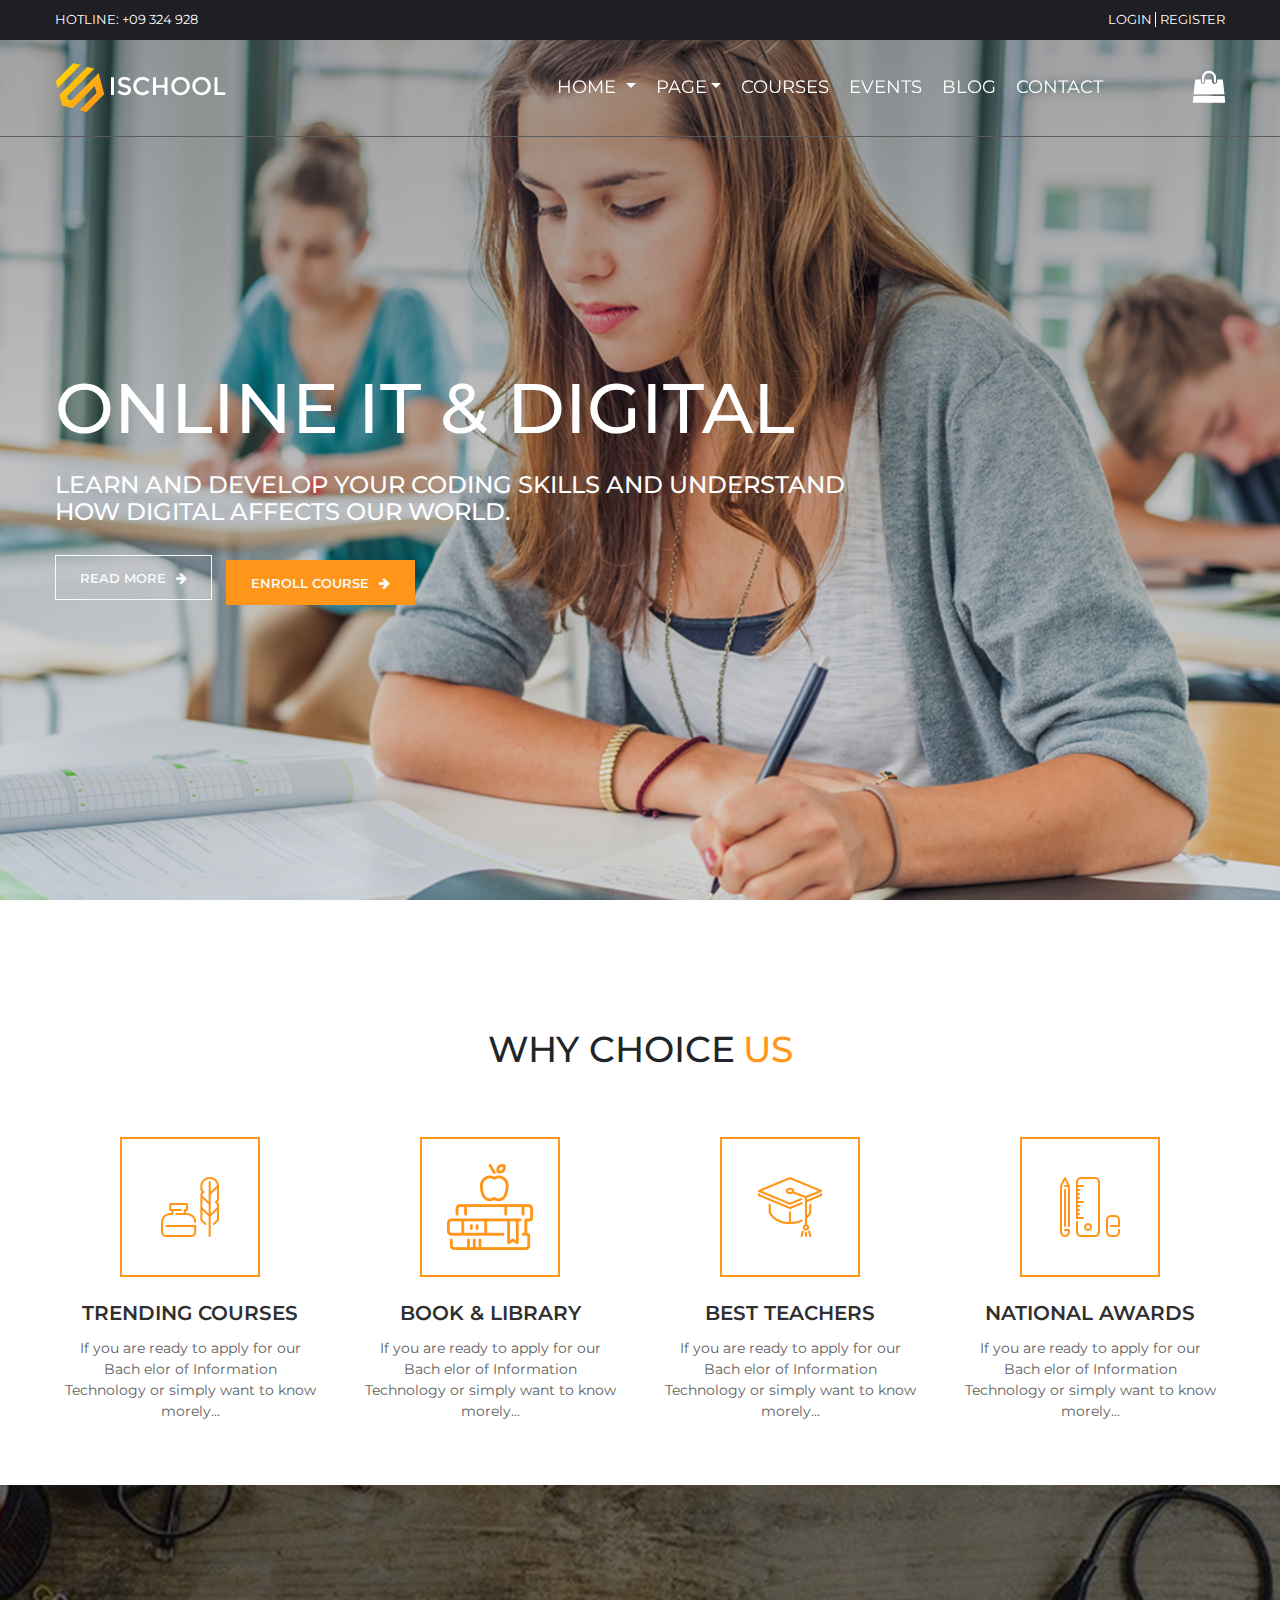
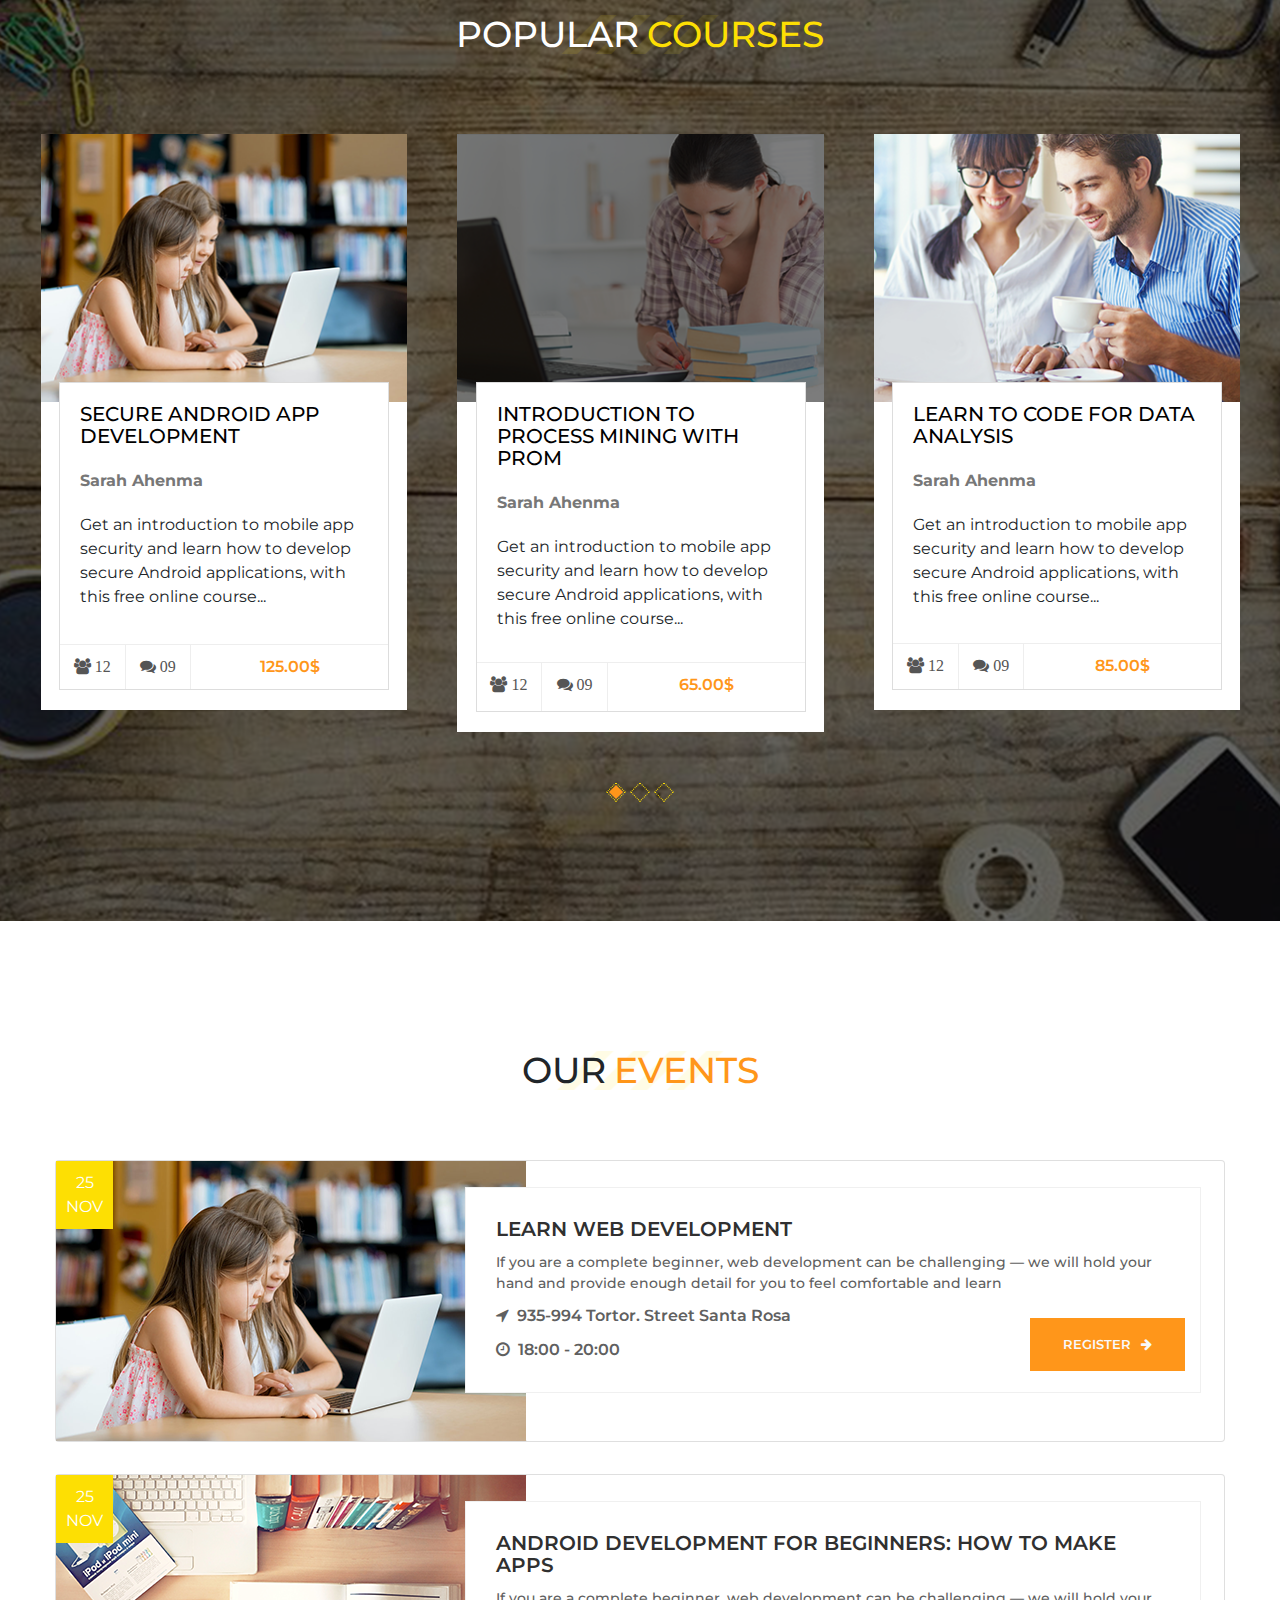
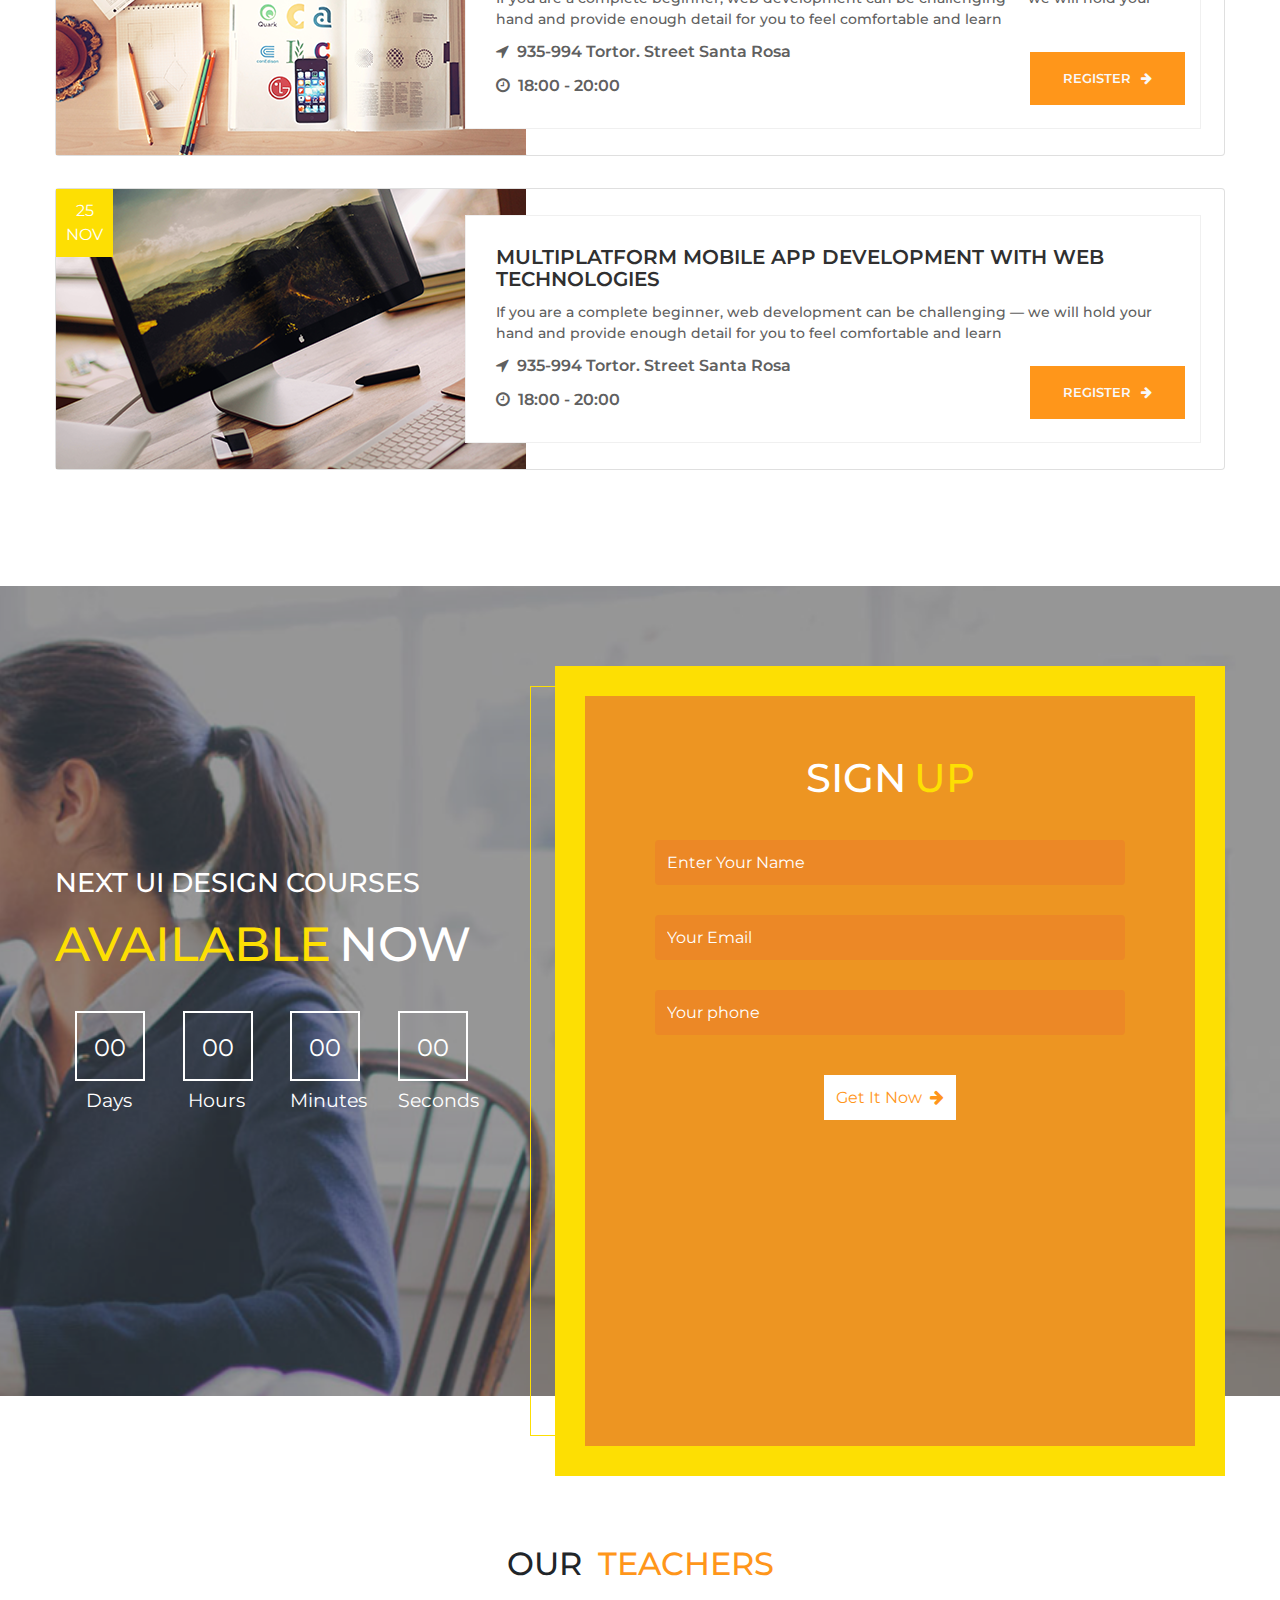
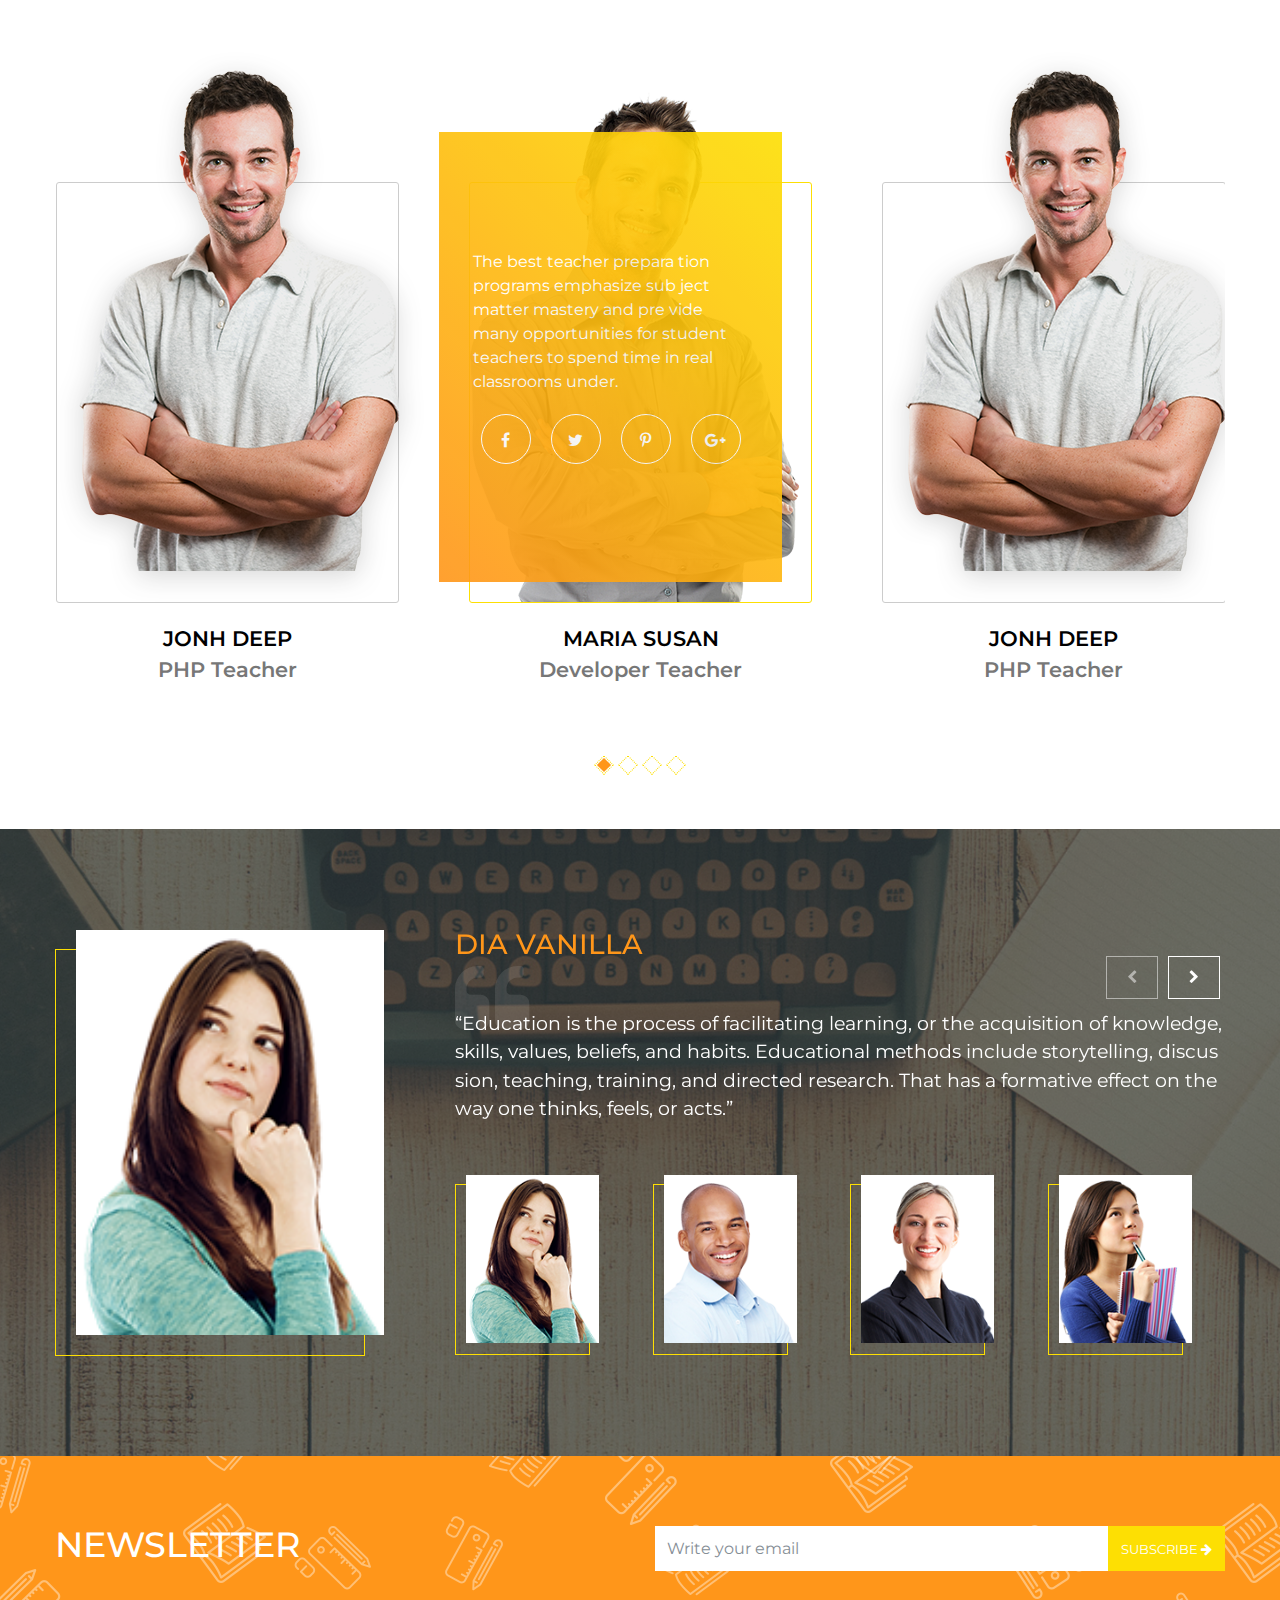
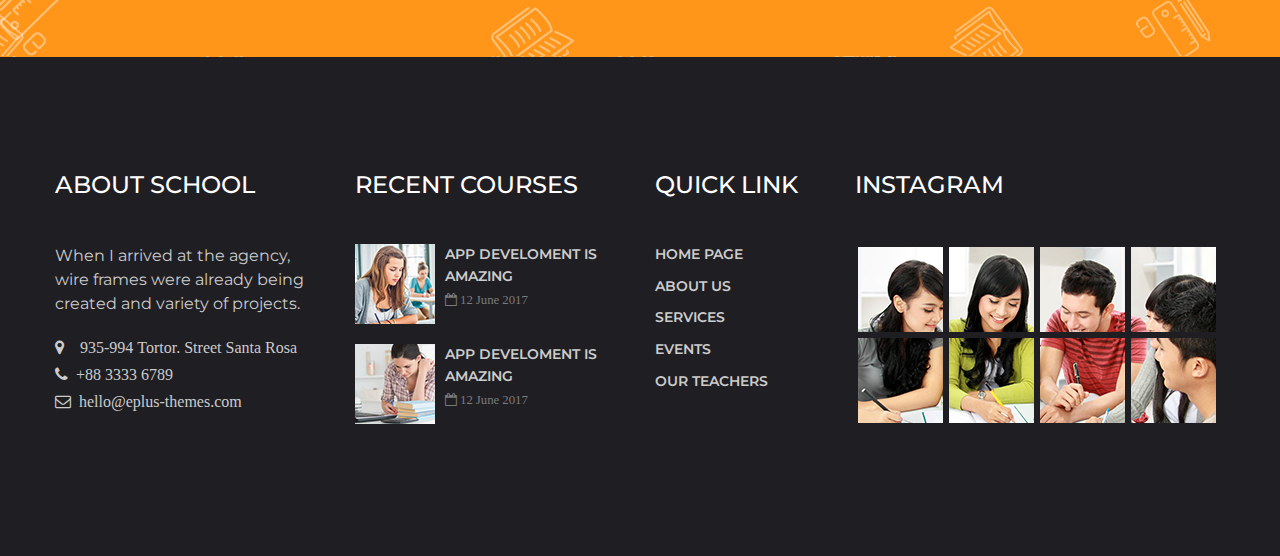
<file: index.html>
<!DOCTYPE html>
<html class="no-js" lang="en">
  <head>
    <meta charset="utf-8">
    <!--if IE meta(http-equiv='X-UA-Compatible', content='IE=edge')
    -->    
    <title>Ischool</title>    
    <meta name="description" content="">
    <meta name="viewport" content="width=device-width, initial-scale=1">
    
    <!-- Place favicon.ico in the root directory-->
    <link rel="apple-touch-icon" href="apple-touch-icon.png">
    <link rel="icon" href="favicon.ico">
    
    <!-- Add Google Font-->
    <link href="https://fonts.googleapis.com/css?family=Montserrat:400,500,600,700&amp;subset=vietnamese" rel="stylesheet">    
    <link href="https://fonts.googleapis.com/css?family=Poppins:400,500,600,700" rel="stylesheet">
    
    <!-- Add Local Css-->
    <link rel="stylesheet" href="assets/css/main.css">
  </head>
</html>

<body class="index-page-1">
  
  
  <div class="home-wrap">
    <header class="fixed-top">
      <section class="topbar d-flex align-items-center">
        <div class="container">
          <div class="row justify-content-between">
            <p class="text-uppercase">HOTLINE: +09 324 928</p>
            <p class="text-uppercase"><a class="login mr-1" href="#">Login      </a><a href="#">Register</a></p>
          </div>
        </div>
      </section>
      <section class="menu">
        <nav class="navbar navbar-expand-lg navbar-light">
          <div class="container"><a class="navbar-brand" href="index.html"><img src="assets/img/logo.png" alt=""></a>  
            <button class="navbar-toggler" type="button" data-toggle="collapse" data-target="#navbarSupportedContent" aria-controls="navbarSupportedContent" aria-expanded="false" aria-label="Toggle navigation"><span class="navbar-toggler-icon"></span></button>  
            <div class="collapse navbar-collapse" id="navbarSupportedContent">
              <ul class="navbar-nav ml-auto">
                <li class="nav-item dropdown"><a class="nav-link text-uppercase dropdown-toggle text-uppercase" id="navbarDropdown" href="index.html" role="button" data-toggle="dropdown" aria-haspopup="true" aria-expanded="false">Home <span class="sr-only">(current)</span></a>
                  <div class="dropdown-menu animated" aria-labelledby="navbarDropdown"><a class="dropdown-item" href="index.html">Home 1</a>          <a class="dropdown-item" href="home-2.html">Home 2</a>          <a class="dropdown-item" href="#">Home 3</a></div>
                </li>      
                <li class="nav-item dropdown"><a class="nav-link dropdown-toggle text-uppercase" id="navbarDropdown" href="#" role="button" data-toggle="dropdown" aria-haspopup="true" aria-expanded="false">page</a>        
                  <div class="dropdown-menu animated" aria-labelledby="navbarDropdown"><a class="dropdown-item" href="teacher.html">Teacher</a>          <a class="dropdown-item" href="gallery.html">Gallery</a>          <a class="dropdown-item" href="error.html">Error</a><a class="dropdown-item" href="about.html">About</a></div>
                </li>      
                <li class="nav-item"><a class="nav-link text-uppercase" href="courses.html">courses</a></li>
                <li class="nav-item"><a class="nav-link text-uppercase" href="event.html">events</a></li>
                <li class="nav-item"><a class="nav-link text-uppercase" href="home-2.html">blog</a></li>
                <li class="nav-item"><a class="nav-link text-uppercase" href="contact.html">contact</a></li>          
              </ul><a class="d-lg-block d-none" href="#"><i class="fa fa-shopping-bag"> </i></a>
            </div>
          </div>
        </nav>
      </section>
    </header>
    <div class="home-sections">
      <section class="home-thumb">
        <div class="container">
          <div class="row">
            <div class="thumb-title text-uppercase">
              <h1>ONLINE IT & DIGITAL</h1>
              <h4>Learn and develop your coding skills and understand <br> how digital affects our world.</h4>
              <div class="thumb-button"><a href="#">
                  <button class="btn btn-outline-light btn-lg text-uppercase btn-read">read more<i class="fa fa-arrow-right"></i></button></a><a href="#">
                  <button class="btn btn-outline-light btn-lg text-uppercase btn-course">enroll course<i class="fa fa-arrow-right">     </i></button></a></div>
            </div>
          </div>
        </div>
      </section>
      
      <section class="home-choice">
        <div class="container">
          <div class="row">
            <div class="col-md-12">
              <h2 class="text-center choice-title">why choice<span class="ml-2">us</span></h2>
            </div>
            <div class="col-md-12 home-choice-wrap">  
              <div class="row"> 
                <div class="col-md-3">
                  <div class="choice-box text-center">
                    <div class="choice-box-img"><a href="#"><img src="assets/img/home-1/home-choice/choice-1.png" alt=""></a></div><a href="#">
                      <h4>TRENDING COURSES</h4></a>
                    <p>If you are ready to apply for our <br/> Bach elor of Information <br/> Technology or simply want to know<br/> morely...</p>
                  </div>
                </div>
                <div class="col-md-3">
                  <div class="choice-box text-center">
                    <div class="choice-box-img"><a href="#"><img src="assets/img/home-1/home-choice/choice-2.png" alt=""></a></div><a href="#">
                      <h4>BOOK & LIBRARY</h4></a>
                    <p>If you are ready to apply for our <br/> Bach elor of Information <br/> Technology or simply want to know<br/> morely...</p>
                  </div>
                </div>
                <div class="col-md-3">
                  <div class="choice-box text-center">
                    <div class="choice-box-img"><a href="#"><img src="assets/img/home-1/home-choice/choice-3.png" alt=""></a></div><a href="#">
                      <h4>BEST TEACHERS</h4></a>
                    <p>If you are ready to apply for our <br/> Bach elor of Information <br/> Technology or simply want to know<br/> morely...</p>
                  </div>
                </div>
                <div class="col-md-3">
                  <div class="choice-box text-center">
                    <div class="choice-box-img"><a href="#"><img src="assets/img/home-1/home-choice/choice-4.png" alt=""></a></div><a href="#">
                      <h4>NATIONAL AWARDS</h4></a>
                    <p>If you are ready to apply for our <br/> Bach elor of Information <br/> Technology or simply want to know<br/> morely...</p>
                  </div>
                </div>
              </div>
            </div>
          </div>
        </div>
      </section>
      
      <section class="home-popular">
        <div class="container">
          <div class="row">
            <div class="col md-12 text-uppercase text-center">
              <h3 class="popular-title">POPULAR<span class="ml-2">COURSES</span></h3>
            </div>
            <div class="owl-carousel owl-theme owl-carousel-popular">
              <div class="item">
                <div class="card"><a class="card-img" href="#"><img class="card-img-top" src="assets/img/home-1/popular-post_03.png" alt=""><span class="text-uppercase">view more<i class="fa fa-arrow-right ml-2"></i></span></a>
                  <div class="card-body">   <a href="#">
                      <h5 class="card-title">SECURE ANDROID APP DEVELOPMENT</h5></a><a class="card-author" href="#"><small>Sarah Ahenma  </small></a>
                    <p class="card-text">Get an introduction to mobile app security and learn how to develop secure Android    applications, with this free online course...</p><span class="card-meta">
                      <div class="comments"><a href="#"><i class="fa fa-users"> 12</i></a><a href="#"><i class="fa fa-comments"> 09</i></a></div>
                      <div class="prices text-center"> <span>125.00$</span></div></span>
                  </div>
                </div>
              </div>
              <div class="item">         
                <div class="card"><a class="card-img" href="#"><img class="card-img-top" src="assets/img/home-1/popular-post_05.png" alt=""><span class="text-uppercase">view more<i class="fa fa-arrow-right ml-2"></i></span></a>
                  <div class="card-body">   <a href="#">
                      <h5 class="card-title">INTRODUCTION TO PROCESS MINING WITH PROM</h5></a><a class="card-author" href="#"><small>Sarah Ahenma  </small></a>
                    <p class="card-text">Get an introduction to mobile app security and learn how to develop secure Android    applications, with this free online course...</p><span class="card-meta">
                      <div class="comments"><a href="#"><i class="fa fa-users"> 12</i></a><a href="#"><i class="fa fa-comments"> 09</i></a></div>
                      <div class="prices text-center"> <span>65.00$</span></div></span>
                  </div>
                </div>
              </div>
              <div class="item">         
                <div class="card"><a class="card-img" href="#"><img class="card-img-top" src="assets/img/home-1/popular-post_07.png" alt=""><span class="text-uppercase">view more<i class="fa fa-arrow-right ml-2"></i></span></a>
                  <div class="card-body">   <a href="#">
                      <h5 class="card-title">LEARN TO CODE FOR DATA ANALYSIS</h5></a><a class="card-author" href="#"><small>Sarah Ahenma  </small></a>
                    <p class="card-text">Get an introduction to mobile app security and learn how to develop secure Android    applications, with this free online course...</p><span class="card-meta">
                      <div class="comments"><a href="#"><i class="fa fa-users"> 12</i></a><a href="#"><i class="fa fa-comments"> 09</i></a></div>
                      <div class="prices text-center"> <span>85.00$</span></div></span>
                  </div>
                </div>
              </div>
              <div class="item">       
                <div class="card"><a class="card-img" href="#"><img class="card-img-top" src="assets/img/home-1/popular-post_03.png" alt=""><span class="text-uppercase">view more<i class="fa fa-arrow-right ml-2"></i></span></a>
                  <div class="card-body">   <a href="#">
                      <h5 class="card-title">SECURE ANDROID APP DEVELOPMENT</h5></a><a class="card-author" href="#"><small>Sarah Ahenma  </small></a>
                    <p class="card-text">Get an introduction to mobile app security and learn how to develop secure Android    applications, with this free online course...</p><span class="card-meta">
                      <div class="comments"><a href="#"><i class="fa fa-users"> 12</i></a><a href="#"><i class="fa fa-comments"> 09</i></a></div>
                      <div class="prices text-center"> <span>125.00$</span></div></span>
                  </div>
                </div>
              </div>
              <div class="item">         
                <div class="card"><a class="card-img" href="#"><img class="card-img-top" src="assets/img/home-1/popular-post_05.png" alt=""><span class="text-uppercase">view more<i class="fa fa-arrow-right ml-2"></i></span></a>
                  <div class="card-body">   <a href="#">
                      <h5 class="card-title">INTRODUCTION TO PROCESS MINING WITH PROM</h5></a><a class="card-author" href="#"><small>Sarah Ahenma  </small></a>
                    <p class="card-text">Get an introduction to mobile app security and learn how to develop secure Android    applications, with this free online course...</p><span class="card-meta">
                      <div class="comments"><a href="#"><i class="fa fa-users"> 12</i></a><a href="#"><i class="fa fa-comments"> 09</i></a></div>
                      <div class="prices text-center"> <span>75.00$</span></div></span>
                  </div>
                </div>
              </div>
              <div class="item">         
                <div class="card"><a class="card-img" href="#"><img class="card-img-top" src="assets/img/home-1/popular-post_07.png" alt=""><span class="text-uppercase">view more<i class="fa fa-arrow-right ml-2"></i></span></a>
                  <div class="card-body">   <a href="#">
                      <h5 class="card-title">LEARN TO CODE FOR DATA ANALYSIS</h5></a><a class="card-author" href="#"><small>Sarah Ahenma  </small></a>
                    <p class="card-text">Get an introduction to mobile app security and learn how to develop secure Android    applications, with this free online course...</p><span class="card-meta">
                      <div class="comments"><a href="#"><i class="fa fa-users"> 12</i></a><a href="#"><i class="fa fa-comments"> 09</i></a></div>
                      <div class="prices text-center"> <span>25.00$</span></div></span>
                  </div>
                </div>
              </div>
              <div class="item">       
                <div class="card"><a class="card-img" href="#"><img class="card-img-top" src="assets/img/home-1/popular-post_03.png" alt=""><span class="text-uppercase">view more<i class="fa fa-arrow-right ml-2"></i></span></a>
                  <div class="card-body">   <a href="#">
                      <h5 class="card-title">SECURE ANDROID APP DEVELOPMENT</h5></a><a class="card-author" href="#"><small>Sarah Ahenma  </small></a>
                    <p class="card-text">Get an introduction to mobile app security and learn how to develop secure Android    applications, with this free online course...</p><span class="card-meta">
                      <div class="comments"><a href="#"><i class="fa fa-users"> 12</i></a><a href="#"><i class="fa fa-comments"> 09</i></a></div>
                      <div class="prices text-center"> <span>95.00$          </span></div></span>
                  </div>
                </div>
              </div>
            </div>
          </div>
        </div>
      </section>
      
      <section class="home-events">
        <div class="container">
          <div class="row">
            <div class="col md-12 text-uppercase text-center">
              <h3 class="event-title">our<span class="ml-2">events</span></h3>
            </div>
            <div class="col-md-12">
              <div class="card">
                <div class="card-date"><a href="#" target="_blank">
                    <p>25 <br/> NOV</p></a></div>
                <div class="card-img"><a href="#" target="_blank"> <img src="assets/img/home-1/event-post_03.png" alt=""></a></div>
                <div class="card-body">   <a href="#" target="_blank">
                    <h4 class="card-title text-uppercase">LEARN WEB DEVELOPMENT</h4></a>
                  <p class="card-text">If you are a complete beginner, web development can be challenging — we will hold your hand and provide enough detail for you to feel comfortable and learn</p>
                  <p class="card-address"><i class="fa fa-location-arrow mr-2"></i><span>935-994 Tortor. Street Santa Rosa</span></p>
                  <p class="card-time"><i class="fa fa-clock-o mr-2"></i><span>18:00 - 20:00</span></p><a class="btn btn-outline-light btn-lg text-uppercase btn-register" href="#" target="_blank">register<i class="fa fa-arrow-right"></i></a>
                </div>
              </div>
            </div>
            <div class="col-md-12">
              <div class="card">
                <div class="card-date"><a href="#" target="_blank">
                    <p>25 <br/> NOV</p></a></div>
                <div class="card-img"><a href="#" target="_blank"> <img src="assets/img/home-1/event-post_06.png" alt=""></a></div>
                <div class="card-body">   <a href="#" target="_blank">
                    <h4 class="card-title text-uppercase">ANDROID DEVELOPMENT FOR BEGINNERS: HOW TO MAKE APPS</h4></a>
                  <p class="card-text">If you are a complete beginner, web development can be challenging — we will hold your hand and provide enough detail for you to feel comfortable and learn</p>
                  <p class="card-address"><i class="fa fa-location-arrow mr-2"></i><span>935-994 Tortor. Street Santa Rosa</span></p>
                  <p class="card-time"><i class="fa fa-clock-o mr-2"></i><span>18:00 - 20:00</span></p><a class="btn btn-outline-light btn-lg text-uppercase btn-register" href="#" target="_blank">register<i class="fa fa-arrow-right"></i></a>
                </div>
              </div>
            </div>
            <div class="col-md-12">
              <div class="card">
                <div class="card-date"><a href="#" target="_blank">
                    <p>25 <br/> NOV</p></a></div>
                <div class="card-img"><a href="#" target="_blank"> <img src="assets/img/home-1/event-post_08.png" alt=""></a></div>
                <div class="card-body">   <a href="#" target="_blank">
                    <h4 class="card-title text-uppercase">MULTIPLATFORM MOBILE APP DEVELOPMENT WITH WEB TECHNOLOGIES</h4></a>
                  <p class="card-text">If you are a complete beginner, web development can be challenging — we will hold your hand and provide enough detail for you to feel comfortable and learn</p>
                  <p class="card-address"><i class="fa fa-location-arrow mr-2"></i><span>935-994 Tortor. Street Santa Rosa</span></p>
                  <p class="card-time"><i class="fa fa-clock-o mr-2"></i><span>18:00 - 20:00</span></p><a class="btn btn-outline-light btn-lg text-uppercase btn-register" href="#" target="_blank">register<i class="fa fa-arrow-right"></i></a>
                </div>
              </div>
            </div>
          </div>
        </div>
      </section>
      
      <section class="home-signup">
        <div class="container">
          <div class="row">
            <div class="col-md-12 col-lg-12 col-xl-5">
              <div class="home-signup-countdown">
                <h4>NEXT UI DESIGN COURSES</h4>
                <h1 class="title-span">AVAILABLE<span class="ml-2">NOW</span></h1>
                <div id="clock"></div>
              </div>
            </div>
            <div class="col-md-12 col-lg-12 col-xl-7">
              <div class="form-signup">
                <h1 class="text-uppercase title-span">sign<span class="ml-2">up  </span></h1>
                <form>
                  <div class="form-group">
                    <input class="form-control" id="exampleInputEmail1" type="text" placeholder="Enter Your Name">            
                  </div>
                  <div class="form-group">
                    <input class="form-control" id="exampleInputPassword1" type="email" placeholder="Your Email">
                  </div>          
                  <div class="form-group">
                    <input class="form-control" id="exampleInputPhone1" type="text" placeholder="Your phone">
                  </div>    
                  <button class="btn btn-primary btn-center" type="submit">Get It Now<i class="fa fa-arrow-right ml-2"></i></button>
                </form>
              </div>
            </div>
          </div>
        </div>
      </section>
      
      <section class="home-teachers">
        <div class="container">
          <div class="row">
            <div class="col-md-12 col-lg-12">
              <h2 class="text-uppercase text-center">OUR<span class="ml-3">teachers</span></h2>
            </div>
            <div class="col-md-12 co-lg-12">
              <div class="owl-carousel owl-theme owl-carousel-teachers">
                <div class="card text-center">
                  <div class="card-img"><img class="card-img-top" src="assets/img/home-1/teacher-1.png" alt=""></div>
                  <div class="card-body">   <a class="card-title text-uppercase" href="#">Maria Susan</a>
                    <p class="card-text">Developer Teacher  </p>
                  </div>
                  <div class="teachers-info">
                    <p>The best teacher prepara tion programs emphasize sub ject  matter mastery and pre vide many opportunities for student teachers to spend time in real classrooms under.</p>
                    <div class="info-social"><a href="#"><i class="fa fa-facebook"></i></a><a href="#"><i class="fa fa-twitter"></i></a><a href="#"><i class="fa fa-pinterest-p"></i></a><a href="#"><i class="fa fa-google-plus"></i></a></div>
                  </div>
                </div>
                <div class="card text-center">
                  <div class="card-img"><img class="card-img-top" src="assets/img/home-1/teacher-2.png" alt=""></div>
                  <div class="card-body">   <a class="card-title text-uppercase" href="#">jonh deep</a>
                    <p class="card-text">PHP Teacher     </p>
                  </div>
                  <div class="teachers-info">
                    <p>The best teacher prepara tion programs emphasize sub ject  matter mastery and pre vide many opportunities for student teachers to spend time in real classrooms under.</p>
                    <div class="info-social"><a href="#"><i class="fa fa-facebook"></i></a><a href="#"><i class="fa fa-twitter"></i></a><a href="#"><i class="fa fa-pinterest-p"></i></a><a href="#"><i class="fa fa-google-plus">   </i></a></div>
                  </div>
                </div>
                <div class="card text-center">
                  <div class="card-img"><img class="card-img-top" src="assets/img/home-1/teacher-3.png" alt=""></div>
                  <div class="card-body">   <a class="card-title text-uppercase" href="#">Sahashe William</a>
                    <p class="card-text">Graphic Design Teacher</p>
                  </div>
                  <div class="teachers-info">
                    <p>The best teacher prepara tion programs emphasize sub ject  matter mastery and pre vide many opportunities for student teachers to spend time in real classrooms under.</p>
                    <div class="info-social"><a href="#"><i class="fa fa-facebook"></i></a><a href="#"><i class="fa fa-twitter"></i></a><a href="#"><i class="fa fa-pinterest-p"></i></a><a href="#"><i class="fa fa-google-plus"> </i></a></div>
                  </div>
                </div>
                <div class="card text-center">
                  <div class="card-img"><img class="card-img-top" src="assets/img/home-1/teacher-2.png" alt=""></div>
                  <div class="card-body"><a class="text-uppercase" href="#">jonh deep</a>
                    <p class="card-text">PHP Teacher    </p>
                  </div>
                  <div class="teachers-info">
                    <p>The best teacher prepara tion programs emphasize sub ject  matter mastery and pre vide many opportunities for student teachers to spend time in real classrooms under.</p>
                    <div class="info-social"><a href="#"><i class="fa fa-facebook"></i></a><a href="#"><i class="fa fa-twitter"></i></a><a href="#"><i class="fa fa-pinterest-p"></i></a><a href="#"><i class="fa fa-google-plus">      </i></a></div>
                  </div>
                </div>
              </div>
            </div>
          </div>
        </div>
      </section>
      
      <section class="home-quote home-quote-2">
        <div class="container">
          <div class="row">
            <div class="col-none col-xs-none col-sm-none col-md-none col-lg-4">
              <div class="owl-carousel owl-theme owl-carousel-quote-1">
                <div class="quote-carousel-1" data-hash="zero"><img src="assets/img/home-1/quote-post_06.png" alt=""></div>
                <div class="quote-carousel-1" data-hash="one"><img src="assets/img/home-1/quote-post_08.png" alt=""></div>
                <div class="quote-carousel-1" data-hash="two"><img src="assets/img/home-1/quote-post_10.png" alt=""></div>
                <div class="quote-carousel-1" data-hash="three"><img src="assets/img/home-1/quote-post_12.png" alt=""></div>
              </div>
            </div>
            <div class="col-md-12 col-lg-8">
              <div class="row">
                <div class="col-md-12">
                  <div class="owl-carousel owl-theme owl-carousel-quote-2">
                    <div class="quote-carousel-2" data-hash="zero">
                      <h3> DIA VANILLA</h3><i class="fa fa-quote-left">         </i>
                      <p>“Education is the process of facilitating learning, or the acquisition of knowledge, skills, values, beliefs, and habits. Educational methods include storytelling, discus sion, teaching, training, and directed research. That has a formative effect on the way one thinks, feels, or acts.”  </p>
                    </div>
                    <div class="quote-carousel-2" data-hash="one">
                      <h3> DIA VANILLA</h3><i class="fa fa-quote-left">         </i>
                      <p>“Education is the process of facilitating learning, or the acquisition of knowledge, skills, values, beliefs, and habits. Educational methods include storytelling, discus sion, teaching, training, and directed research. That has a formative effect on the way one thinks, feels, or acts.”    </p>
                    </div>
                    <div class="quote-carousel-2" data-hash="two">
                      <h3> DIA VANILLA</h3><i class="fa fa-quote-left">         </i>
                      <p>“Education is the process of facilitating learning, or the acquisition of knowledge, skills, values, beliefs, and habits. Educational methods include storytelling, discus sion, teaching, training, and directed research. That has a formative effect on the way one thinks, feels, or acts.” </p>
                    </div>
                    <div class="quote-carousel-2" data-hash="three">
                      <h3> DIA VANILLA</h3><i class="fa fa-quote-left">         </i>
                      <p>“Education is the process of facilitating learning, or the acquisition of knowledge, skills, values, beliefs, and habits. Educational methods include storytelling, discus sion, teaching, training, and directed research. That has a formative effect on the way one thinks, feels, or acts.”  </p>
                    </div>
                  </div>
                </div>
                <div class="col-md-12"> 
                  <div class="owl-carousel owl-theme owl-carousel-quote-3">
                    <div class="item">
                      <div class="quote-carousel-3"><a href="#zero"><img src="assets/img/home-1/quote-post_06.png" alt=""></a></div>
                    </div>
                    <div class="item">
                      <div class="quote-carousel-3"><a href="#one"><img src="assets/img/home-1/quote-post_08.png" alt=""></a></div>
                    </div>
                    <div class="item">
                      <div class="quote-carousel-3"><a href="#two"><img src="assets/img/home-1/quote-post_10.png" alt=""></a></div>
                    </div>
                    <div class="item">
                      <div class="quote-carousel-3"><a href="#three"><img src="assets/img/home-1/quote-post_12.png" alt=""></a></div>
                    </div>
                  </div>
                </div>
              </div>
            </div>
          </div>
        </div>
      </section>
      
      <section class="home-subscribe">
        <div class="container">
          <div class="row">
            <div class="col-md-12 col-lg-6">
              <h1>NEWSLETTER</h1>
            </div>
            <div class="col-md-12 col-lg-6">
              <form>
                <div class="form-group">
                  <input class="form-control" type="email" placeholder="Write your email"><a class="btn text-uppercase" href="#">Subscribe <i class="fa fa-arrow-right"></i></a>
                </div>
              </form>
            </div>
          </div>
        </div>
      </section>
      
      <footer class="footer">
        <div class="container">
          <div class="row">
            <div class="col-md-6 col-lg-3 part-1 mb-4">
              <h4>ABOUT SCHOOL</h4>
              <p>When I arrived at the agency, wire frames were already being created and variety of projects.</p><i class="fa fa-map-marker"><span class="ml-3">935-994 Tortor. Street Santa Rosa</span></i><i class="fa fa-phone"><span class="ml-2">+88 3333 6789</span></i><i class="fa fa-envelope-o"><span class="ml-2">hello@eplus-themes.com</span></i>
            </div>
            <div class="col-md-6 col-lg-3 part-2">
              <h4>RECENT COURSES</h4>
              <div class="part-2-img">
                <div class="part-2-img-1 d-flex"><img src="assets/img/home-1/footer-recent_03.png">
                  <div class="img-detail"><a href="#">APP DEVELOMENT IS AMAZING  </a><small><i class="fa fa-calendar-o"> 12 June 2017</i></small></div>
                </div>
                <div class="part-2-img-2 d-flex"><img src="assets/img/home-1/footer-recent_06.png">
                  <div class="img-detail"><a href="#">APP DEVELOMENT IS AMAZING  </a><small><i class="fa fa-calendar-o"> 12 June 2017</i></small></div>
                </div>
              </div>
            </div>
            <div class="col-md-6 col-lg-2 part-3">
              <h4>QUICK LINK</h4>
              <ul><a href="#">
                  <li>HOME PAGE</li></a><a href="#">
                  <li>ABOUT US</li></a><a href="#">
                  <li>SERVICES</li></a><a href="#">
                  <li>EVENTS</li></a><a href="#">
                  <li>OUR TEACHERS</li></a></ul>
            </div>
            <div class="col-md-6 col-lg-4 part-4">    
              <h4>INSTAGRAM</h4>
              <div class="img-insta"><img src="assets/img/home-1/footer-insta_03.png" alt=""><img src="assets/img/home-1/footer-insta_05.png" alt=""><img src="assets/img/home-1/footer-insta_07.png" alt=""><img src="assets/img/home-1/footer-insta_09.png" alt=""><img src="assets/img/home-1/footer-insta_15.png" alt=""><img src="assets/img/home-1/footer-insta_16.png" alt=""><img src="assets/img/home-1/footer-insta_17.png" alt=""><img src="assets/img/home-1/footer-insta_18.png" alt=""></div>
            </div>
          </div>
        </div>
      </footer>
    </div>
  </div>       
  
       
  
  
  <!-- Add Script Area-->
  <script src="https://code.jquery.com/jquery-2.2.4.min.js" integrity="sha256-BbhdlvQf/xTY9gja0Dq3HiwQF8LaCRTXxZKRutelT44=" crossorigin="anonymous"></script>
  <script src="assets/js/bootstrap/popper.min.js"></script>
  <script src="assets/js/bootstrap/bootstrap.min.js"></script>
  <script src="assets/js/nice-select/jquery.nice-select.min.js"></script>
  <script src="assets/js/nice-select/nice-select.js"></script>
  <script src="assets/js/chosen-js/chosen.jquery.min.js"></script>
  <script src="assets/js/jquery-easing/jquery.easing.1.3.js"></script>
  <script src="assets/js/WOW/wow.min.js"></script>
  <script src="assets/js/owl-carousel/owl.carousel.min.js"></script>
  <script src="assets/js/countdown/jquery.countdown.min.js"></script>
  <script src="assets/js/lightbox/jquery.magnific-popup.min.js"></script>
  <script src="assets/js/filter-gallery/jquery.filterizr.min.js"> </script>
  <script src="assets/js/hover-direction/modernizr.custom.97074.js"></script>
  <script src="assets/js/hover-direction/jquery.hoverdir.js"> </script>
  <!-- fancyBox  -->
  <script src="assets/js/fancyBox/jquery.mousewheel.pack.js"></script>
  <script src="assets/js/fancyBox/jquery.fancybox.pack.js"></script>
  <script src="assets/js/fancyBox/jquery.fancybox-buttons.js"></script>
  <script src="assets/js/fancyBox/jquery.fancybox-media.js"></script>
  <script src="assets/js/fancyBox/jquery.fancybox-thumbs.js"></script>
  <script src="assets/js/functions.js"></script>
</body>
</file>
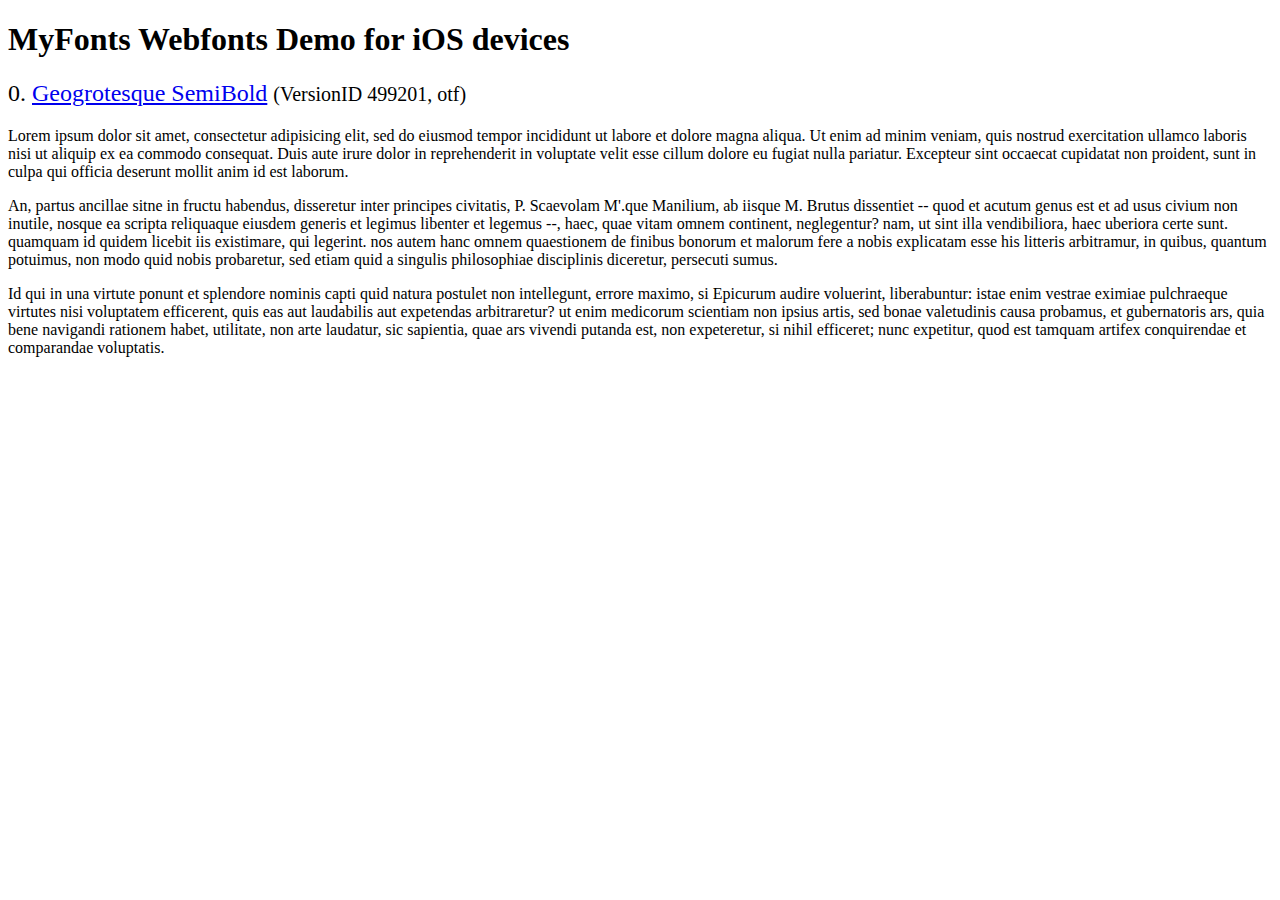
<file: assets/css/fonts/webfonts/geo-semibold/svg/index.html>
<!DOCTYPE html>
<html>
<head>
<title>MyFonts Webfonts Demo for iOS devices</title>
<meta http-equiv="content-type" content="text/html; charset=utf-8" />

<style type="text/css" media="all">

	h2 {
		 font-weight:normal;
	}

		
	@font-face {
		font-family:"Geogrotesque-SemiBold";
		src:url("style_169898.svg#Geogrotesque-SemiBold") format("svg");
	}
	
	.webfont_0 {
		font-family: Geogrotesque-SemiBold;
	}
		
</style>

</head>

<body>

<h1>MyFonts Webfonts Demo for iOS devices</h1>


<h2>0. <span class='webfont_0'><a href='http://new.myfonts.com/search/style::169898/'>Geogrotesque SemiBold</a></span>
<small>(VersionID 499201, otf)</small>
</h2>

<p class='webfont_0'>Lorem ipsum dolor sit amet, consectetur adipisicing elit, sed do eiusmod tempor incididunt ut labore et dolore magna aliqua. Ut enim ad minim veniam, quis nostrud exercitation ullamco laboris nisi ut aliquip ex ea commodo consequat. Duis aute irure dolor in reprehenderit in voluptate velit esse cillum dolore eu fugiat nulla pariatur. Excepteur sint occaecat cupidatat non proident, sunt in culpa qui officia deserunt mollit anim id est laborum.</p>

<p class='webfont_0'>An, partus ancillae sitne in fructu habendus, disseretur inter principes civitatis, P. Scaevolam M'.que Manilium, ab iisque M. Brutus dissentiet -- quod et acutum genus est et ad usus civium non inutile, nosque ea scripta reliquaque eiusdem generis et legimus libenter et legemus --, haec, quae vitam omnem continent, neglegentur? nam, ut sint illa vendibiliora, haec uberiora certe sunt. quamquam id quidem licebit iis existimare, qui legerint. nos autem hanc omnem quaestionem de finibus bonorum et malorum fere a nobis explicatam esse his litteris arbitramur, in quibus, quantum potuimus, non modo quid nobis probaretur, sed etiam quid a singulis philosophiae disciplinis diceretur, persecuti sumus.</p>

<p class='webfont_0'>Id qui in una virtute ponunt et splendore nominis capti quid natura postulet non intellegunt, errore maximo, si Epicurum audire voluerint, liberabuntur: istae enim vestrae eximiae pulchraeque virtutes nisi voluptatem efficerent, quis eas aut laudabilis aut expetendas arbitraretur? ut enim medicorum scientiam non ipsius artis, sed bonae valetudinis causa probamus, et gubernatoris ars, quia bene navigandi rationem habet, utilitate, non arte laudatur, sic sapientia, quae ars vivendi putanda est, non expeteretur, si nihil efficeret; nunc expetitur, quod est tamquam artifex conquirendae et comparandae voluptatis.</p>




</body>
</html>
</file>
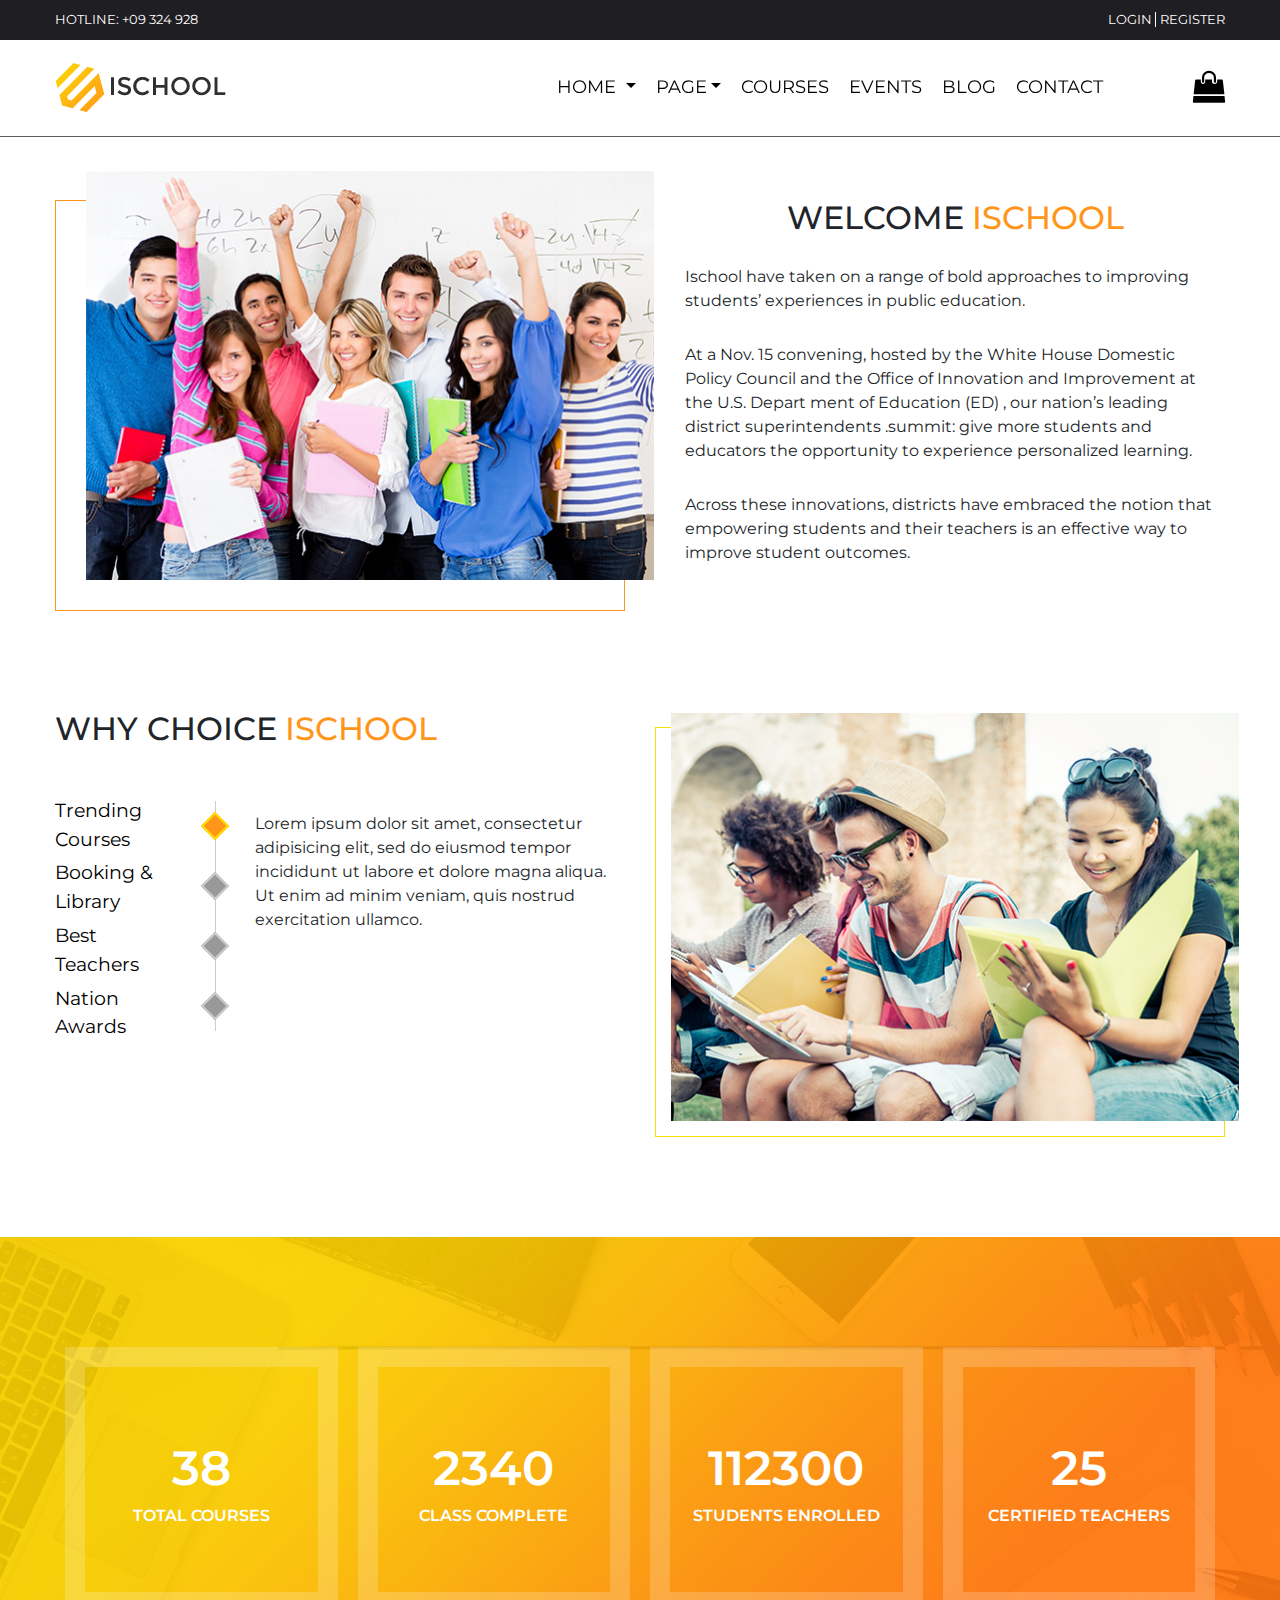
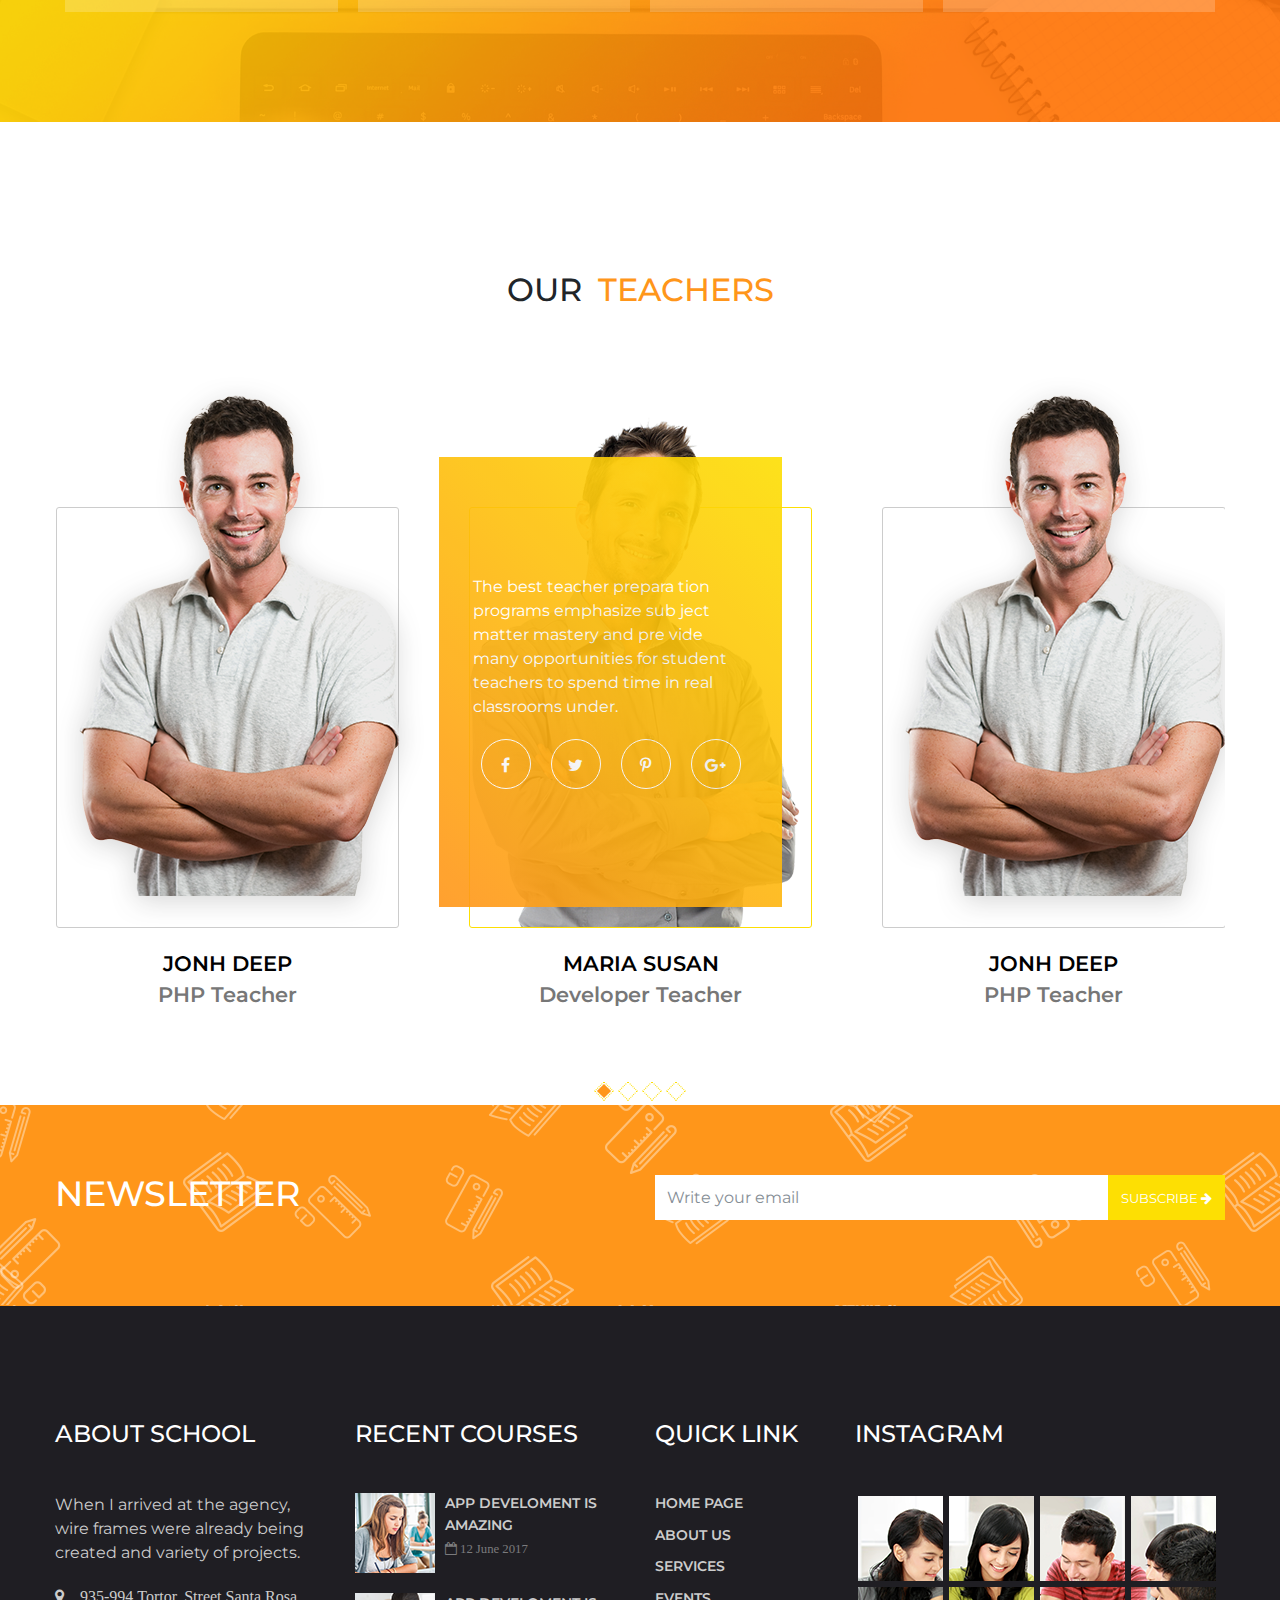
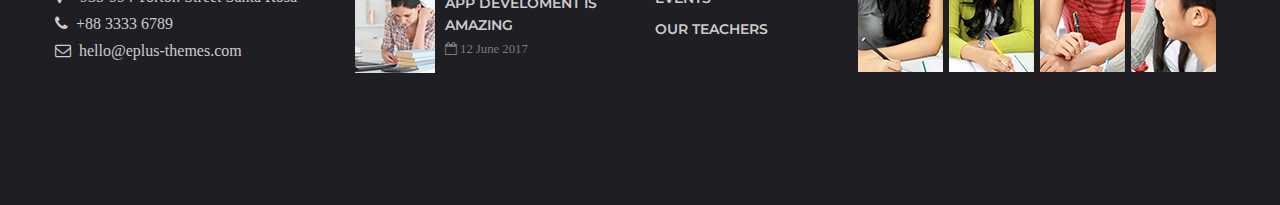
<file: about.html>
<!DOCTYPE html>
<html class="no-js" lang="en">
  <head>
    <meta charset="utf-8">
    <!--if IE meta(http-equiv='X-UA-Compatible', content='IE=edge')
    -->    
    <title>Ischool</title>    
    <meta name="description" content="">
    <meta name="viewport" content="width=device-width, initial-scale=1">
    
    <!-- Place favicon.ico in the root directory-->
    <link rel="apple-touch-icon" href="apple-touch-icon.png">
    <link rel="icon" href="favicon.ico">
    
    <!-- Add Google Font-->
    <link href="https://fonts.googleapis.com/css?family=Montserrat:400,500,600,700&amp;subset=vietnamese" rel="stylesheet">    
    <link href="https://fonts.googleapis.com/css?family=Poppins:400,500,600,700" rel="stylesheet">
    
    <!-- Add Local Css-->
    <link rel="stylesheet" href="assets/css/main.css">
  </head>
</html>

<body class="index-page-2">
  
  
  <div class="home-wrap">
    <header class="fixed-top">
      <section class="topbar d-flex align-items-center">
        <div class="container">
          <div class="row justify-content-between">
            <p class="text-uppercase">HOTLINE: +09 324 928</p>
            <p class="text-uppercase"><a class="login mr-1" href="#">Login      </a><a href="#">Register</a></p>
          </div>
        </div>
      </section>
      <section class="menu">
        <nav class="navbar navbar-expand-lg navbar-light">
          <div class="container"><a class="navbar-brand" href="index.html"><img src="assets/img/logo.png" alt=""></a>  
            <button class="navbar-toggler" type="button" data-toggle="collapse" data-target="#navbarSupportedContent" aria-controls="navbarSupportedContent" aria-expanded="false" aria-label="Toggle navigation"><span class="navbar-toggler-icon"></span></button>  
            <div class="collapse navbar-collapse" id="navbarSupportedContent">
              <ul class="navbar-nav ml-auto">
                <li class="nav-item dropdown"><a class="nav-link text-uppercase dropdown-toggle text-uppercase" id="navbarDropdown" href="index.html" role="button" data-toggle="dropdown" aria-haspopup="true" aria-expanded="false">Home <span class="sr-only">(current)</span></a>
                  <div class="dropdown-menu animated" aria-labelledby="navbarDropdown"><a class="dropdown-item" href="index.html">Home 1</a>          <a class="dropdown-item" href="home-2.html">Home 2</a>          <a class="dropdown-item" href="#">Home 3</a></div>
                </li>      
                <li class="nav-item dropdown"><a class="nav-link dropdown-toggle text-uppercase" id="navbarDropdown" href="#" role="button" data-toggle="dropdown" aria-haspopup="true" aria-expanded="false">page</a>        
                  <div class="dropdown-menu animated" aria-labelledby="navbarDropdown"><a class="dropdown-item" href="teacher.html">Teacher</a>          <a class="dropdown-item" href="gallery.html">Gallery</a>          <a class="dropdown-item" href="error.html">Error</a><a class="dropdown-item" href="about.html">About</a></div>
                </li>      
                <li class="nav-item"><a class="nav-link text-uppercase" href="courses.html">courses</a></li>
                <li class="nav-item"><a class="nav-link text-uppercase" href="event.html">events</a></li>
                <li class="nav-item"><a class="nav-link text-uppercase" href="home-2.html">blog</a></li>
                <li class="nav-item"><a class="nav-link text-uppercase" href="contact.html">contact</a></li>          
              </ul><a class="d-lg-block d-none" href="#"><i class="fa fa-shopping-bag"> </i></a>
            </div>
          </div>
        </nav>
      </section>
    </header>
    <div class="home-sections">
      <section class="welcome" style="margin-top: 100px;">
        <div class="container">
          <div class="row">
            <div class="col-md-12 col-lg-6 order-2">
              <div class="welcome-title" style="padding: 0px 0px 0px 30px;">
                <h2 class="text-uppercase title-span text-center">welcome<span class="ml-2">ischool</span></h2>
                <p>Ischool have taken on a range of bold approaches to improving students’ experiences in public education.</p>
                <p>At a Nov. 15 convening, hosted by the White House Domestic Policy Council and the Office of Innovation and Improvement at the U.S. Depart ment of Education (ED) , our nation’s leading district superintendents .summit: give more students and educators the opportunity to experience personalized learning.</p>
                <p>Across these innovations, districts have embraced the notion that empowering students and their teachers is an effective way to improve student outcomes.  </p>
              </div>
            </div>
            <div class="col-md-12 col-lg-6 order-1">
              <div class="welcome-img"><img src="assets/img/home-2/welcome-post.png" alt=""></div>
            </div>
          </div>
        </div>
      </section>
      <section class="about-choice">
        <div class="container">
          <div class="row">
            <div class="col-lg-6 col-md-12">
              <h2>WHY CHOICE<span class="ml-2">ISCHOOL</span></h2>
              <div class="row">
                <div class="col-lg-3 col-md-3 col-sm-12 col-12">
                  <ul class="about-choice-tab">
                    <li><a href="#">Trending Courses  </a></li>
                    <li><a href="#">Booking & Library</a></li>
                    <li><a href="#">Best Teachers</a></li>
                    <li><a href="#">Nation Awards</a></li>
                  </ul>
                </div>
                <div class="col-lg-1 col-md-1 col-sm-1 col-2">
                  <div class="nav flex-column nav-pills" id="v-pills-tab" role="tablist" aria-orientation="vertical">
                    <div class="line"></div><a class="nav-link active" id="v-pills-home-tab" data-toggle="pill" href="#v-pills-home" role="tab" aria-controls="v-pills-home" aria-selected="true"></a>    <a class="nav-link" id="v-pills-profile-tab" data-toggle="pill" href="#v-pills-profile" role="tab" aria-controls="v-pills-profile" aria-selected="false"></a>    <a class="nav-link" id="v-pills-messages-tab" data-toggle="pill" href="#v-pills-messages" role="tab" aria-controls="v-pills-messages" aria-selected="false"></a>    <a class="nav-link" id="v-pills-settings-tab" data-toggle="pill" href="#v-pills-settings" role="tab" aria-controls="v-pills-settings" aria-selected="false"></a>
                  </div>
                </div>
                <div class="col-lg-8 col-md-8 col-sm-11 col-10">
                  <div class="tab-content mb-4 mt-3" id="v-pills-tabContent">
                    <div class="tab-pane fade show active" id="v-pills-home" role="tabpanel" aria-labelledby="v-pills-home-tab"> 
                      <p>Lorem ipsum dolor sit amet, consectetur adipisicing elit, sed do eiusmod tempor incididunt ut labore et dolore magna aliqua. Ut enim ad minim veniam, quis nostrud exercitation ullamco.</p>
                    </div>    
                    <div class="tab-pane fade" id="v-pills-profile" role="tabpanel" aria-labelledby="v-pills-profile-tab"> 
                      <p>Lorem ipsum dolor sit amet, consectetur adipisicing elit, sed do eiusmod tempor incididunt ut labore et dolore magna aliqua. Ut enim ad minim veniam, quis nostrud exercitation ullamco.</p>
                    </div>    
                    <div class="tab-pane fade" id="v-pills-messages" role="tabpanel" aria-labelledby="v-pills-messages-tab">...</div>    
                    <div class="tab-pane fade" id="v-pills-settings" role="tabpanel" aria-labelledby="v-pills-settings-tab">...</div>
                  </div>
                </div>
              </div>
            </div>
            <div class="col-lg-6 col-md-12">     
              <div class="welcome-img mt-3"><img src="assets/img/contact/choice-post.png" alt=""></div>
            </div>
          </div>
        </div>
      </section>
      <section class="about-chart">
        <div class="container">
          <div class="chart-wrap">
            <div class="chart-wrap-content">
              <div class="chart-wrap-box">
                <p>38</p><span>TOTAL COURSES </span>
              </div>
            </div>
            <div class="chart-wrap-content">
              <div class="chart-wrap-box">
                <p>2340</p><span>CLASS COMPLETE</span>
              </div>
            </div>
            <div class="chart-wrap-content">
              <div class="chart-wrap-box">
                <p>112300</p><span>STUDENTS ENROLLED  </span>
              </div>
            </div>
            <div class="chart-wrap-content">
              <div class="chart-wrap-box">
                <p>25</p><span>CERTIFIED TEACHERS</span>
              </div>
            </div>
          </div>
        </div>
      </section>
      <section class="home-teachers">
        <div class="container">
          <div class="row">
            <div class="col-md-12 col-lg-12">
              <h2 class="text-uppercase text-center">OUR<span class="ml-3">teachers</span></h2>
            </div>
            <div class="col-md-12 co-lg-12">
              <div class="owl-carousel owl-theme owl-carousel-teachers">
                <div class="card text-center">
                  <div class="card-img"><img class="card-img-top" src="assets/img/home-1/teacher-1.png" alt=""></div>
                  <div class="card-body">   <a class="card-title text-uppercase" href="#">Maria Susan</a>
                    <p class="card-text">Developer Teacher  </p>
                  </div>
                  <div class="teachers-info">
                    <p>The best teacher prepara tion programs emphasize sub ject  matter mastery and pre vide many opportunities for student teachers to spend time in real classrooms under.</p>
                    <div class="info-social"><a href="#"><i class="fa fa-facebook"></i></a><a href="#"><i class="fa fa-twitter"></i></a><a href="#"><i class="fa fa-pinterest-p"></i></a><a href="#"><i class="fa fa-google-plus"></i></a></div>
                  </div>
                </div>
                <div class="card text-center">
                  <div class="card-img"><img class="card-img-top" src="assets/img/home-1/teacher-2.png" alt=""></div>
                  <div class="card-body">   <a class="card-title text-uppercase" href="#">jonh deep</a>
                    <p class="card-text">PHP Teacher     </p>
                  </div>
                  <div class="teachers-info">
                    <p>The best teacher prepara tion programs emphasize sub ject  matter mastery and pre vide many opportunities for student teachers to spend time in real classrooms under.</p>
                    <div class="info-social"><a href="#"><i class="fa fa-facebook"></i></a><a href="#"><i class="fa fa-twitter"></i></a><a href="#"><i class="fa fa-pinterest-p"></i></a><a href="#"><i class="fa fa-google-plus">   </i></a></div>
                  </div>
                </div>
                <div class="card text-center">
                  <div class="card-img"><img class="card-img-top" src="assets/img/home-1/teacher-3.png" alt=""></div>
                  <div class="card-body">   <a class="card-title text-uppercase" href="#">Sahashe William</a>
                    <p class="card-text">Graphic Design Teacher</p>
                  </div>
                  <div class="teachers-info">
                    <p>The best teacher prepara tion programs emphasize sub ject  matter mastery and pre vide many opportunities for student teachers to spend time in real classrooms under.</p>
                    <div class="info-social"><a href="#"><i class="fa fa-facebook"></i></a><a href="#"><i class="fa fa-twitter"></i></a><a href="#"><i class="fa fa-pinterest-p"></i></a><a href="#"><i class="fa fa-google-plus"> </i></a></div>
                  </div>
                </div>
                <div class="card text-center">
                  <div class="card-img"><img class="card-img-top" src="assets/img/home-1/teacher-2.png" alt=""></div>
                  <div class="card-body"><a class="text-uppercase" href="#">jonh deep</a>
                    <p class="card-text">PHP Teacher    </p>
                  </div>
                  <div class="teachers-info">
                    <p>The best teacher prepara tion programs emphasize sub ject  matter mastery and pre vide many opportunities for student teachers to spend time in real classrooms under.</p>
                    <div class="info-social"><a href="#"><i class="fa fa-facebook"></i></a><a href="#"><i class="fa fa-twitter"></i></a><a href="#"><i class="fa fa-pinterest-p"></i></a><a href="#"><i class="fa fa-google-plus">      </i></a></div>
                  </div>
                </div>
              </div>
            </div>
          </div>
        </div>
      </section>
      <section class="home-subscribe">
        <div class="container">
          <div class="row">
            <div class="col-md-12 col-lg-6">
              <h1>NEWSLETTER</h1>
            </div>
            <div class="col-md-12 col-lg-6">
              <form>
                <div class="form-group">
                  <input class="form-control" type="email" placeholder="Write your email"><a class="btn text-uppercase" href="#">Subscribe <i class="fa fa-arrow-right"></i></a>
                </div>
              </form>
            </div>
          </div>
        </div>
      </section>
      <footer class="footer">
        <div class="container">
          <div class="row">
            <div class="col-md-6 col-lg-3 part-1 mb-4">
              <h4>ABOUT SCHOOL</h4>
              <p>When I arrived at the agency, wire frames were already being created and variety of projects.</p><i class="fa fa-map-marker"><span class="ml-3">935-994 Tortor. Street Santa Rosa</span></i><i class="fa fa-phone"><span class="ml-2">+88 3333 6789</span></i><i class="fa fa-envelope-o"><span class="ml-2">hello@eplus-themes.com</span></i>
            </div>
            <div class="col-md-6 col-lg-3 part-2">
              <h4>RECENT COURSES</h4>
              <div class="part-2-img">
                <div class="part-2-img-1 d-flex"><img src="assets/img/home-1/footer-recent_03.png">
                  <div class="img-detail"><a href="#">APP DEVELOMENT IS AMAZING  </a><small><i class="fa fa-calendar-o"> 12 June 2017</i></small></div>
                </div>
                <div class="part-2-img-2 d-flex"><img src="assets/img/home-1/footer-recent_06.png">
                  <div class="img-detail"><a href="#">APP DEVELOMENT IS AMAZING  </a><small><i class="fa fa-calendar-o"> 12 June 2017</i></small></div>
                </div>
              </div>
            </div>
            <div class="col-md-6 col-lg-2 part-3">
              <h4>QUICK LINK</h4>
              <ul><a href="#">
                  <li>HOME PAGE</li></a><a href="#">
                  <li>ABOUT US</li></a><a href="#">
                  <li>SERVICES</li></a><a href="#">
                  <li>EVENTS</li></a><a href="#">
                  <li>OUR TEACHERS</li></a></ul>
            </div>
            <div class="col-md-6 col-lg-4 part-4">    
              <h4>INSTAGRAM</h4>
              <div class="img-insta"><img src="assets/img/home-1/footer-insta_03.png" alt=""><img src="assets/img/home-1/footer-insta_05.png" alt=""><img src="assets/img/home-1/footer-insta_07.png" alt=""><img src="assets/img/home-1/footer-insta_09.png" alt=""><img src="assets/img/home-1/footer-insta_15.png" alt=""><img src="assets/img/home-1/footer-insta_16.png" alt=""><img src="assets/img/home-1/footer-insta_17.png" alt=""><img src="assets/img/home-1/footer-insta_18.png" alt=""></div>
            </div>
          </div>
        </div>
      </footer>
    </div>
  </div>       
  
       
  
  
  <!-- Add Script Area-->
  <script src="https://code.jquery.com/jquery-2.2.4.min.js" integrity="sha256-BbhdlvQf/xTY9gja0Dq3HiwQF8LaCRTXxZKRutelT44=" crossorigin="anonymous"></script>
  <script src="assets/js/bootstrap/popper.min.js"></script>
  <script src="assets/js/bootstrap/bootstrap.min.js"></script>
  <script src="assets/js/nice-select/jquery.nice-select.min.js"></script>
  <script src="assets/js/nice-select/nice-select.js"></script>
  <script src="assets/js/chosen-js/chosen.jquery.min.js"></script>
  <script src="assets/js/jquery-easing/jquery.easing.1.3.js"></script>
  <script src="assets/js/WOW/wow.min.js"></script>
  <script src="assets/js/owl-carousel/owl.carousel.min.js"></script>
  <script src="assets/js/countdown/jquery.countdown.min.js"></script>
  <script src="assets/js/lightbox/jquery.magnific-popup.min.js"></script>
  <script src="assets/js/filter-gallery/jquery.filterizr.min.js"> </script>
  <script src="assets/js/hover-direction/modernizr.custom.97074.js"></script>
  <script src="assets/js/hover-direction/jquery.hoverdir.js"> </script>
  <!-- fancyBox  -->
  <script src="assets/js/fancyBox/jquery.mousewheel.pack.js"></script>
  <script src="assets/js/fancyBox/jquery.fancybox.pack.js"></script>
  <script src="assets/js/fancyBox/jquery.fancybox-buttons.js"></script>
  <script src="assets/js/fancyBox/jquery.fancybox-media.js"></script>
  <script src="assets/js/fancyBox/jquery.fancybox-thumbs.js"></script>
  <script src="assets/js/functions.js"></script>
</body>
</file>
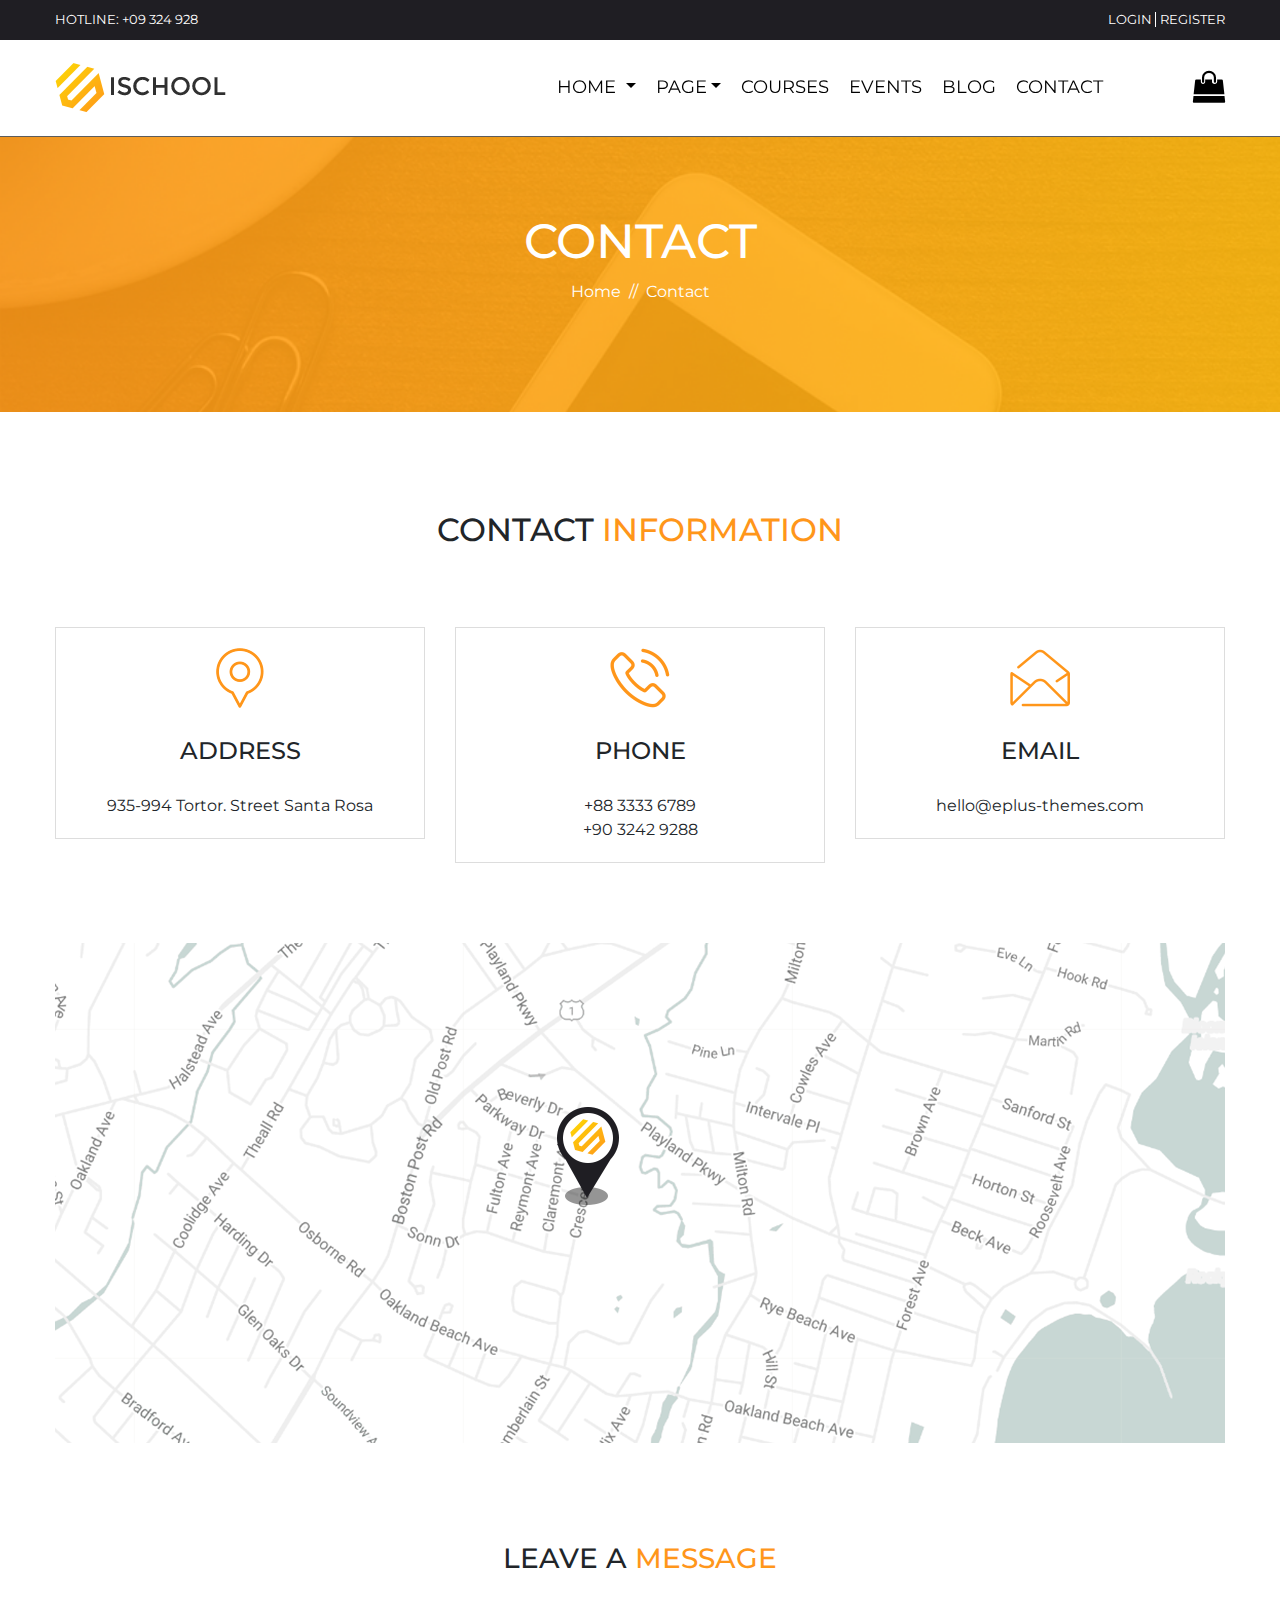
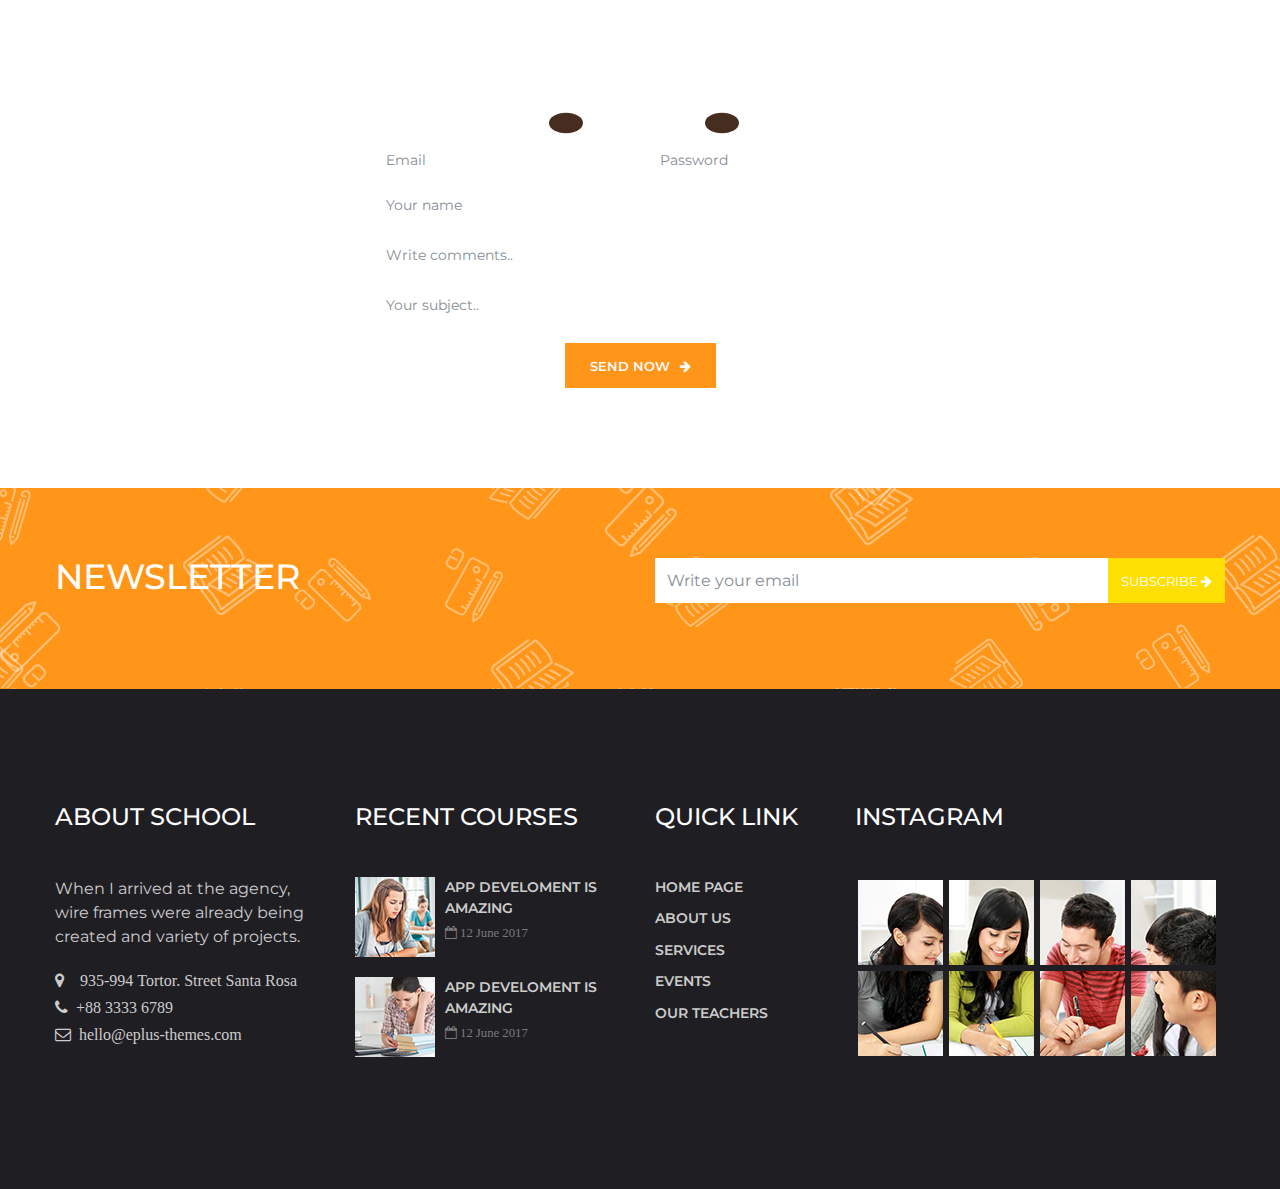
<file: contact.html>
<!DOCTYPE html>
<html class="no-js" lang="en">
  <head>
    <meta charset="utf-8">
    <!--if IE meta(http-equiv='X-UA-Compatible', content='IE=edge')
    -->    
    <title>Ischool</title>    
    <meta name="description" content="">
    <meta name="viewport" content="width=device-width, initial-scale=1">
    
    <!-- Place favicon.ico in the root directory-->
    <link rel="apple-touch-icon" href="apple-touch-icon.png">
    <link rel="icon" href="favicon.ico">
    
    <!-- Add Google Font-->
    <link href="https://fonts.googleapis.com/css?family=Montserrat:400,500,600,700&amp;subset=vietnamese" rel="stylesheet">    
    <link href="https://fonts.googleapis.com/css?family=Poppins:400,500,600,700" rel="stylesheet">
    
    <!-- Add Local Css-->
    <link rel="stylesheet" href="assets/css/main.css">
  </head>
</html>

<body class="index-page-2">
  
  
  <div class="home-wrap">
    <header class="fixed-top">
      <section class="topbar d-flex align-items-center">
        <div class="container">
          <div class="row justify-content-between">
            <p class="text-uppercase">HOTLINE: +09 324 928</p>
            <p class="text-uppercase"><a class="login mr-1" href="#">Login      </a><a href="#">Register</a></p>
          </div>
        </div>
      </section>
      <section class="menu">
        <nav class="navbar navbar-expand-lg navbar-light">
          <div class="container"><a class="navbar-brand" href="index.html"><img src="assets/img/logo.png" alt=""></a>  
            <button class="navbar-toggler" type="button" data-toggle="collapse" data-target="#navbarSupportedContent" aria-controls="navbarSupportedContent" aria-expanded="false" aria-label="Toggle navigation"><span class="navbar-toggler-icon"></span></button>  
            <div class="collapse navbar-collapse" id="navbarSupportedContent">
              <ul class="navbar-nav ml-auto">
                <li class="nav-item dropdown"><a class="nav-link text-uppercase dropdown-toggle text-uppercase" id="navbarDropdown" href="index.html" role="button" data-toggle="dropdown" aria-haspopup="true" aria-expanded="false">Home <span class="sr-only">(current)</span></a>
                  <div class="dropdown-menu animated" aria-labelledby="navbarDropdown"><a class="dropdown-item" href="index.html">Home 1</a>          <a class="dropdown-item" href="home-2.html">Home 2</a>          <a class="dropdown-item" href="#">Home 3</a></div>
                </li>      
                <li class="nav-item dropdown"><a class="nav-link dropdown-toggle text-uppercase" id="navbarDropdown" href="#" role="button" data-toggle="dropdown" aria-haspopup="true" aria-expanded="false">page</a>        
                  <div class="dropdown-menu animated" aria-labelledby="navbarDropdown"><a class="dropdown-item" href="teacher.html">Teacher</a>          <a class="dropdown-item" href="gallery.html">Gallery</a>          <a class="dropdown-item" href="error.html">Error</a><a class="dropdown-item" href="about.html">About</a></div>
                </li>      
                <li class="nav-item"><a class="nav-link text-uppercase" href="courses.html">courses</a></li>
                <li class="nav-item"><a class="nav-link text-uppercase" href="event.html">events</a></li>
                <li class="nav-item"><a class="nav-link text-uppercase" href="home-2.html">blog</a></li>
                <li class="nav-item"><a class="nav-link text-uppercase" href="contact.html">contact</a></li>          
              </ul><a class="d-lg-block d-none" href="#"><i class="fa fa-shopping-bag"> </i></a>
            </div>
          </div>
        </nav>
      </section>
    </header>
    <div class="home-sections">
      <section class="contact-title">
        <h1 class="text-uppercase text-center">contact</h1>
        <ol class="breadcrumb text-center">
          <li class="breadcrumb-item"><a href="index.html">Home</a></li>      
          <li class="breadcrumb-item active" aria-current="page">Contact</li>
        </ol>
      </section>
      <section class="contact-information">
        <div class="container">
          <div class="row">
            <div class="col-lg-12">
              <h2 class="text-uppercase text-center title-span">contact<span class="ml-2">information</span></h2>
            </div>
            <div class="col-lg-12">
              <div class="row">
                <div class="col-md-12 col-lg-4">
                  <div class="contact-table contact-address text-center"><img src="assets/img/contact/icon-1.png" alt="">
                    <h4 class="text-uppercase">address</h4>
                    <p>935-994 Tortor. Street Santa Rosa  </p>
                  </div>
                </div>
                <div class="col-md-12 col-lg-4">
                  <div class="contact-table contact-phone text-center"><img src="assets/img/contact/icon-2.png" alt="">
                    <h4 class="text-uppercase">phone</h4>
                    <p>+88 3333 6789</p>
                    <p>+90 3242 9288</p>
                  </div>
                </div>
                <div class="col-md-12 col-lg-4">
                  <div class="contact-table contact-email text-center"><img src="assets/img/contact/icon-3.png" alt="">
                    <h4 class="text-uppercase">email</h4>
                    <p>hello@eplus-themes.com</p>
                  </div>
                </div>
              </div>
            </div>
            <div class="col-lg-12 col-md-12"><img class="map" src="assets/img/contact/map.png" alt=""></div>
          </div>
        </div>
      </section>
      <section class="contact-form">
        <div class="container">
          <div class="row justify-content-center">
            <div class="col-lg-12">
              <h3 class="text-center">LEAVE A <span>MESSAGE</span></h3>
            </div>
            <div class="col-lg-6">
              <div class="owl">
                <div class="hand"></div>  
                <div class="hand hand-r"></div>  
                <div class="arms">
                  <div class="arm"></div>    
                  <div class="arm arm-r"></div>
                </div>
              </div>
              <div class="row">
                <div class="col-lg-12"> 
                  <form class="form-inline">
                    <div class="form-group">
                      <div class="control">
                        <input class="form-control" id="email" placeholder="Email" type="email">
                        <input class="form-control" id="password" placeholder="Password" type="password">
                      </div>
                    </div>
                  </form>
                </div>
                <div class="col-lg-6">     
                  <form>
                    <div class="form-group">
                      <div class="control">
                        <input class="form-control" placeholder="Your name" type="text">
                        <input class="form-control" placeholder="Write comments.." type="text">
                        <input class="form-control" placeholder="Your subject.." type="text">
                      </div>
                    </div>
                  </form>
                </div>
              </div>
            </div>
            <div class="col-lg-12 text-center">
              <button class="btn btn-outline-light btn-lg text-uppercase btn-course" type="submit">
                 Send Now<i class="fa fa-arrow-right">  </i></button>
            </div>
          </div>
        </div>
      </section>
      <section class="home-subscribe">
        <div class="container">
          <div class="row">
            <div class="col-md-12 col-lg-6">
              <h1>NEWSLETTER</h1>
            </div>
            <div class="col-md-12 col-lg-6">
              <form>
                <div class="form-group">
                  <input class="form-control" type="email" placeholder="Write your email"><a class="btn text-uppercase" href="#">Subscribe <i class="fa fa-arrow-right"></i></a>
                </div>
              </form>
            </div>
          </div>
        </div>
      </section>
      <footer class="footer">
        <div class="container">
          <div class="row">
            <div class="col-md-6 col-lg-3 part-1 mb-4">
              <h4>ABOUT SCHOOL</h4>
              <p>When I arrived at the agency, wire frames were already being created and variety of projects.</p><i class="fa fa-map-marker"><span class="ml-3">935-994 Tortor. Street Santa Rosa</span></i><i class="fa fa-phone"><span class="ml-2">+88 3333 6789</span></i><i class="fa fa-envelope-o"><span class="ml-2">hello@eplus-themes.com</span></i>
            </div>
            <div class="col-md-6 col-lg-3 part-2">
              <h4>RECENT COURSES</h4>
              <div class="part-2-img">
                <div class="part-2-img-1 d-flex"><img src="assets/img/home-1/footer-recent_03.png">
                  <div class="img-detail"><a href="#">APP DEVELOMENT IS AMAZING  </a><small><i class="fa fa-calendar-o"> 12 June 2017</i></small></div>
                </div>
                <div class="part-2-img-2 d-flex"><img src="assets/img/home-1/footer-recent_06.png">
                  <div class="img-detail"><a href="#">APP DEVELOMENT IS AMAZING  </a><small><i class="fa fa-calendar-o"> 12 June 2017</i></small></div>
                </div>
              </div>
            </div>
            <div class="col-md-6 col-lg-2 part-3">
              <h4>QUICK LINK</h4>
              <ul><a href="#">
                  <li>HOME PAGE</li></a><a href="#">
                  <li>ABOUT US</li></a><a href="#">
                  <li>SERVICES</li></a><a href="#">
                  <li>EVENTS</li></a><a href="#">
                  <li>OUR TEACHERS</li></a></ul>
            </div>
            <div class="col-md-6 col-lg-4 part-4">    
              <h4>INSTAGRAM</h4>
              <div class="img-insta"><img src="assets/img/home-1/footer-insta_03.png" alt=""><img src="assets/img/home-1/footer-insta_05.png" alt=""><img src="assets/img/home-1/footer-insta_07.png" alt=""><img src="assets/img/home-1/footer-insta_09.png" alt=""><img src="assets/img/home-1/footer-insta_15.png" alt=""><img src="assets/img/home-1/footer-insta_16.png" alt=""><img src="assets/img/home-1/footer-insta_17.png" alt=""><img src="assets/img/home-1/footer-insta_18.png" alt=""></div>
            </div>
          </div>
        </div>
      </footer>
    </div>
  </div>       
  
       
  
  
  <!-- Add Script Area-->
  <script src="https://code.jquery.com/jquery-2.2.4.min.js" integrity="sha256-BbhdlvQf/xTY9gja0Dq3HiwQF8LaCRTXxZKRutelT44=" crossorigin="anonymous"></script>
  <script src="assets/js/bootstrap/popper.min.js"></script>
  <script src="assets/js/bootstrap/bootstrap.min.js"></script>
  <script src="assets/js/nice-select/jquery.nice-select.min.js"></script>
  <script src="assets/js/nice-select/nice-select.js"></script>
  <script src="assets/js/chosen-js/chosen.jquery.min.js"></script>
  <script src="assets/js/jquery-easing/jquery.easing.1.3.js"></script>
  <script src="assets/js/WOW/wow.min.js"></script>
  <script src="assets/js/owl-carousel/owl.carousel.min.js"></script>
  <script src="assets/js/countdown/jquery.countdown.min.js"></script>
  <script src="assets/js/lightbox/jquery.magnific-popup.min.js"></script>
  <script src="assets/js/filter-gallery/jquery.filterizr.min.js"> </script>
  <script src="assets/js/hover-direction/modernizr.custom.97074.js"></script>
  <script src="assets/js/hover-direction/jquery.hoverdir.js"> </script>
  <!-- fancyBox  -->
  <script src="assets/js/fancyBox/jquery.mousewheel.pack.js"></script>
  <script src="assets/js/fancyBox/jquery.fancybox.pack.js"></script>
  <script src="assets/js/fancyBox/jquery.fancybox-buttons.js"></script>
  <script src="assets/js/fancyBox/jquery.fancybox-media.js"></script>
  <script src="assets/js/fancyBox/jquery.fancybox-thumbs.js"></script>
  <script src="assets/js/functions.js"></script>
</body>
</file>
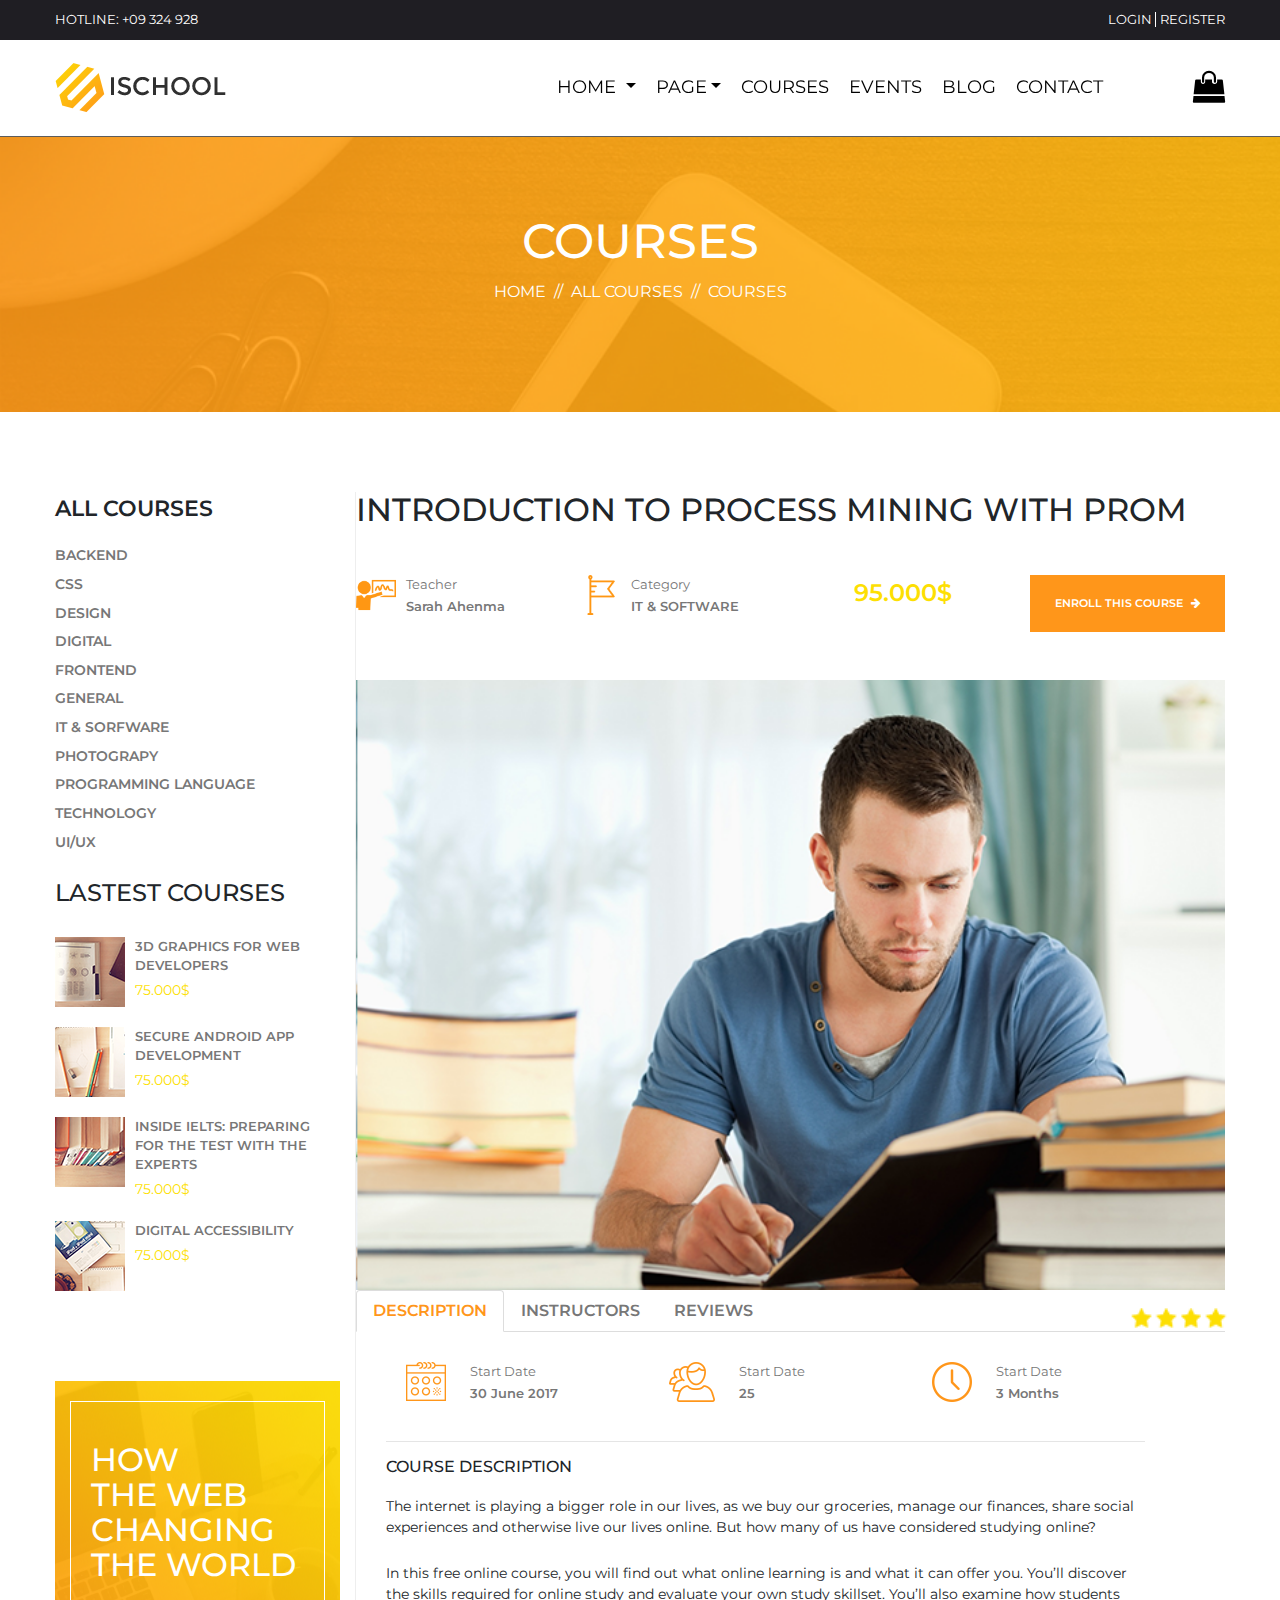
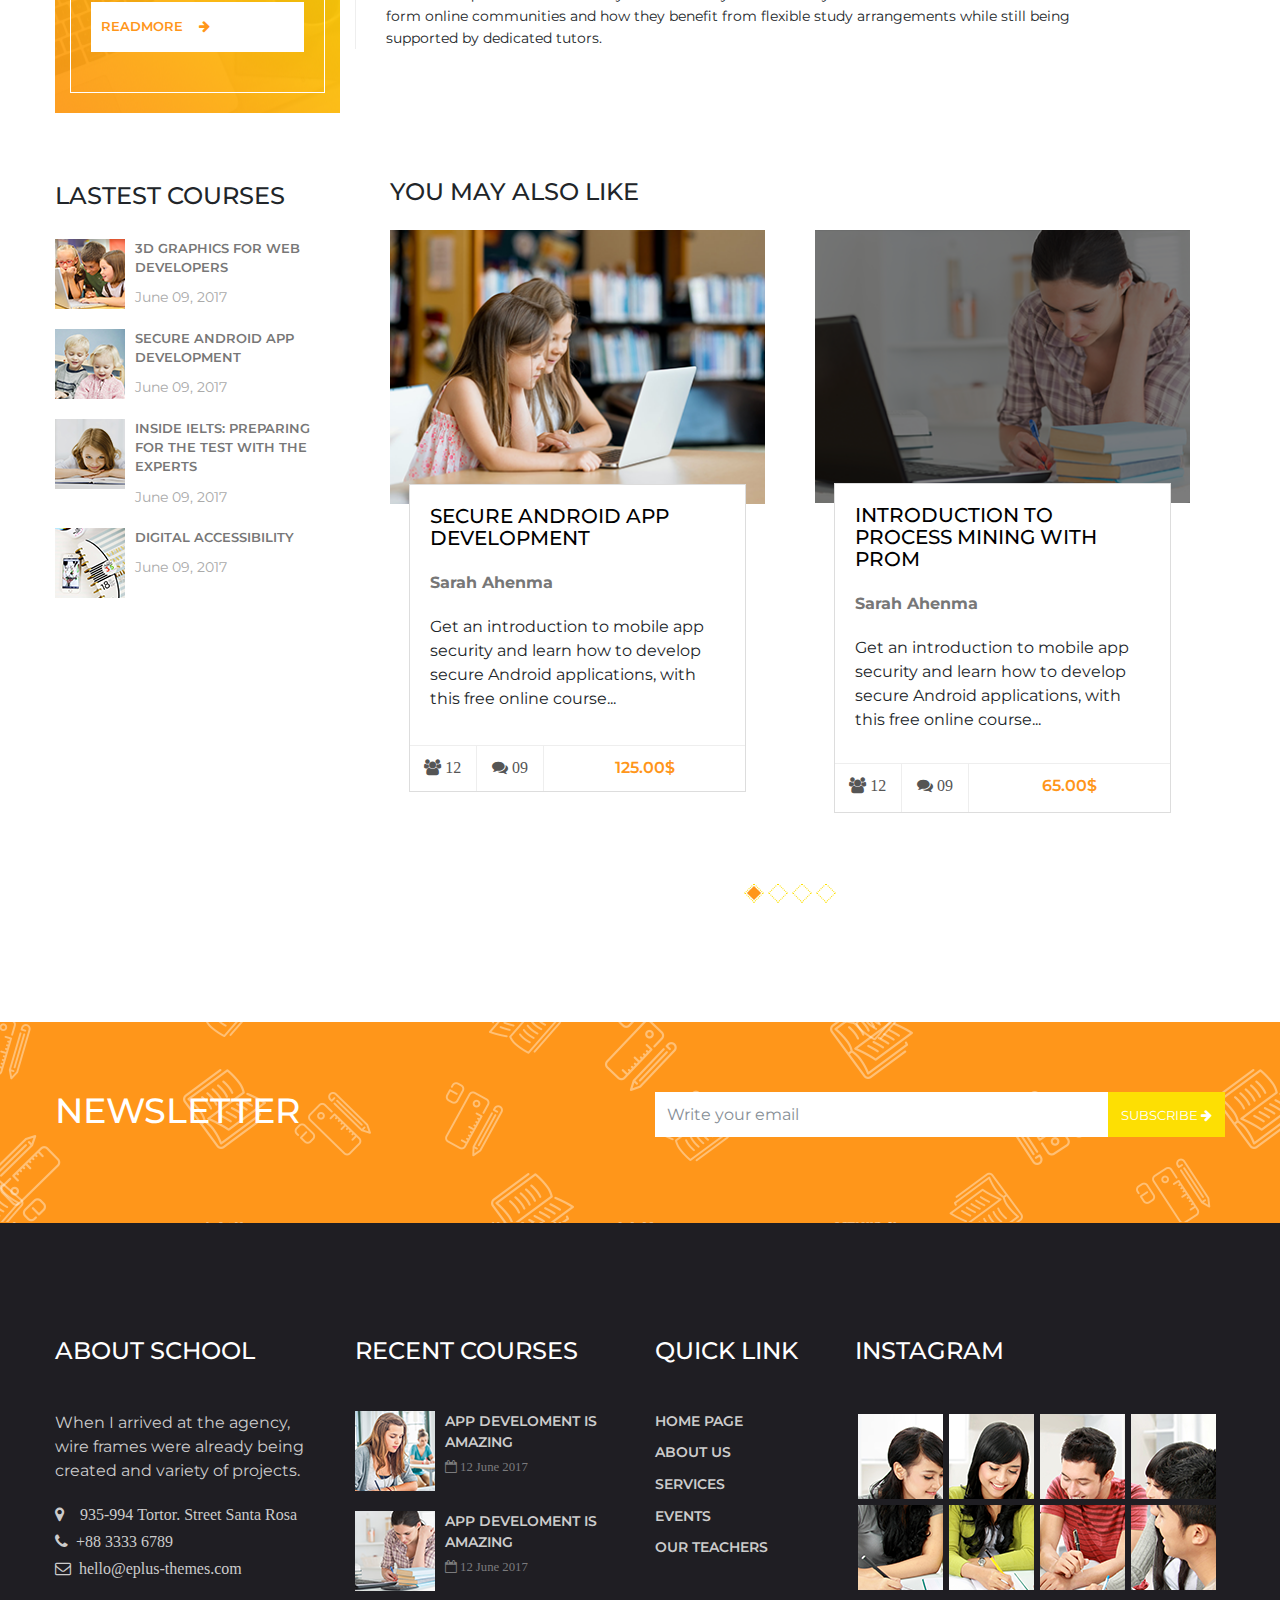
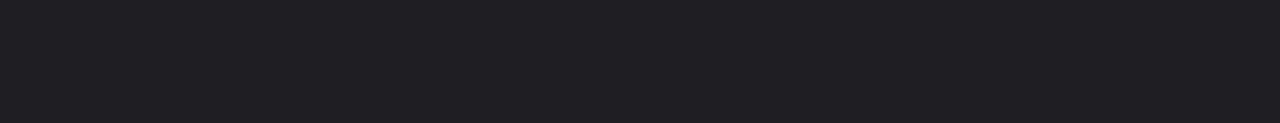
<file: courses.html>
<!DOCTYPE html>
<html class="no-js" lang="en">
  <head>
    <meta charset="utf-8">
    <!--if IE meta(http-equiv='X-UA-Compatible', content='IE=edge')
    -->    
    <title>Ischool</title>    
    <meta name="description" content="">
    <meta name="viewport" content="width=device-width, initial-scale=1">
    
    <!-- Place favicon.ico in the root directory-->
    <link rel="apple-touch-icon" href="apple-touch-icon.png">
    <link rel="icon" href="favicon.ico">
    
    <!-- Add Google Font-->
    <link href="https://fonts.googleapis.com/css?family=Montserrat:400,500,600,700&amp;subset=vietnamese" rel="stylesheet">    
    <link href="https://fonts.googleapis.com/css?family=Poppins:400,500,600,700" rel="stylesheet">
    
    <!-- Add Local Css-->
    <link rel="stylesheet" href="assets/css/main.css">
  </head>
</html>

<body class="index-page-2">
  
  
  <div class="home-wrap">
    <header class="fixed-top">
      <section class="topbar d-flex align-items-center">
        <div class="container">
          <div class="row justify-content-between">
            <p class="text-uppercase">HOTLINE: +09 324 928</p>
            <p class="text-uppercase"><a class="login mr-1" href="#">Login      </a><a href="#">Register</a></p>
          </div>
        </div>
      </section>
      <section class="menu">
        <nav class="navbar navbar-expand-lg navbar-light">
          <div class="container"><a class="navbar-brand" href="index.html"><img src="assets/img/logo.png" alt=""></a>  
            <button class="navbar-toggler" type="button" data-toggle="collapse" data-target="#navbarSupportedContent" aria-controls="navbarSupportedContent" aria-expanded="false" aria-label="Toggle navigation"><span class="navbar-toggler-icon"></span></button>  
            <div class="collapse navbar-collapse" id="navbarSupportedContent">
              <ul class="navbar-nav ml-auto">
                <li class="nav-item dropdown"><a class="nav-link text-uppercase dropdown-toggle text-uppercase" id="navbarDropdown" href="index.html" role="button" data-toggle="dropdown" aria-haspopup="true" aria-expanded="false">Home <span class="sr-only">(current)</span></a>
                  <div class="dropdown-menu animated" aria-labelledby="navbarDropdown"><a class="dropdown-item" href="index.html">Home 1</a>          <a class="dropdown-item" href="home-2.html">Home 2</a>          <a class="dropdown-item" href="#">Home 3</a></div>
                </li>      
                <li class="nav-item dropdown"><a class="nav-link dropdown-toggle text-uppercase" id="navbarDropdown" href="#" role="button" data-toggle="dropdown" aria-haspopup="true" aria-expanded="false">page</a>        
                  <div class="dropdown-menu animated" aria-labelledby="navbarDropdown"><a class="dropdown-item" href="teacher.html">Teacher</a>          <a class="dropdown-item" href="gallery.html">Gallery</a>          <a class="dropdown-item" href="error.html">Error</a><a class="dropdown-item" href="about.html">About</a></div>
                </li>      
                <li class="nav-item"><a class="nav-link text-uppercase" href="courses.html">courses</a></li>
                <li class="nav-item"><a class="nav-link text-uppercase" href="event.html">events</a></li>
                <li class="nav-item"><a class="nav-link text-uppercase" href="home-2.html">blog</a></li>
                <li class="nav-item"><a class="nav-link text-uppercase" href="contact.html">contact</a></li>          
              </ul><a class="d-lg-block d-none" href="#"><i class="fa fa-shopping-bag"> </i></a>
            </div>
          </div>
        </nav>
      </section>
    </header>
    <div class="home-sections">
      <section class="contact-title">
        <h1 class="text-uppercase text-center">courses</h1>
        <ol class="breadcrumb text-uppercase">
          <li class="breadcrumb-item"><a href="index.html">Home</a></li>      
          
          <li class="breadcrumb-item"><a href="#">all courses</a></li>
          <li class="breadcrumb-item active" aria-current="page">courses</li>
        </ol>
      </section>
      <section class="courses-content" style="padding: 80px 0px 0px;">
        <div class="container">
          <div class="row">
            <div class="col-xl-3 col-lg-4 d-none d-lg-block" style="padding-right: 0px;">
              <section class="sidebar-nav">
                <ul class="all-courses">
                  <li class="text-uppercase">all courses</li>
                  <li><a class="text-uppercase" href="#">backend</a></li>
                  <li><a class="text-uppercase" href="#">css</a></li>
                  <li><a class="text-uppercase" href="#">design</a></li>
                  <li><a class="text-uppercase" href="#">digital</a></li>
                  <li><a class="text-uppercase" href="#">frontend</a></li>
                  <li><a class="text-uppercase" href="#">general</a></li>
                  <li><a class="text-uppercase" href="#">it & sorfware</a></li>
                  <li><a class="text-uppercase" href="#">photograpy</a></li>
                  <li><a class="text-uppercase" href="#">programming language</a></li>
                  <li><a class="text-uppercase" href="#">TECHNOLOGY</a></li>
                  <li><a class="text-uppercase" href="#">UI/UX</a></li>
                </ul>
              </section>
              <section class="lastest-courses">
                <h4 class="text-uppercase">lastest courses</h4>
                <div class="media"><img src="assets/img/event/sidebar_08.png" alt="">
                  <div class="media-body"><a class="text-uppercase" href="#">3D GRAPHICS FOR WEB DEVELOPERS</a><span class="prices">75.000$  </span></div>
                </div>
                <div class="media"><img src="assets/img/event/sidebar_13.png" alt="">
                  <div class="media-body"><a class="text-uppercase" href="#">SECURE ANDROID APP DEVELOPMENT</a><span class="prices">75.000$      </span></div>
                </div>
                <div class="media"><img src="assets/img/event/sidebar_15.png" alt="">
                  <div class="media-body"><a class="text-uppercase" href="#">INSIDE IELTS: PREPARING FOR THE TEST WITH THE EXPERTS</a><span class="prices">75.000$  </span></div>
                </div>
                <div class="media"><img src="assets/img/event/sidebar_17.png" alt="">
                  <div class="media-body"><a class="text-uppercase" href="#">DIGITAL ACCESSIBILITY</a><span class="prices">75.000$    </span></div>
                </div>
              </section>
              <section class="sider-ads">
                <div class="container">
                  <div class="something">
                    <h2>HOW <br/>THE WEB <br/>CHANGING <br/>THE WORLD    </h2><a class="text-uppercase" href="#">readmore<i class="fa fa-arrow-right ml-3"></i></a>
                  </div>
                </div>
              </section>
              <section class="lastest-courses">
                <h4 class="text-uppercase">lastest courses</h4>
                <div class="media"><img src="assets/img/event/sidebar_25.png" alt="">
                  <div class="media-body"><a class="text-uppercase" href="#">3D GRAPHICS FOR WEB DEVELOPERS</a><span class="day">June 09, 2017</span></div>
                </div>
                <div class="media"><img src="assets/img/event/sidebar_27.png" alt="">
                  <div class="media-body"><a class="text-uppercase" href="#">SECURE ANDROID APP DEVELOPMENT</a><span class="day">June 09, 2017     </span></div>
                </div>
                <div class="media"><img src="assets/img/event/sidebar_30.png" alt="">
                  <div class="media-body"><a class="text-uppercase" href="#">INSIDE IELTS: PREPARING FOR THE TEST WITH THE EXPERTS</a><span class="day">June 09, 2017 </span></div>
                </div>
                <div class="media"><img src="assets/img/event/sidebar_33.png" alt="">
                  <div class="media-body"><a class="text-uppercase" href="#">DIGITAL ACCESSIBILITY</a><span class="day">June 09, 2017  </span></div>
                </div>
              </section>
            </div>
            <div class="col-md-12 col-xl-9 col-lg-8">
              <section class="courses-main-content">
                <div class="introduction">
                  <h2 class="mb-5">INTRODUCTION TO PROCESS MINING WITH PROM</h2>
                  <div class="single-course-right-enroll mb-5">
                    <div class="row">
                      <div class="col-md-3"> 
                        <div class="teacher-enroll enroll"><img src="assets/img/courses/teacher.png" alt="">
                          <p>Teacher</p><span>Sarah Ahenma</span>
                        </div>
                      </div>
                      <div class="col-md-3">
                        <div class="flag-enroll enroll"><img src="assets/img/courses/flag.png" alt="">
                          <p>Category</p><span>IT & SOFTWARE</span>
                        </div>
                      </div>
                      <div class="col-md-3">
                        <div class="enroll text-center"><span class="prices">95.000$</span></div>
                      </div>
                      <div class="col-md-3">
                        <div class="enroll text-center text-uppercase"><a href="#">enroll this course<i class="fa fa-arrow-right ml-2"></i></a></div>
                      </div>
                    </div>
                  </div>
                </div>
                <div class="review-nav"> <img class="img-wrap" src="assets/img/home-2/gallery_06.png" alt="">
                  <nav>
                    <div class="nav nav-tabs" id="nav-tab-review" role="tablist"><a class="nav-item nav-link active" id="nav-home-tab" data-toggle="tab" href="#nav-home" role="tab" aria-controls="nav-home" aria-selected="true">DESCRIPTION</a>    <a class="nav-item nav-link" id="nav-profile-tab" data-toggle="tab" href="#nav-profile" role="tab" aria-controls="nav-profile" aria-selected="false">INSTRUCTORS</a>   <a class="nav-item nav-link" id="nav-contact-tab" data-toggle="tab" href="#nav-contact" role="tab" aria-controls="nav-contact" aria-selected="false">REVIEWS</a></div><img class="star" src="assets/img/courses/star.png" alt="">
                  </nav>
                  <div class="tab-content" id="nav-tabContent-review">
                    <div class="tab-pane fade show active" id="nav-home" role="tabpanel" aria-labelledby="nav-home-tab"> 
                      <div class="container">
                        <div class="row">
                          <div class="col-md-12">
                            <div class="row">
                              <div class="col-md-4">
                                <div class="sprite-detail"><img class="mr-4" src="assets/img/courses/sprite-3.png" alt="">
                                  <p>Start Date</p><span>30 June 2017</span>
                                  <div style="clear: both;"></div>
                                </div>
                              </div>
                              <div class="col-md-4">
                                <div class="sprite-detail"><img class="mr-4" src="assets/img/courses/sprite-4.png" alt="">
                                  <p>Start Date</p><span>25</span>
                                  <div style="clear: both;"></div>
                                </div>
                              </div>
                              <div class="col-md-4">
                                <div class="sprite-detail"><img class="mr-4" src="assets/img/courses/sprite-5.png" alt="">
                                  <p>Start Date</p><span>3 Months</span>
                                  <div style="clear: both;"></div>
                                </div>
                              </div>
                            </div><hr/>    
                          </div>
                          <div class="col-md-12">
                            <div class="some-detail">
                              <h4>COURSE DESCRIPTION</h4>
                              <p>The internet is playing a bigger role in our lives, as we buy our groceries, manage our finances, share social experiences and otherwise live our lives online. But how many of us have considered studying online?</p><br/>
                              <p>In this free online course, you will find out what online learning is and what it can offer you. You’ll discover the skills required for online study and evaluate your own study skillset. You’ll also examine how students form online communities and how they benefit from flexible study arrangements while still being supported by dedicated tutors.</p>
                            </div>
                          </div>
                        </div>
                      </div>
                    </div>
                    <div class="tab-pane fade" id="nav-profile" role="tabpanel" aria-labelledby="nav-profile-tab"> 
                      <div class="container"><img class="mr-3" src="assets/img/courses/teacher-detail.png" alt="">
                        <p class="teacher-name">SARAH AHENMA</p><small>PHP Teacher</small>
                        <p class="words mb-4">If you’d like to find out more, but are worried that you don’t have Hawking’s brain or an advanced qualification in cybernetics, this four week, free online course is for you.</p><i class="fa fa-phone"></i><i class="fa fa-facebook"></i><i class="fa fa-skype"></i><i class="fa fa-envelope"></i>
                      </div>
                    </div>
                    <div class="tab-pane fade" id="nav-contact" role="tabpanel" aria-labelledby="nav-contact-tab"> <img src="assets/img/courses/rating.png" alt=""></div>
                  </div>
                </div>
              </section>
              <section class="home-popular courses-content-popular">
                <div class="container">
                  <h4 class="mb-4">YOU MAY ALSO LIKE</h4>
                  <div class="owl-carousel owl-theme owl-courses-content-popular">
                    <div class="card"><a class="card-img" href="#"><img class="card-img-top" src="assets/img/home-1/popular-post_03.png" alt=""><span class="text-uppercase">view more<i class="fa fa-arrow-right ml-2"></i></span></a>
                      <div class="card-body">   <a href="#">
                          <h5 class="card-title">SECURE ANDROID APP DEVELOPMENT</h5></a><a class="card-author" href="#"><small>Sarah Ahenma  </small></a>
                        <p class="card-text">Get an introduction to mobile app security and learn how to develop secure Android    applications, with this free online course...</p><span class="card-meta">
                          <div class="comments"><a href="#"><i class="fa fa-users"> 12</i></a><a href="#"><i class="fa fa-comments"> 09</i></a></div>
                          <div class="prices text-center"> <span>125.00$</span></div></span>
                      </div>
                    </div>
                    <div class="card"><a class="card-img" href="#"><img class="card-img-top" src="assets/img/home-1/popular-post_05.png" alt=""><span class="text-uppercase">view more<i class="fa fa-arrow-right ml-2"></i></span></a>
                      <div class="card-body">   <a href="#">
                          <h5 class="card-title">INTRODUCTION TO PROCESS MINING WITH PROM</h5></a><a class="card-author" href="#"><small>Sarah Ahenma  </small></a>
                        <p class="card-text">Get an introduction to mobile app security and learn how to develop secure Android    applications, with this free online course...</p><span class="card-meta">
                          <div class="comments"><a href="#"><i class="fa fa-users"> 12</i></a><a href="#"><i class="fa fa-comments"> 09</i></a></div>
                          <div class="prices text-center"> <span>65.00$</span></div></span>
                      </div>
                    </div>
                    <div class="card"><a class="card-img" href="#"><img class="card-img-top" src="assets/img/home-1/popular-post_07.png" alt=""><span class="text-uppercase">view more<i class="fa fa-arrow-right ml-2"></i></span></a>
                      <div class="card-body">   <a href="#">
                          <h5 class="card-title">LEARN TO CODE FOR DATA ANALYSIS</h5></a><a class="card-author" href="#"><small>Sarah Ahenma  </small></a>
                        <p class="card-text">Get an introduction to mobile app security and learn how to develop secure Android    applications, with this free online course...</p><span class="card-meta">
                          <div class="comments"><a href="#"><i class="fa fa-users"> 12</i></a><a href="#"><i class="fa fa-comments"> 09</i></a></div>
                          <div class="prices text-center"> <span>85.00$</span></div></span>
                      </div>
                    </div>
                    <div class="card"><a class="card-img" href="#"><img class="card-img-top" src="assets/img/home-1/popular-post_03.png" alt=""><span class="text-uppercase">view more<i class="fa fa-arrow-right ml-2"></i></span></a>
                      <div class="card-body">   <a href="#">
                          <h5 class="card-title">SECURE ANDROID APP DEVELOPMENT</h5></a><a class="card-author" href="#"><small>Sarah Ahenma  </small></a>
                        <p class="card-text">Get an introduction to mobile app security and learn how to develop secure Android    applications, with this free online course...</p><span class="card-meta">
                          <div class="comments"><a href="#"><i class="fa fa-users"> 12</i></a><a href="#"><i class="fa fa-comments"> 09</i></a></div>
                          <div class="prices text-center"> <span>125.00$</span></div></span>
                      </div>
                    </div>
                    <div class="card"><a class="card-img" href="#"><img class="card-img-top" src="assets/img/home-1/popular-post_05.png" alt=""><span class="text-uppercase">view more<i class="fa fa-arrow-right ml-2"></i></span></a>
                      <div class="card-body">   <a href="#">
                          <h5 class="card-title">INTRODUCTION TO PROCESS MINING WITH PROM</h5></a><a class="card-author" href="#"><small>Sarah Ahenma  </small></a>
                        <p class="card-text">Get an introduction to mobile app security and learn how to develop secure Android    applications, with this free online course...</p><span class="card-meta">
                          <div class="comments"><a href="#"><i class="fa fa-users"> 12</i></a><a href="#"><i class="fa fa-comments"> 09</i></a></div>
                          <div class="prices text-center"> <span>75.00$</span></div></span>
                      </div>
                    </div>
                    <div class="card"><a class="card-img" href="#"><img class="card-img-top" src="assets/img/home-1/popular-post_07.png" alt=""><span class="text-uppercase">view more<i class="fa fa-arrow-right ml-2"></i></span></a>
                      <div class="card-body">   <a href="#">
                          <h5 class="card-title">LEARN TO CODE FOR DATA ANALYSIS</h5></a><a class="card-author" href="#"><small>Sarah Ahenma  </small></a>
                        <p class="card-text">Get an introduction to mobile app security and learn how to develop secure Android    applications, with this free online course...</p><span class="card-meta">
                          <div class="comments"><a href="#"><i class="fa fa-users"> 12</i></a><a href="#"><i class="fa fa-comments"> 09</i></a></div>
                          <div class="prices text-center"> <span>25.00$</span></div></span>
                      </div>
                    </div>
                    <div class="card"><a class="card-img" href="#"><img class="card-img-top" src="assets/img/home-1/popular-post_03.png" alt=""><span class="text-uppercase">view more<i class="fa fa-arrow-right ml-2"></i></span></a>
                      <div class="card-body">   <a href="#">
                          <h5 class="card-title">SECURE ANDROID APP DEVELOPMENT</h5></a><a class="card-author" href="#"><small>Sarah Ahenma  </small></a>
                        <p class="card-text">Get an introduction to mobile app security and learn how to develop secure Android    applications, with this free online course...</p><span class="card-meta">
                          <div class="comments"><a href="#"><i class="fa fa-users"> 12</i></a><a href="#"><i class="fa fa-comments"> 09</i></a></div>
                          <div class="prices text-center"> <span>95.00$          </span></div></span>
                      </div>
                    </div>
                  </div>
                </div>
              </section>
            </div>
          </div>
        </div>
      </section>
      <section class="home-subscribe">
        <div class="container">
          <div class="row">
            <div class="col-md-12 col-lg-6">
              <h1>NEWSLETTER</h1>
            </div>
            <div class="col-md-12 col-lg-6">
              <form>
                <div class="form-group">
                  <input class="form-control" type="email" placeholder="Write your email"><a class="btn text-uppercase" href="#">Subscribe <i class="fa fa-arrow-right"></i></a>
                </div>
              </form>
            </div>
          </div>
        </div>
      </section>
      <footer class="footer">
        <div class="container">
          <div class="row">
            <div class="col-md-6 col-lg-3 part-1 mb-4">
              <h4>ABOUT SCHOOL</h4>
              <p>When I arrived at the agency, wire frames were already being created and variety of projects.</p><i class="fa fa-map-marker"><span class="ml-3">935-994 Tortor. Street Santa Rosa</span></i><i class="fa fa-phone"><span class="ml-2">+88 3333 6789</span></i><i class="fa fa-envelope-o"><span class="ml-2">hello@eplus-themes.com</span></i>
            </div>
            <div class="col-md-6 col-lg-3 part-2">
              <h4>RECENT COURSES</h4>
              <div class="part-2-img">
                <div class="part-2-img-1 d-flex"><img src="assets/img/home-1/footer-recent_03.png">
                  <div class="img-detail"><a href="#">APP DEVELOMENT IS AMAZING  </a><small><i class="fa fa-calendar-o"> 12 June 2017</i></small></div>
                </div>
                <div class="part-2-img-2 d-flex"><img src="assets/img/home-1/footer-recent_06.png">
                  <div class="img-detail"><a href="#">APP DEVELOMENT IS AMAZING  </a><small><i class="fa fa-calendar-o"> 12 June 2017</i></small></div>
                </div>
              </div>
            </div>
            <div class="col-md-6 col-lg-2 part-3">
              <h4>QUICK LINK</h4>
              <ul><a href="#">
                  <li>HOME PAGE</li></a><a href="#">
                  <li>ABOUT US</li></a><a href="#">
                  <li>SERVICES</li></a><a href="#">
                  <li>EVENTS</li></a><a href="#">
                  <li>OUR TEACHERS</li></a></ul>
            </div>
            <div class="col-md-6 col-lg-4 part-4">    
              <h4>INSTAGRAM</h4>
              <div class="img-insta"><img src="assets/img/home-1/footer-insta_03.png" alt=""><img src="assets/img/home-1/footer-insta_05.png" alt=""><img src="assets/img/home-1/footer-insta_07.png" alt=""><img src="assets/img/home-1/footer-insta_09.png" alt=""><img src="assets/img/home-1/footer-insta_15.png" alt=""><img src="assets/img/home-1/footer-insta_16.png" alt=""><img src="assets/img/home-1/footer-insta_17.png" alt=""><img src="assets/img/home-1/footer-insta_18.png" alt=""></div>
            </div>
          </div>
        </div>
      </footer>
    </div>
  </div>       
  
       
  
  
  <!-- Add Script Area-->
  <script src="https://code.jquery.com/jquery-2.2.4.min.js" integrity="sha256-BbhdlvQf/xTY9gja0Dq3HiwQF8LaCRTXxZKRutelT44=" crossorigin="anonymous"></script>
  <script src="assets/js/bootstrap/popper.min.js"></script>
  <script src="assets/js/bootstrap/bootstrap.min.js"></script>
  <script src="assets/js/nice-select/jquery.nice-select.min.js"></script>
  <script src="assets/js/nice-select/nice-select.js"></script>
  <script src="assets/js/chosen-js/chosen.jquery.min.js"></script>
  <script src="assets/js/jquery-easing/jquery.easing.1.3.js"></script>
  <script src="assets/js/WOW/wow.min.js"></script>
  <script src="assets/js/owl-carousel/owl.carousel.min.js"></script>
  <script src="assets/js/countdown/jquery.countdown.min.js"></script>
  <script src="assets/js/lightbox/jquery.magnific-popup.min.js"></script>
  <script src="assets/js/filter-gallery/jquery.filterizr.min.js"> </script>
  <script src="assets/js/hover-direction/modernizr.custom.97074.js"></script>
  <script src="assets/js/hover-direction/jquery.hoverdir.js"> </script>
  <!-- fancyBox  -->
  <script src="assets/js/fancyBox/jquery.mousewheel.pack.js"></script>
  <script src="assets/js/fancyBox/jquery.fancybox.pack.js"></script>
  <script src="assets/js/fancyBox/jquery.fancybox-buttons.js"></script>
  <script src="assets/js/fancyBox/jquery.fancybox-media.js"></script>
  <script src="assets/js/fancyBox/jquery.fancybox-thumbs.js"></script>
  <script src="assets/js/functions.js"></script>
</body>
</file>
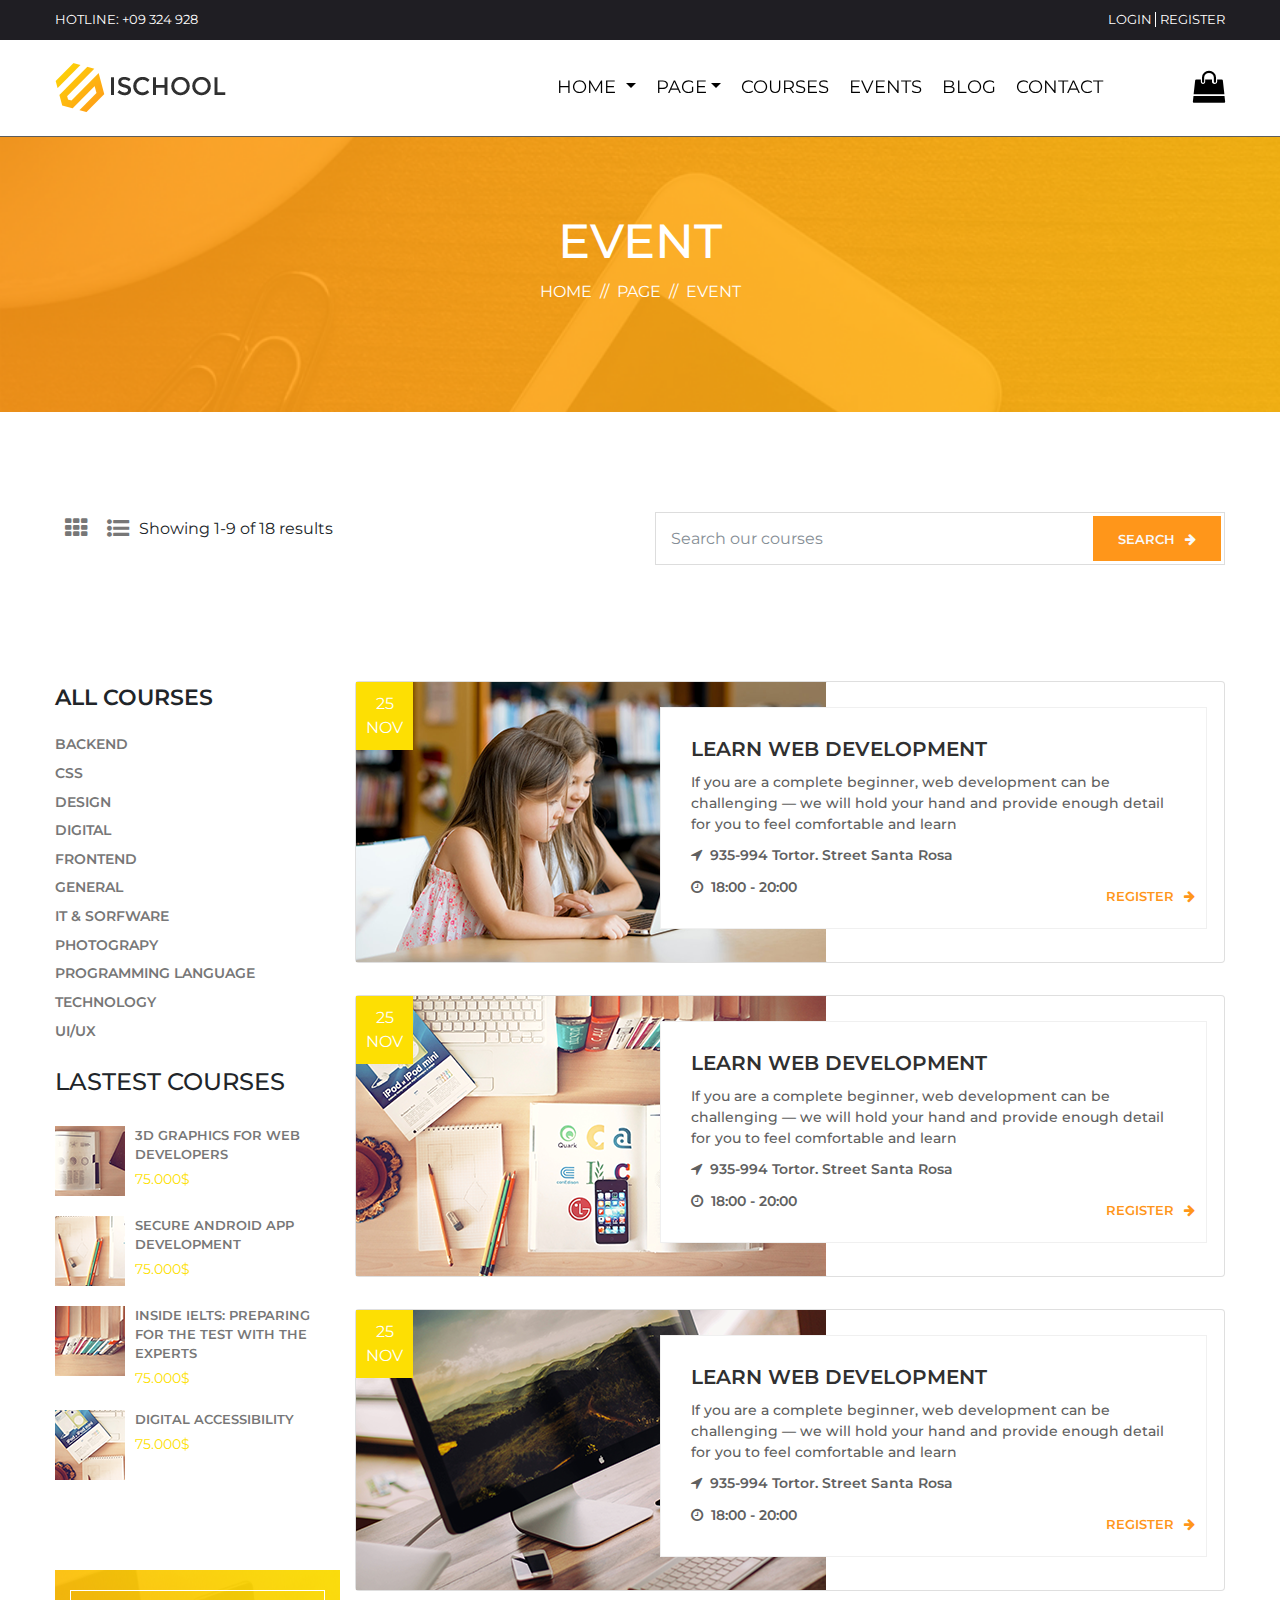
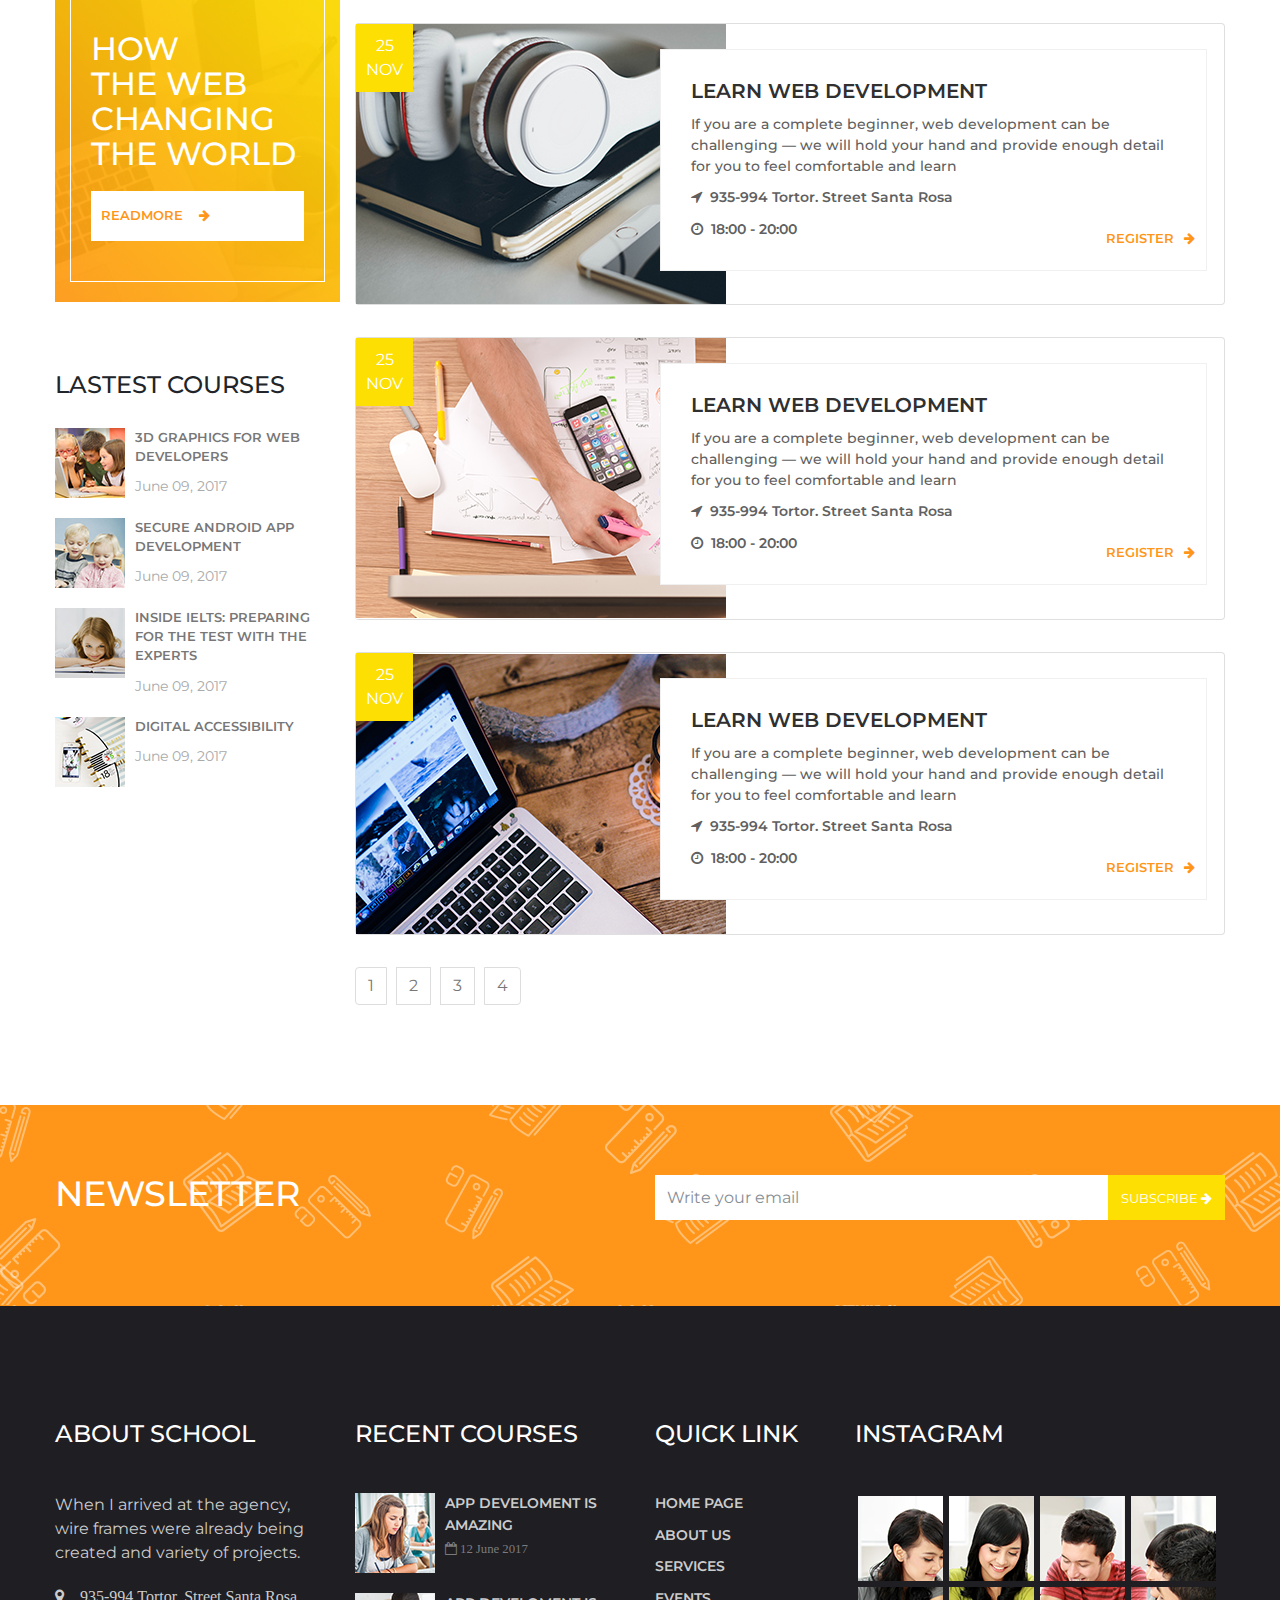
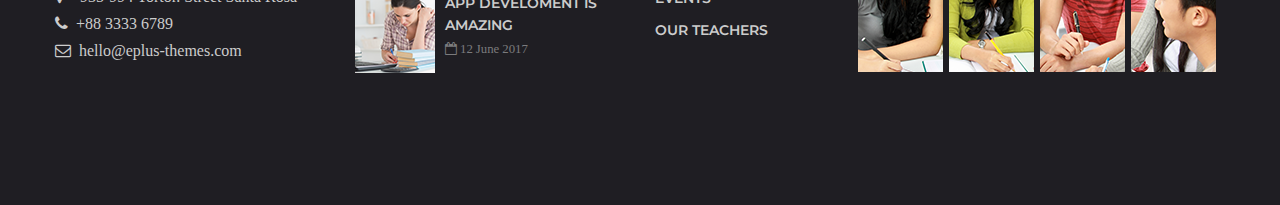
<file: event.html>
<!DOCTYPE html>
<html class="no-js" lang="en">
  <head>
    <meta charset="utf-8">
    <!--if IE meta(http-equiv='X-UA-Compatible', content='IE=edge')
    -->    
    <title>Ischool</title>    
    <meta name="description" content="">
    <meta name="viewport" content="width=device-width, initial-scale=1">
    
    <!-- Place favicon.ico in the root directory-->
    <link rel="apple-touch-icon" href="apple-touch-icon.png">
    <link rel="icon" href="favicon.ico">
    
    <!-- Add Google Font-->
    <link href="https://fonts.googleapis.com/css?family=Montserrat:400,500,600,700&amp;subset=vietnamese" rel="stylesheet">    
    <link href="https://fonts.googleapis.com/css?family=Poppins:400,500,600,700" rel="stylesheet">
    
    <!-- Add Local Css-->
    <link rel="stylesheet" href="assets/css/main.css">
  </head>
</html>

<body class="index-page-2">
  
  
  <div class="home-wrap">
    <header class="fixed-top">
      <section class="topbar d-flex align-items-center">
        <div class="container">
          <div class="row justify-content-between">
            <p class="text-uppercase">HOTLINE: +09 324 928</p>
            <p class="text-uppercase"><a class="login mr-1" href="#">Login      </a><a href="#">Register</a></p>
          </div>
        </div>
      </section>
      <section class="menu">
        <nav class="navbar navbar-expand-lg navbar-light">
          <div class="container"><a class="navbar-brand" href="index.html"><img src="assets/img/logo.png" alt=""></a>  
            <button class="navbar-toggler" type="button" data-toggle="collapse" data-target="#navbarSupportedContent" aria-controls="navbarSupportedContent" aria-expanded="false" aria-label="Toggle navigation"><span class="navbar-toggler-icon"></span></button>  
            <div class="collapse navbar-collapse" id="navbarSupportedContent">
              <ul class="navbar-nav ml-auto">
                <li class="nav-item dropdown"><a class="nav-link text-uppercase dropdown-toggle text-uppercase" id="navbarDropdown" href="index.html" role="button" data-toggle="dropdown" aria-haspopup="true" aria-expanded="false">Home <span class="sr-only">(current)</span></a>
                  <div class="dropdown-menu animated" aria-labelledby="navbarDropdown"><a class="dropdown-item" href="index.html">Home 1</a>          <a class="dropdown-item" href="home-2.html">Home 2</a>          <a class="dropdown-item" href="#">Home 3</a></div>
                </li>      
                <li class="nav-item dropdown"><a class="nav-link dropdown-toggle text-uppercase" id="navbarDropdown" href="#" role="button" data-toggle="dropdown" aria-haspopup="true" aria-expanded="false">page</a>        
                  <div class="dropdown-menu animated" aria-labelledby="navbarDropdown"><a class="dropdown-item" href="teacher.html">Teacher</a>          <a class="dropdown-item" href="gallery.html">Gallery</a>          <a class="dropdown-item" href="error.html">Error</a><a class="dropdown-item" href="about.html">About</a></div>
                </li>      
                <li class="nav-item"><a class="nav-link text-uppercase" href="courses.html">courses</a></li>
                <li class="nav-item"><a class="nav-link text-uppercase" href="event.html">events</a></li>
                <li class="nav-item"><a class="nav-link text-uppercase" href="home-2.html">blog</a></li>
                <li class="nav-item"><a class="nav-link text-uppercase" href="contact.html">contact</a></li>          
              </ul><a class="d-lg-block d-none" href="#"><i class="fa fa-shopping-bag"> </i></a>
            </div>
          </div>
        </nav>
      </section>
    </header>
    <div class="home-sections">
      <section class="contact-title">
        <h1 class="text-uppercase text-center">event</h1>
        <ol class="breadcrumb text-uppercase">
          <li class="breadcrumb-item"><a href="index.html">Home</a></li>      
          
          <li class="breadcrumb-item"><a href="#">page</a></li>
          <li class="breadcrumb-item active" aria-current="page">event</li>
        </ol>
      </section>
      <section class="event-sorting">
        <div class="container">
          <div class="row">
            <div class="col-md-12 col-lg-6">
              <p class="showing"><a href="#"><i class="fa fa-th"></i></a><a href="#"><i class="fa fa-list-ul"></i></a><span>Showing 1-9 of 18 results  </span></p>
            </div>
            <div class="col-md-12 col-lg-6">       
              <div class="form-group">
                <input class="form-control" type="email" placeholder="Search our courses">
                <button class="btn btn-outline-light btn-lg text-uppercase btn-course" type="submit">
                   search<i class="fa fa-arrow-right">     </i></button>
              </div>
            </div>
          </div>
        </div>
      </section>
      <section class="event-content">
        <div class="container">
          <div class="row">
            <div class="col-xl-3 col-lg-4 d-none d-lg-block" style="padding-right: 0px;">
              <section class="sidebar-nav">
                <ul class="all-courses">
                  <li class="text-uppercase">all courses</li>
                  <li><a class="text-uppercase" href="#">backend</a></li>
                  <li><a class="text-uppercase" href="#">css</a></li>
                  <li><a class="text-uppercase" href="#">design</a></li>
                  <li><a class="text-uppercase" href="#">digital</a></li>
                  <li><a class="text-uppercase" href="#">frontend</a></li>
                  <li><a class="text-uppercase" href="#">general</a></li>
                  <li><a class="text-uppercase" href="#">it & sorfware</a></li>
                  <li><a class="text-uppercase" href="#">photograpy</a></li>
                  <li><a class="text-uppercase" href="#">programming language</a></li>
                  <li><a class="text-uppercase" href="#">TECHNOLOGY</a></li>
                  <li><a class="text-uppercase" href="#">UI/UX</a></li>
                </ul>
              </section>
              <section class="lastest-courses">
                <h4 class="text-uppercase">lastest courses</h4>
                <div class="media"><img src="assets/img/event/sidebar_08.png" alt="">
                  <div class="media-body"><a class="text-uppercase" href="#">3D GRAPHICS FOR WEB DEVELOPERS</a><span class="prices">75.000$  </span></div>
                </div>
                <div class="media"><img src="assets/img/event/sidebar_13.png" alt="">
                  <div class="media-body"><a class="text-uppercase" href="#">SECURE ANDROID APP DEVELOPMENT</a><span class="prices">75.000$      </span></div>
                </div>
                <div class="media"><img src="assets/img/event/sidebar_15.png" alt="">
                  <div class="media-body"><a class="text-uppercase" href="#">INSIDE IELTS: PREPARING FOR THE TEST WITH THE EXPERTS</a><span class="prices">75.000$  </span></div>
                </div>
                <div class="media"><img src="assets/img/event/sidebar_17.png" alt="">
                  <div class="media-body"><a class="text-uppercase" href="#">DIGITAL ACCESSIBILITY</a><span class="prices">75.000$    </span></div>
                </div>
              </section>
              <section class="sider-ads">
                <div class="container">
                  <div class="something">
                    <h2>HOW <br/>THE WEB <br/>CHANGING <br/>THE WORLD    </h2><a class="text-uppercase" href="#">readmore<i class="fa fa-arrow-right ml-3"></i></a>
                  </div>
                </div>
              </section>
              <section class="lastest-courses">
                <h4 class="text-uppercase">lastest courses</h4>
                <div class="media"><img src="assets/img/event/sidebar_25.png" alt="">
                  <div class="media-body"><a class="text-uppercase" href="#">3D GRAPHICS FOR WEB DEVELOPERS</a><span class="day">June 09, 2017</span></div>
                </div>
                <div class="media"><img src="assets/img/event/sidebar_27.png" alt="">
                  <div class="media-body"><a class="text-uppercase" href="#">SECURE ANDROID APP DEVELOPMENT</a><span class="day">June 09, 2017     </span></div>
                </div>
                <div class="media"><img src="assets/img/event/sidebar_30.png" alt="">
                  <div class="media-body"><a class="text-uppercase" href="#">INSIDE IELTS: PREPARING FOR THE TEST WITH THE EXPERTS</a><span class="day">June 09, 2017 </span></div>
                </div>
                <div class="media"><img src="assets/img/event/sidebar_33.png" alt="">
                  <div class="media-body"><a class="text-uppercase" href="#">DIGITAL ACCESSIBILITY</a><span class="day">June 09, 2017  </span></div>
                </div>
              </section>
            </div>
            <div class="col-md-12 col-xl-9 col-lg-8">
              <section class="event-main-content home-events">
                <div class="card">
                  <div class="card-date"><a href="#" target="_blank">
                      <p>25 <br/> NOV</p></a></div>
                  <div class="card-img"><a href="#" target="_blank"> <img src="assets/img/home-1/event-post_03.png" alt=""></a></div>
                  <div class="card-body">   <a href="#" target="_blank">
                      <h4 class="card-title text-uppercase">LEARN WEB DEVELOPMENT</h4></a>
                    <p class="card-text">If you are a complete beginner, web development can be challenging — we will hold your hand and provide enough detail for you to feel comfortable and learn</p>
                    <p class="card-address"><i class="fa fa-location-arrow mr-2"></i><span>935-994 Tortor. Street Santa Rosa</span></p>
                    <p class="card-time"><i class="fa fa-clock-o mr-2"></i><span>18:00 - 20:00</span></p><a class="btn btn-outline-light btn-lg text-uppercase btn-register" href="#" target="_blank">register<i class="fa fa-arrow-right"></i></a>
                  </div>
                </div>
                <div class="card">
                  <div class="card-date"><a href="#" target="_blank">
                      <p>25 <br/> NOV</p></a></div>
                  <div class="card-img"><a href="#" target="_blank"> <img src="assets/img/home-1/event-post_06.png" alt=""></a></div>
                  <div class="card-body">   <a href="#" target="_blank">
                      <h4 class="card-title text-uppercase">LEARN WEB DEVELOPMENT</h4></a>
                    <p class="card-text">If you are a complete beginner, web development can be challenging — we will hold your hand and provide enough detail for you to feel comfortable and learn</p>
                    <p class="card-address"><i class="fa fa-location-arrow mr-2"></i><span>935-994 Tortor. Street Santa Rosa</span></p>
                    <p class="card-time"><i class="fa fa-clock-o mr-2"></i><span>18:00 - 20:00</span></p><a class="btn btn-outline-light btn-lg text-uppercase btn-register" href="#" target="_blank">register<i class="fa fa-arrow-right"></i></a>
                  </div>
                </div>
                <div class="card">
                  <div class="card-date"><a href="#" target="_blank">
                      <p>25 <br/> NOV</p></a></div>
                  <div class="card-img"><a href="#" target="_blank"> <img src="assets/img/home-1/event-post_08.png" alt=""></a></div>
                  <div class="card-body">   <a href="#" target="_blank">
                      <h4 class="card-title text-uppercase">LEARN WEB DEVELOPMENT</h4></a>
                    <p class="card-text">If you are a complete beginner, web development can be challenging — we will hold your hand and provide enough detail for you to feel comfortable and learn</p>
                    <p class="card-address"><i class="fa fa-location-arrow mr-2"></i><span>935-994 Tortor. Street Santa Rosa</span></p>
                    <p class="card-time"><i class="fa fa-clock-o mr-2"></i><span>18:00 - 20:00</span></p><a class="btn btn-outline-light btn-lg text-uppercase btn-register" href="#" target="_blank">register<i class="fa fa-arrow-right">       </i></a>
                  </div>
                </div>
                <div class="card">
                  <div class="card-date"><a href="#" target="_blank">
                      <p>25 <br/> NOV</p></a></div>
                  <div class="card-img"><a href="#" target="_blank"> <img src="assets/img/home-1/event-post_10.png" alt=""></a></div>
                  <div class="card-body">   <a href="#" target="_blank">
                      <h4 class="card-title text-uppercase">LEARN WEB DEVELOPMENT</h4></a>
                    <p class="card-text">If you are a complete beginner, web development can be challenging — we will hold your hand and provide enough detail for you to feel comfortable and learn</p>
                    <p class="card-address"><i class="fa fa-location-arrow mr-2"></i><span>935-994 Tortor. Street Santa Rosa</span></p>
                    <p class="card-time"><i class="fa fa-clock-o mr-2"></i><span>18:00 - 20:00</span></p><a class="btn btn-outline-light btn-lg text-uppercase btn-register" href="#" target="_blank">register<i class="fa fa-arrow-right">   </i></a>
                  </div>
                </div>
                <div class="card">
                  <div class="card-date"><a href="#" target="_blank">
                      <p>25 <br/> NOV</p></a></div>
                  <div class="card-img"><a href="#" target="_blank"> <img src="assets/img/home-1/event-post_12.png" alt=""></a></div>
                  <div class="card-body">   <a href="#" target="_blank">
                      <h4 class="card-title text-uppercase">LEARN WEB DEVELOPMENT</h4></a>
                    <p class="card-text">If you are a complete beginner, web development can be challenging — we will hold your hand and provide enough detail for you to feel comfortable and learn</p>
                    <p class="card-address"><i class="fa fa-location-arrow mr-2"></i><span>935-994 Tortor. Street Santa Rosa</span></p>
                    <p class="card-time"><i class="fa fa-clock-o mr-2"></i><span>18:00 - 20:00</span></p><a class="btn btn-outline-light btn-lg text-uppercase btn-register" href="#" target="_blank">register<i class="fa fa-arrow-right">   </i></a>
                  </div>
                </div>
                <div class="card">
                  <div class="card-date"><a href="#" target="_blank">
                      <p>25 <br/> NOV</p></a></div>
                  <div class="card-img"><a href="#" target="_blank"> <img src="assets/img/home-1/event-post_14.png" alt=""></a></div>
                  <div class="card-body">   <a href="#" target="_blank">
                      <h4 class="card-title text-uppercase">LEARN WEB DEVELOPMENT</h4></a>
                    <p class="card-text">If you are a complete beginner, web development can be challenging — we will hold your hand and provide enough detail for you to feel comfortable and learn</p>
                    <p class="card-address"><i class="fa fa-location-arrow mr-2"></i><span>935-994 Tortor. Street Santa Rosa</span></p>
                    <p class="card-time"><i class="fa fa-clock-o mr-2"></i><span>18:00 - 20:00</span></p><a class="btn btn-outline-light btn-lg text-uppercase btn-register" href="#" target="_blank">register<i class="fa fa-arrow-right">   </i></a>
                  </div>
                </div>
                <div class="row">
                  <div class="col-md-4">           
                    <ul class="pagination">            
                      <li class="page-item"><a class="page-link" href="#">1</a></li>            
                      <li class="page-item"><a class="page-link" href="#">2</a></li>            
                      <li class="page-item"><a class="page-link" href="#">3</a></li>         
                      <li class="page-item"><a class="page-link" href="#">4</a></li>    
                    </ul>
                  </div>
                </div>
              </section>
            </div>
          </div>
        </div>
      </section>
      <section class="home-subscribe">
        <div class="container">
          <div class="row">
            <div class="col-md-12 col-lg-6">
              <h1>NEWSLETTER</h1>
            </div>
            <div class="col-md-12 col-lg-6">
              <form>
                <div class="form-group">
                  <input class="form-control" type="email" placeholder="Write your email"><a class="btn text-uppercase" href="#">Subscribe <i class="fa fa-arrow-right"></i></a>
                </div>
              </form>
            </div>
          </div>
        </div>
      </section>
      <footer class="footer">
        <div class="container">
          <div class="row">
            <div class="col-md-6 col-lg-3 part-1 mb-4">
              <h4>ABOUT SCHOOL</h4>
              <p>When I arrived at the agency, wire frames were already being created and variety of projects.</p><i class="fa fa-map-marker"><span class="ml-3">935-994 Tortor. Street Santa Rosa</span></i><i class="fa fa-phone"><span class="ml-2">+88 3333 6789</span></i><i class="fa fa-envelope-o"><span class="ml-2">hello@eplus-themes.com</span></i>
            </div>
            <div class="col-md-6 col-lg-3 part-2">
              <h4>RECENT COURSES</h4>
              <div class="part-2-img">
                <div class="part-2-img-1 d-flex"><img src="assets/img/home-1/footer-recent_03.png">
                  <div class="img-detail"><a href="#">APP DEVELOMENT IS AMAZING  </a><small><i class="fa fa-calendar-o"> 12 June 2017</i></small></div>
                </div>
                <div class="part-2-img-2 d-flex"><img src="assets/img/home-1/footer-recent_06.png">
                  <div class="img-detail"><a href="#">APP DEVELOMENT IS AMAZING  </a><small><i class="fa fa-calendar-o"> 12 June 2017</i></small></div>
                </div>
              </div>
            </div>
            <div class="col-md-6 col-lg-2 part-3">
              <h4>QUICK LINK</h4>
              <ul><a href="#">
                  <li>HOME PAGE</li></a><a href="#">
                  <li>ABOUT US</li></a><a href="#">
                  <li>SERVICES</li></a><a href="#">
                  <li>EVENTS</li></a><a href="#">
                  <li>OUR TEACHERS</li></a></ul>
            </div>
            <div class="col-md-6 col-lg-4 part-4">    
              <h4>INSTAGRAM</h4>
              <div class="img-insta"><img src="assets/img/home-1/footer-insta_03.png" alt=""><img src="assets/img/home-1/footer-insta_05.png" alt=""><img src="assets/img/home-1/footer-insta_07.png" alt=""><img src="assets/img/home-1/footer-insta_09.png" alt=""><img src="assets/img/home-1/footer-insta_15.png" alt=""><img src="assets/img/home-1/footer-insta_16.png" alt=""><img src="assets/img/home-1/footer-insta_17.png" alt=""><img src="assets/img/home-1/footer-insta_18.png" alt=""></div>
            </div>
          </div>
        </div>
      </footer>
    </div>
  </div>       
  
       
  
  
  <!-- Add Script Area-->
  <script src="https://code.jquery.com/jquery-2.2.4.min.js" integrity="sha256-BbhdlvQf/xTY9gja0Dq3HiwQF8LaCRTXxZKRutelT44=" crossorigin="anonymous"></script>
  <script src="assets/js/bootstrap/popper.min.js"></script>
  <script src="assets/js/bootstrap/bootstrap.min.js"></script>
  <script src="assets/js/nice-select/jquery.nice-select.min.js"></script>
  <script src="assets/js/nice-select/nice-select.js"></script>
  <script src="assets/js/chosen-js/chosen.jquery.min.js"></script>
  <script src="assets/js/jquery-easing/jquery.easing.1.3.js"></script>
  <script src="assets/js/WOW/wow.min.js"></script>
  <script src="assets/js/owl-carousel/owl.carousel.min.js"></script>
  <script src="assets/js/countdown/jquery.countdown.min.js"></script>
  <script src="assets/js/lightbox/jquery.magnific-popup.min.js"></script>
  <script src="assets/js/filter-gallery/jquery.filterizr.min.js"> </script>
  <script src="assets/js/hover-direction/modernizr.custom.97074.js"></script>
  <script src="assets/js/hover-direction/jquery.hoverdir.js"> </script>
  <!-- fancyBox  -->
  <script src="assets/js/fancyBox/jquery.mousewheel.pack.js"></script>
  <script src="assets/js/fancyBox/jquery.fancybox.pack.js"></script>
  <script src="assets/js/fancyBox/jquery.fancybox-buttons.js"></script>
  <script src="assets/js/fancyBox/jquery.fancybox-media.js"></script>
  <script src="assets/js/fancyBox/jquery.fancybox-thumbs.js"></script>
  <script src="assets/js/functions.js"></script>
</body>
</file>
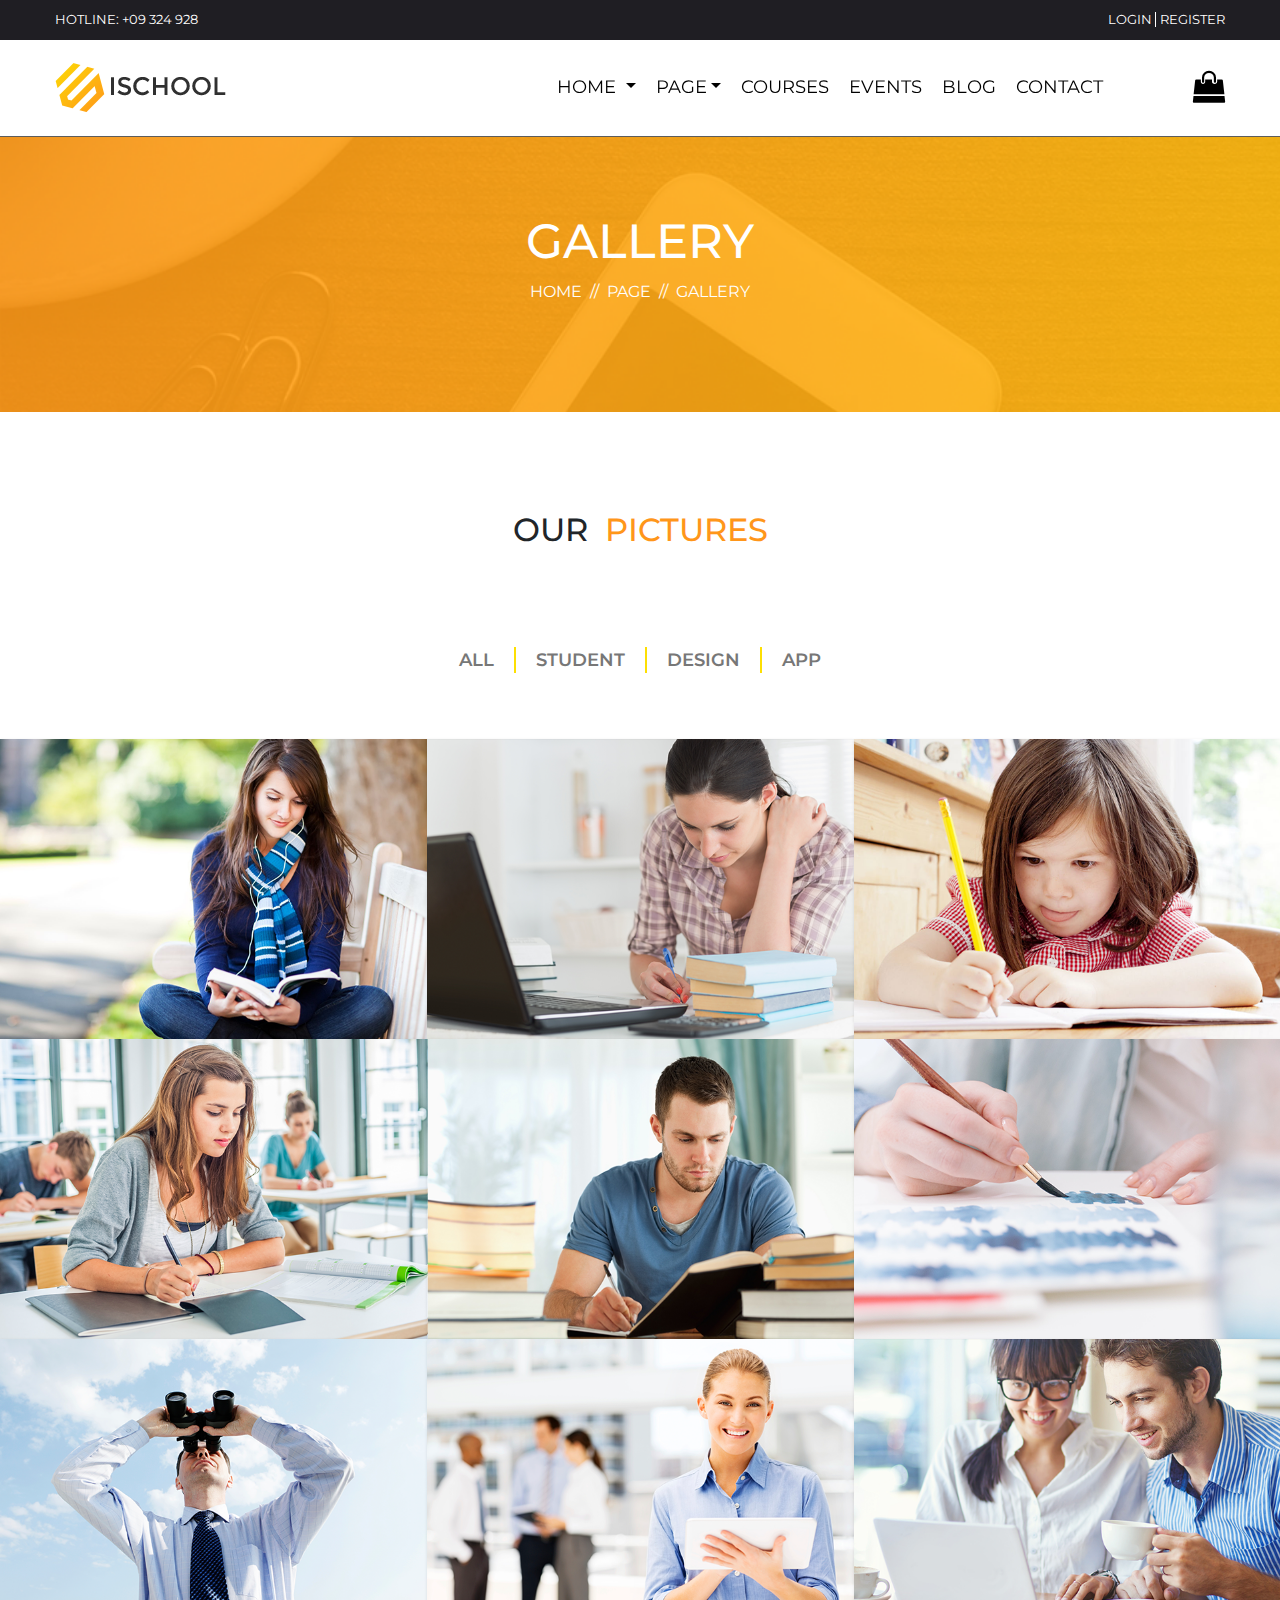
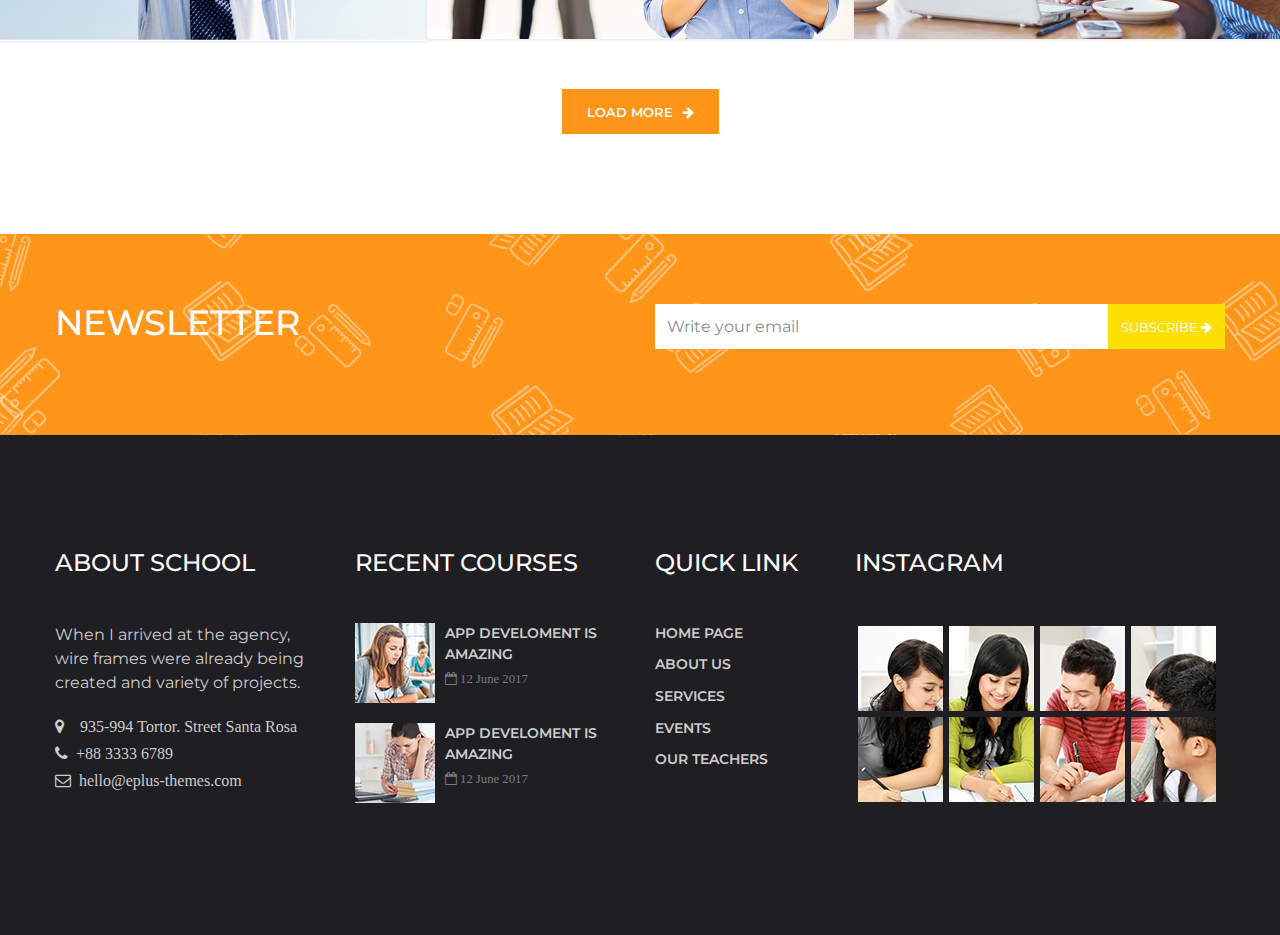
<file: gallery.html>
<!DOCTYPE html>
<html class="no-js" lang="en">
  <head>
    <meta charset="utf-8">
    <!--if IE meta(http-equiv='X-UA-Compatible', content='IE=edge')
    -->    
    <title>Ischool</title>    
    <meta name="description" content="">
    <meta name="viewport" content="width=device-width, initial-scale=1">
    
    <!-- Place favicon.ico in the root directory-->
    <link rel="apple-touch-icon" href="apple-touch-icon.png">
    <link rel="icon" href="favicon.ico">
    
    <!-- Add Google Font-->
    <link href="https://fonts.googleapis.com/css?family=Montserrat:400,500,600,700&amp;subset=vietnamese" rel="stylesheet">    
    <link href="https://fonts.googleapis.com/css?family=Poppins:400,500,600,700" rel="stylesheet">
    
    <!-- Add Local Css-->
    <link rel="stylesheet" href="assets/css/main.css">
  </head>
</html>

<body class="index-page-2 home-gallery">
  
  
  <div class="home-wrap">
    <header class="fixed-top">
      <section class="topbar d-flex align-items-center">
        <div class="container">
          <div class="row justify-content-between">
            <p class="text-uppercase">HOTLINE: +09 324 928</p>
            <p class="text-uppercase"><a class="login mr-1" href="#">Login      </a><a href="#">Register</a></p>
          </div>
        </div>
      </section>
      <section class="menu">
        <nav class="navbar navbar-expand-lg navbar-light">
          <div class="container"><a class="navbar-brand" href="index.html"><img src="assets/img/logo.png" alt=""></a>  
            <button class="navbar-toggler" type="button" data-toggle="collapse" data-target="#navbarSupportedContent" aria-controls="navbarSupportedContent" aria-expanded="false" aria-label="Toggle navigation"><span class="navbar-toggler-icon"></span></button>  
            <div class="collapse navbar-collapse" id="navbarSupportedContent">
              <ul class="navbar-nav ml-auto">
                <li class="nav-item dropdown"><a class="nav-link text-uppercase dropdown-toggle text-uppercase" id="navbarDropdown" href="index.html" role="button" data-toggle="dropdown" aria-haspopup="true" aria-expanded="false">Home <span class="sr-only">(current)</span></a>
                  <div class="dropdown-menu animated" aria-labelledby="navbarDropdown"><a class="dropdown-item" href="index.html">Home 1</a>          <a class="dropdown-item" href="home-2.html">Home 2</a>          <a class="dropdown-item" href="#">Home 3</a></div>
                </li>      
                <li class="nav-item dropdown"><a class="nav-link dropdown-toggle text-uppercase" id="navbarDropdown" href="#" role="button" data-toggle="dropdown" aria-haspopup="true" aria-expanded="false">page</a>        
                  <div class="dropdown-menu animated" aria-labelledby="navbarDropdown"><a class="dropdown-item" href="teacher.html">Teacher</a>          <a class="dropdown-item" href="gallery.html">Gallery</a>          <a class="dropdown-item" href="error.html">Error</a><a class="dropdown-item" href="about.html">About</a></div>
                </li>      
                <li class="nav-item"><a class="nav-link text-uppercase" href="courses.html">courses</a></li>
                <li class="nav-item"><a class="nav-link text-uppercase" href="event.html">events</a></li>
                <li class="nav-item"><a class="nav-link text-uppercase" href="home-2.html">blog</a></li>
                <li class="nav-item"><a class="nav-link text-uppercase" href="contact.html">contact</a></li>          
              </ul><a class="d-lg-block d-none" href="#"><i class="fa fa-shopping-bag"> </i></a>
            </div>
          </div>
        </nav>
      </section>
    </header>
    <div class="home-sections">
      <section class="contact-title">
        <h1 class="text-uppercase text-center">gallery</h1>
        <ol class="breadcrumb text-uppercase">
          <li class="breadcrumb-item"><a href="index.html">Home</a></li>      
          
          <li class="breadcrumb-item"><a href="#">page</a></li>
          <li class="breadcrumb-item active" aria-current="page">gallery</li>
        </ol>
      </section>
      
      <section class="gallery-2">
        <div class="container">
          <div class="row">
            <div class="col-lg-12">
              <h2 class="text-uppercase text-center">OUR <span class="ml-2">PICTURES</span></h2>
            </div>
            <div class="col-lg-12">
              <ul class="text-uppercase filter-control">
                <li class="active" data-filter="all"> All  </li>    
                <li data-filter="1"> Student</li>    
                <li data-filter="2"> design</li>    
                <li data-filter="3"> app </li>
              </ul>
            </div>
          </div>
        </div>
        <div class="gallery-wrap-2">       
          <ul class="da-thumbs filtr-container" id="da-thumbs">
            <li class="filtr-item" data-category="1" data-sort="Busy streets"><a class="fancybox" rel="fancybox" href="assets/img/home-2/gallery_02.png"><img src="assets/img/home-2/gallery_02.png" alt="">
                <div><span>Menu by Simon Jensen</span></div></a></li>
            <li class="filtr-item" data-category="1, 2" data-sort="Busy streets"><a class="fancybox" rel="fancybox" href="assets/img/home-2/gallery_03.png"><img src="assets/img/home-2/gallery_03.png" alt="">
                <div><span>TN Aquarium by Charlie Gann</span></div></a></li>
            <li class="filtr-item" data-category="1, 3" data-sort="Busy streets"><a class="fancybox" rel="fancybox" href="assets/img/home-2/gallery_04.png"><img src="assets/img/home-2/gallery_04.png" alt="">
                <div><span>Mr. Crabs by John Generalov</span></div></a></li>
            <li class="filtr-item" data-category="1, 3" data-sort="Busy streets"><a class="fancybox" rel="fancybox" href="assets/img/home-2/gallery_05.png"><img src="assets/img/home-2/gallery_05.png" alt="">
                <div><span>Gallery of Mo 2.Mo logo by Adam Campion</span></div></a></li>
            <li class="filtr-item" data-category="3, 4" data-sort="Busy streets"><a class="fancybox" rel="fancybox" href="assets/img/home-2/gallery_06.png"><img src="assets/img/home-2/gallery_06.png" alt="">
                <div><span>Ice Cream - nom nom by Eight Hour Day</span></div></a></li>
            <li class="filtr-item" data-category="4" data-sort="Busy streets"><a class="fancybox" rel="fancybox" href="assets/img/home-2/gallery_07.png"><img src="assets/img/home-2/gallery_07.png" alt="">
                <div><span>App Preview by Ryan Deshler</span></div></a></li>
            <li class="filtr-item" data-category="4, 2" data-sort="Busy streets"><a class="fancybox" rel="fancybox" href="assets/img/home-2/gallery_05.png"><img src="assets/img/home-2/gallery_08.png" alt="">
                <div><span>Gallery of Mo 2.Mo logo by Adam Campion</span></div></a></li>
            <li class="filtr-item" data-category="2, 3" data-sort="Busy streets"><a class="fancybox" rel="fancybox" href="assets/img/home-2/gallery_06.png"><img src="assets/img/home-2/gallery_09.png" alt="">
                <div><span>Ice Cream - nom nom by Eight Hour Day</span></div></a></li>
            <li class="filtr-item" data-category="1, 4 " data-sort="Busy streets"><a class="fancybox" rel="fancybox" href="assets/img/home-2/gallery_07.png"><img src="assets/img/home-2/gallery_10.png" alt="">
                <div><span>App Preview by Ryan Deshler</span></div></a></li>
          </ul>
        </div>
        <div class="container">
          <div class="row">
            <div class="col-lg-12 text-center">
              <button class="btn btn-outline-light btn-lg text-uppercase btn-course" type="submit">
                 LOAD MORE<i class="fa fa-arrow-right">            </i></button>
            </div>
          </div>
        </div>
      </section>
      
      <section class="home-subscribe">
        <div class="container">
          <div class="row">
            <div class="col-md-12 col-lg-6">
              <h1>NEWSLETTER</h1>
            </div>
            <div class="col-md-12 col-lg-6">
              <form>
                <div class="form-group">
                  <input class="form-control" type="email" placeholder="Write your email"><a class="btn text-uppercase" href="#">Subscribe <i class="fa fa-arrow-right"></i></a>
                </div>
              </form>
            </div>
          </div>
        </div>
      </section>
      
      <footer class="footer">
        <div class="container">
          <div class="row">
            <div class="col-md-6 col-lg-3 part-1 mb-4">
              <h4>ABOUT SCHOOL</h4>
              <p>When I arrived at the agency, wire frames were already being created and variety of projects.</p><i class="fa fa-map-marker"><span class="ml-3">935-994 Tortor. Street Santa Rosa</span></i><i class="fa fa-phone"><span class="ml-2">+88 3333 6789</span></i><i class="fa fa-envelope-o"><span class="ml-2">hello@eplus-themes.com</span></i>
            </div>
            <div class="col-md-6 col-lg-3 part-2">
              <h4>RECENT COURSES</h4>
              <div class="part-2-img">
                <div class="part-2-img-1 d-flex"><img src="assets/img/home-1/footer-recent_03.png">
                  <div class="img-detail"><a href="#">APP DEVELOMENT IS AMAZING  </a><small><i class="fa fa-calendar-o"> 12 June 2017</i></small></div>
                </div>
                <div class="part-2-img-2 d-flex"><img src="assets/img/home-1/footer-recent_06.png">
                  <div class="img-detail"><a href="#">APP DEVELOMENT IS AMAZING  </a><small><i class="fa fa-calendar-o"> 12 June 2017</i></small></div>
                </div>
              </div>
            </div>
            <div class="col-md-6 col-lg-2 part-3">
              <h4>QUICK LINK</h4>
              <ul><a href="#">
                  <li>HOME PAGE</li></a><a href="#">
                  <li>ABOUT US</li></a><a href="#">
                  <li>SERVICES</li></a><a href="#">
                  <li>EVENTS</li></a><a href="#">
                  <li>OUR TEACHERS</li></a></ul>
            </div>
            <div class="col-md-6 col-lg-4 part-4">    
              <h4>INSTAGRAM</h4>
              <div class="img-insta"><img src="assets/img/home-1/footer-insta_03.png" alt=""><img src="assets/img/home-1/footer-insta_05.png" alt=""><img src="assets/img/home-1/footer-insta_07.png" alt=""><img src="assets/img/home-1/footer-insta_09.png" alt=""><img src="assets/img/home-1/footer-insta_15.png" alt=""><img src="assets/img/home-1/footer-insta_16.png" alt=""><img src="assets/img/home-1/footer-insta_17.png" alt=""><img src="assets/img/home-1/footer-insta_18.png" alt=""></div>
            </div>
          </div>
        </div>
      </footer>
    </div>
  </div>       
  
       
  
  
  <!-- Add Script Area-->
  <script src="https://code.jquery.com/jquery-2.2.4.min.js" integrity="sha256-BbhdlvQf/xTY9gja0Dq3HiwQF8LaCRTXxZKRutelT44=" crossorigin="anonymous"></script>
  <script src="assets/js/bootstrap/popper.min.js"></script>
  <script src="assets/js/bootstrap/bootstrap.min.js"></script>
  <script src="assets/js/nice-select/jquery.nice-select.min.js"></script>
  <script src="assets/js/nice-select/nice-select.js"></script>
  <script src="assets/js/chosen-js/chosen.jquery.min.js"></script>
  <script src="assets/js/jquery-easing/jquery.easing.1.3.js"></script>
  <script src="assets/js/WOW/wow.min.js"></script>
  <script src="assets/js/owl-carousel/owl.carousel.min.js"></script>
  <script src="assets/js/countdown/jquery.countdown.min.js"></script>
  <script src="assets/js/lightbox/jquery.magnific-popup.min.js"></script>
  <script src="assets/js/filter-gallery/jquery.filterizr.min.js"> </script>
  <script src="assets/js/hover-direction/modernizr.custom.97074.js"></script>
  <script src="assets/js/hover-direction/jquery.hoverdir.js"> </script>
  <!-- fancyBox  -->
  <script src="assets/js/fancyBox/jquery.mousewheel.pack.js"></script>
  <script src="assets/js/fancyBox/jquery.fancybox.pack.js"></script>
  <script src="assets/js/fancyBox/jquery.fancybox-buttons.js"></script>
  <script src="assets/js/fancyBox/jquery.fancybox-media.js"></script>
  <script src="assets/js/fancyBox/jquery.fancybox-thumbs.js"></script>
  <script src="assets/js/functions.js"></script>
</body>
</file>
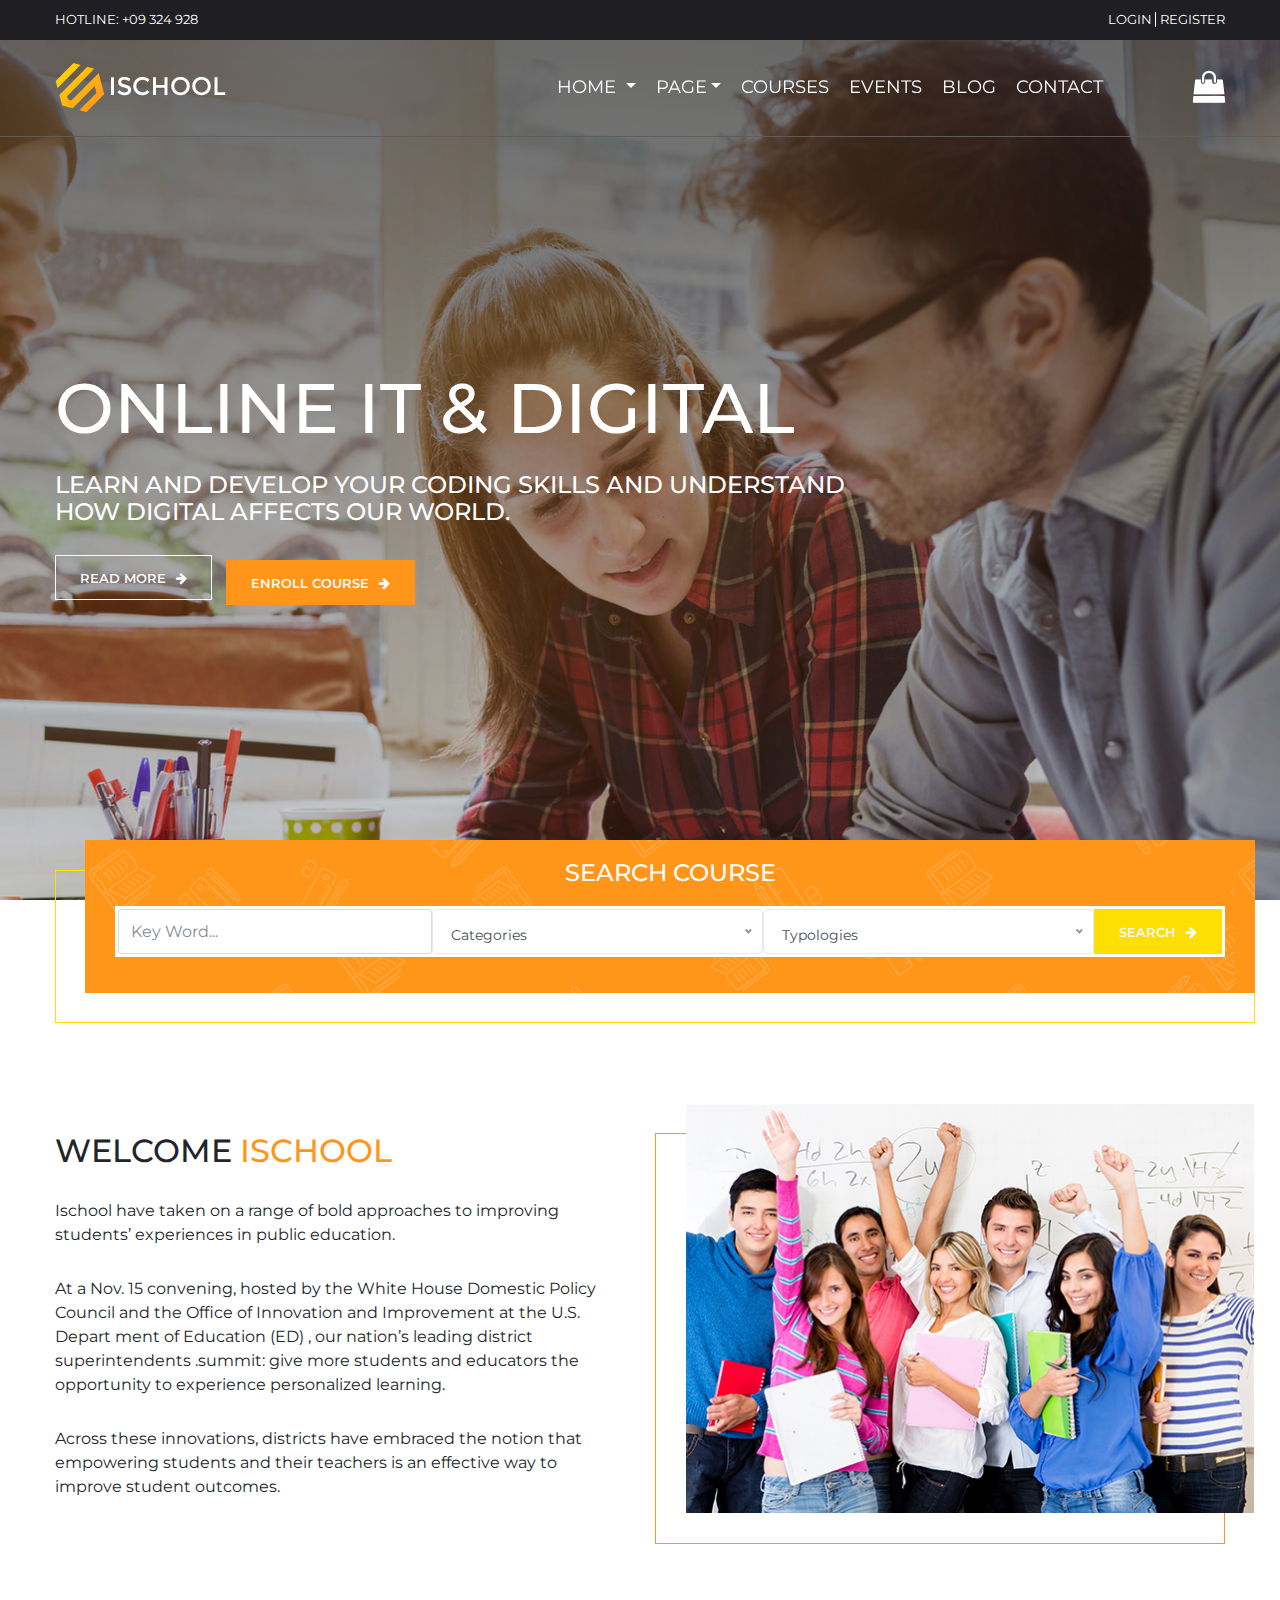
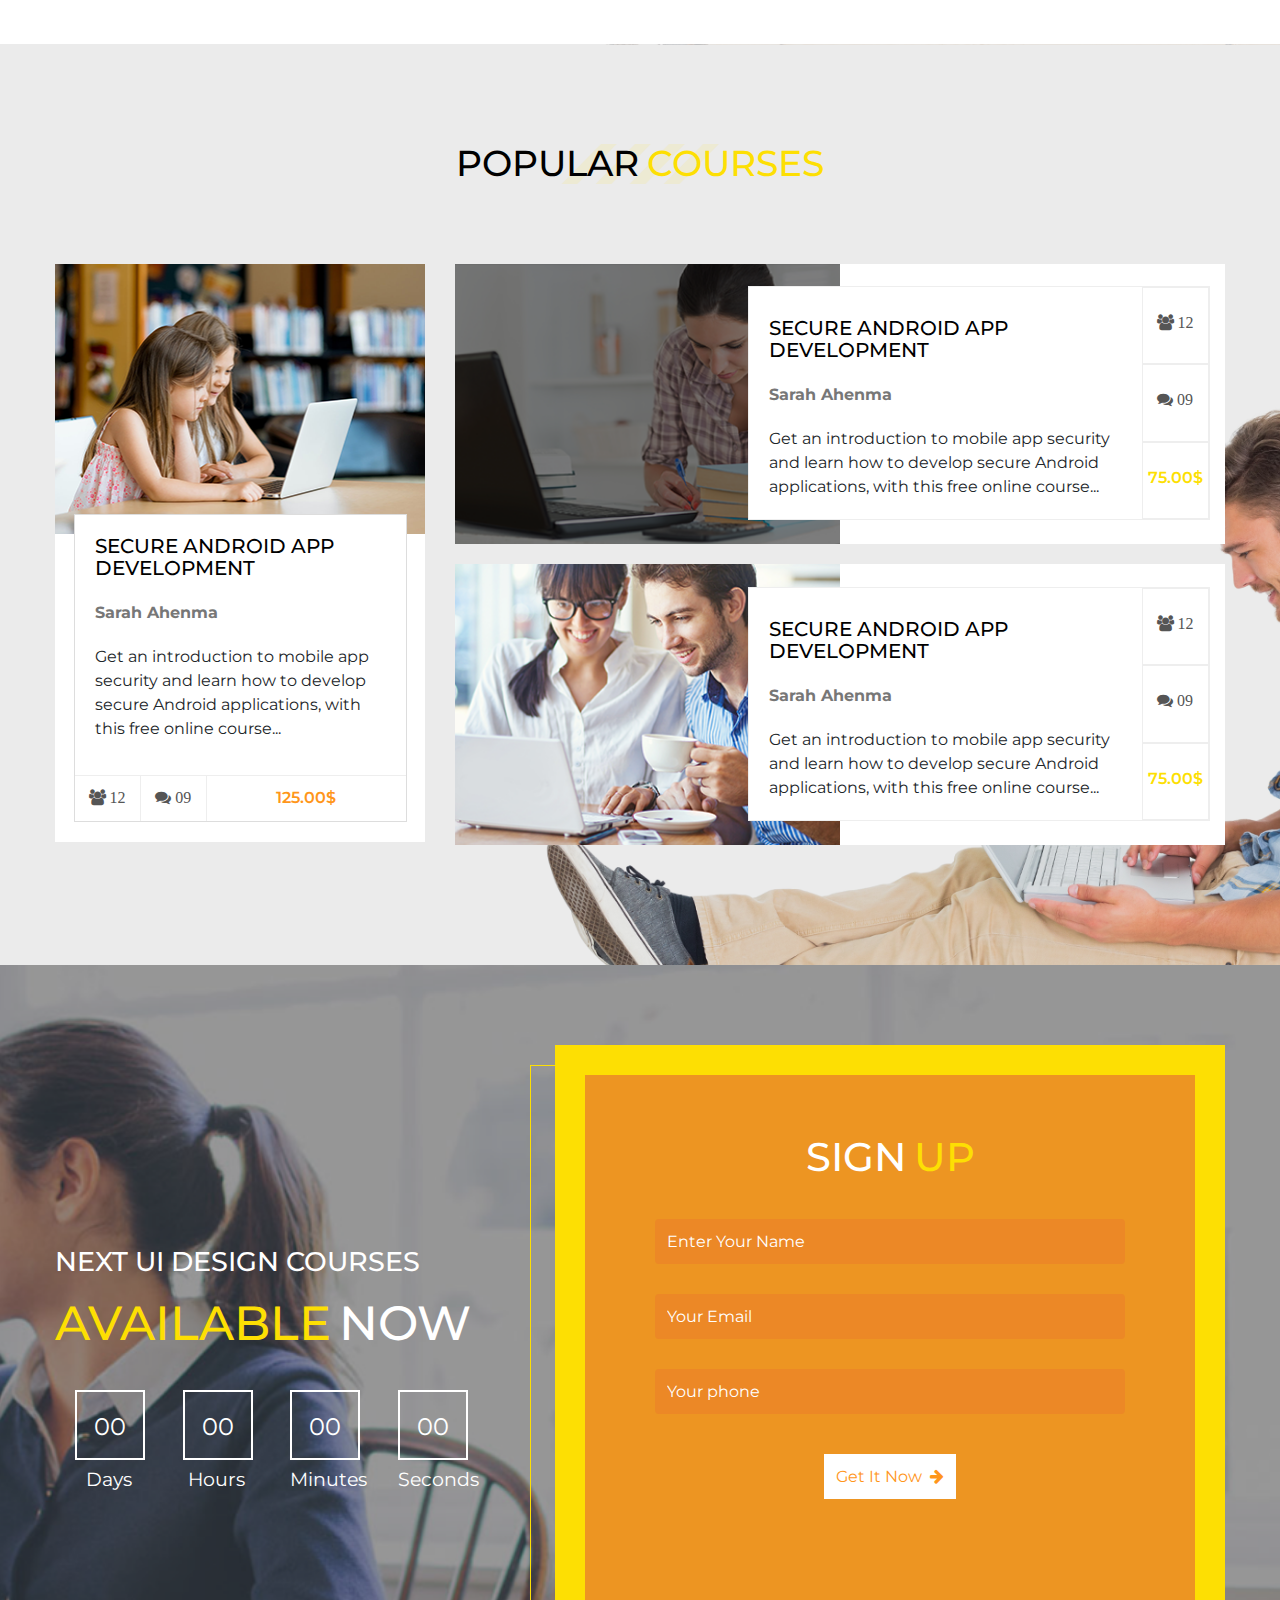
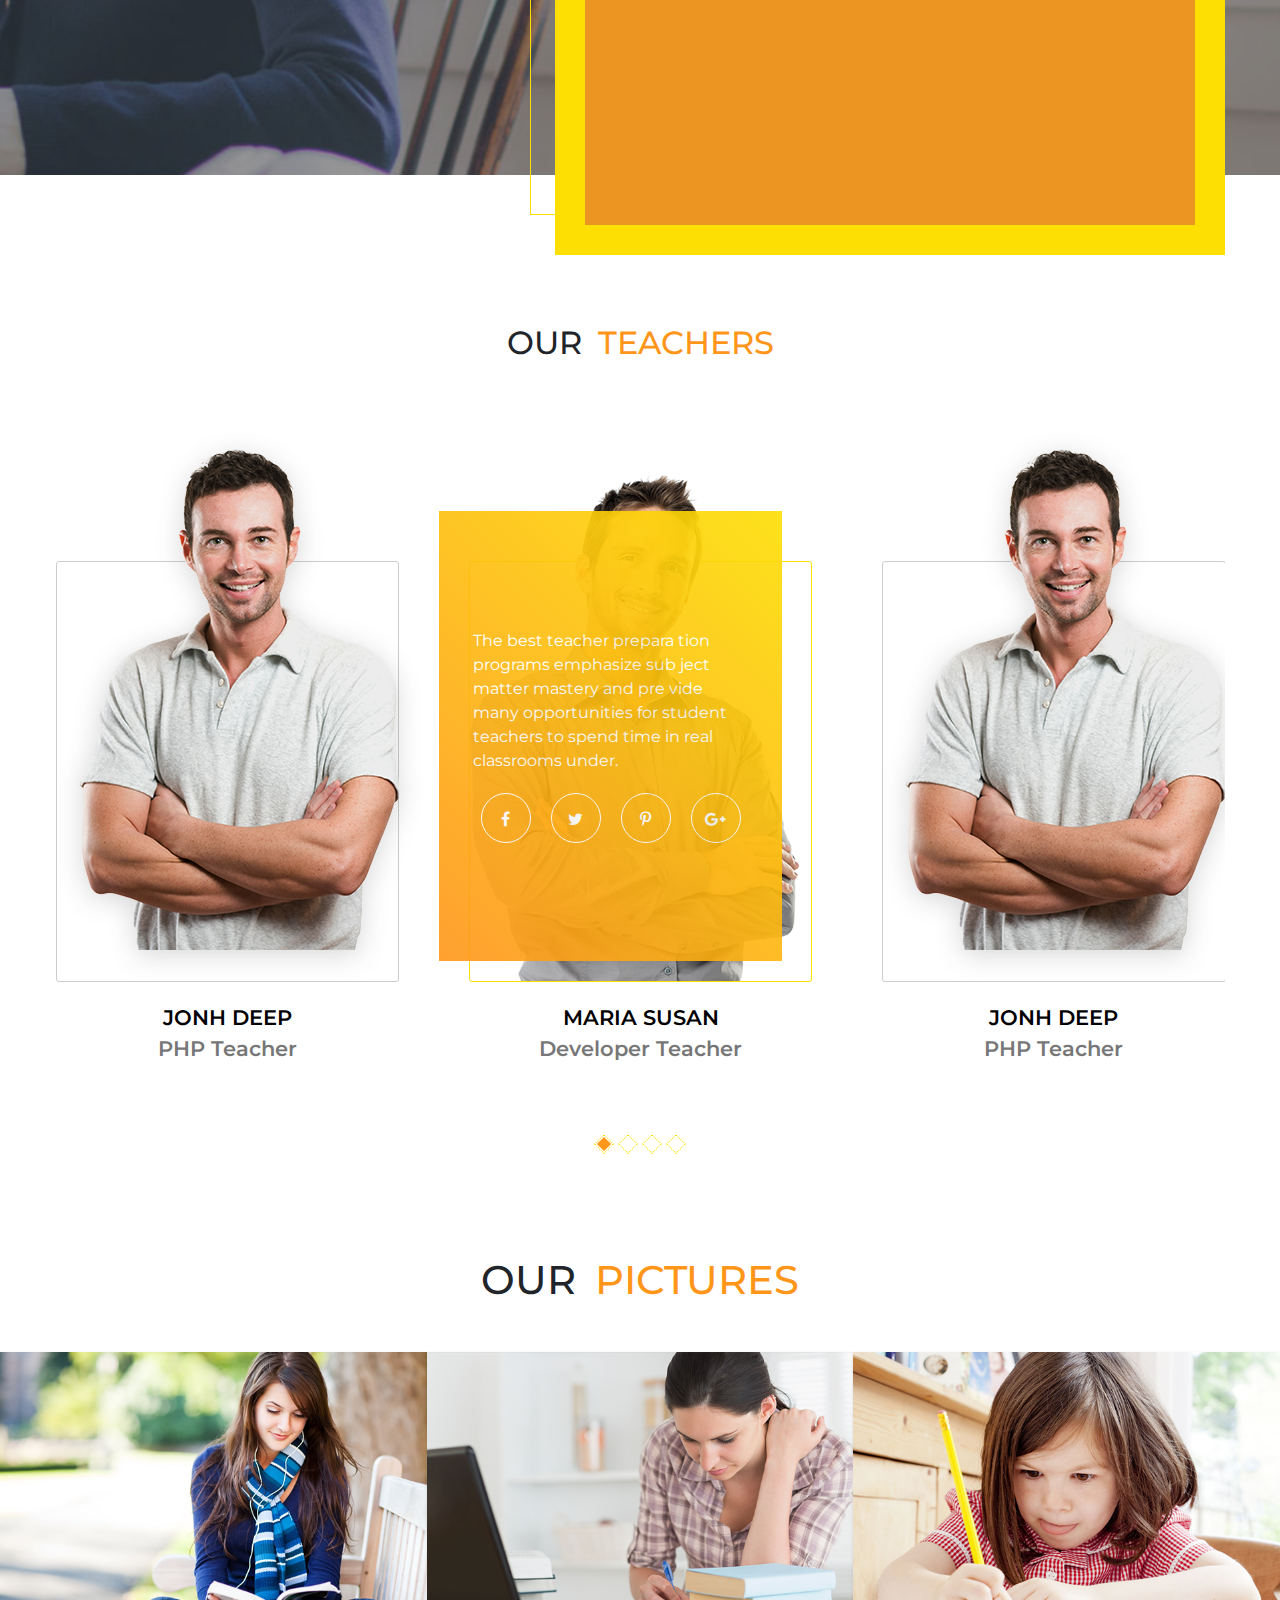
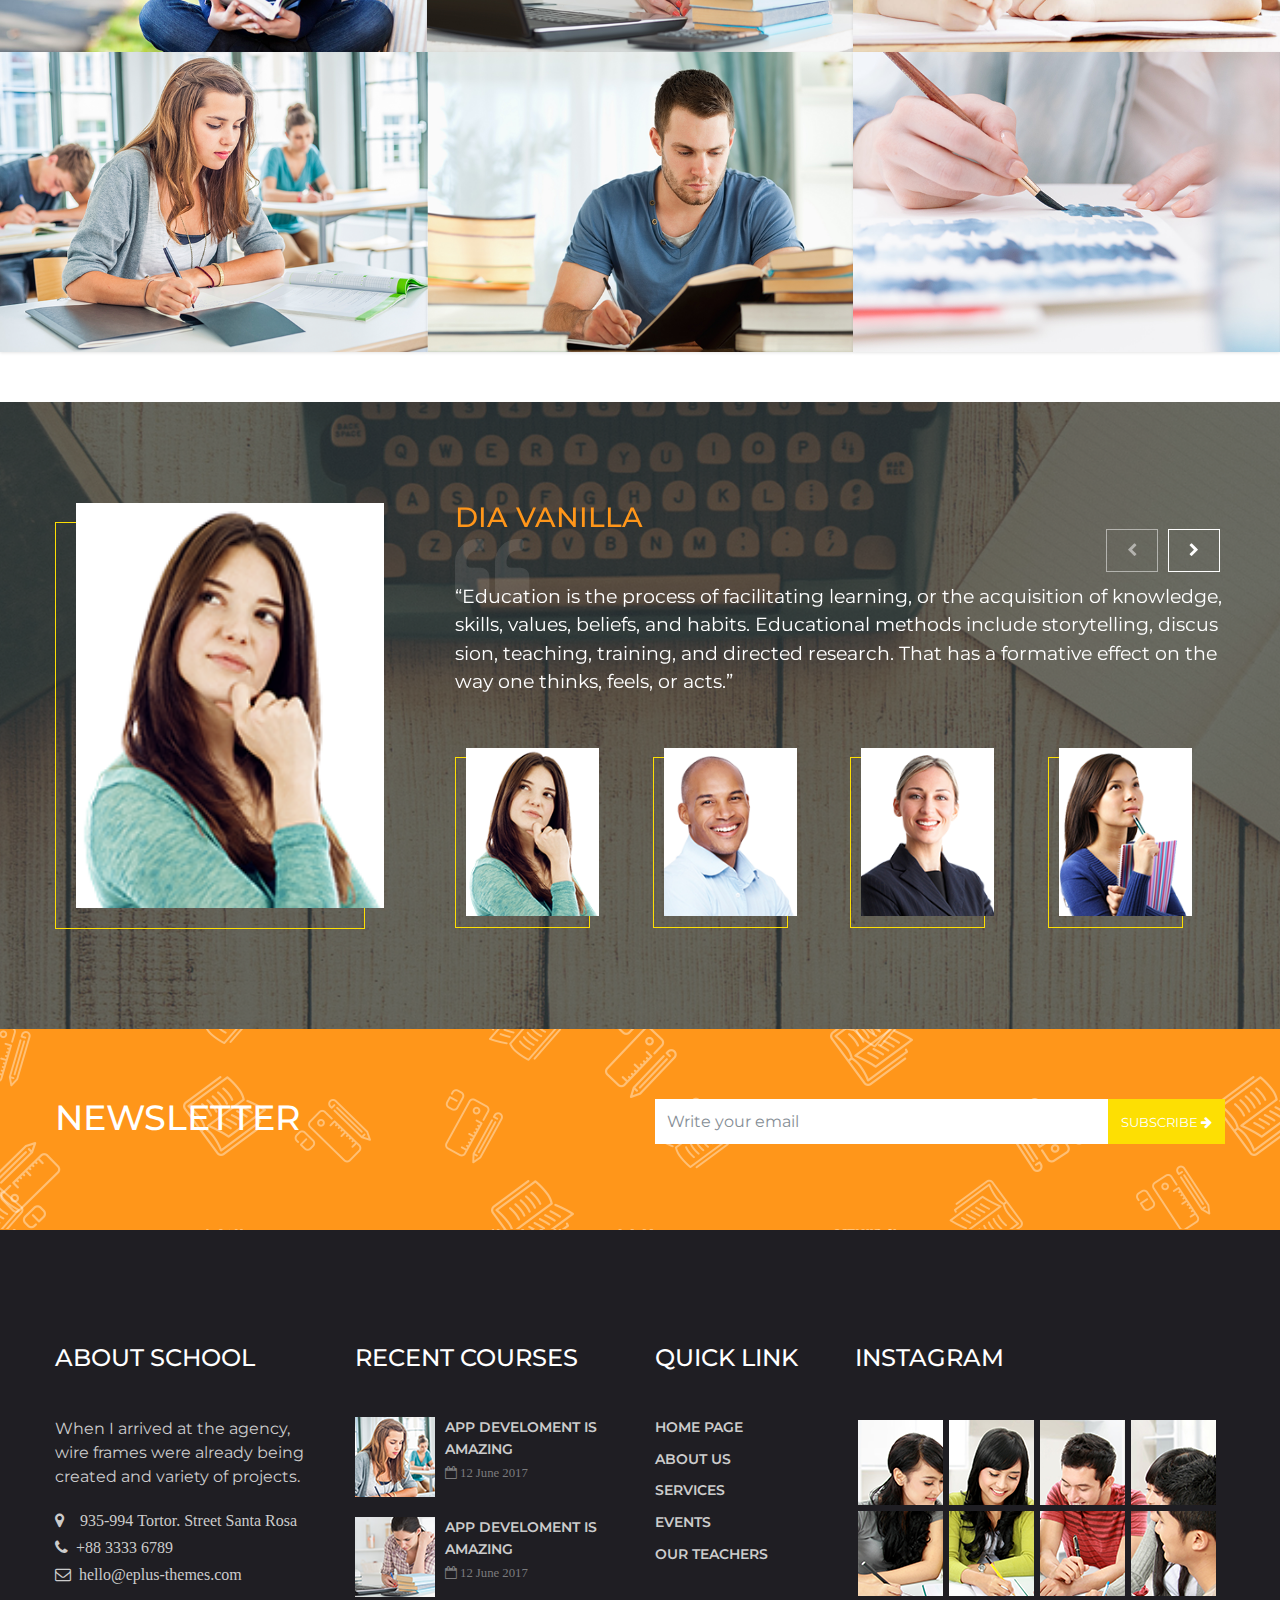
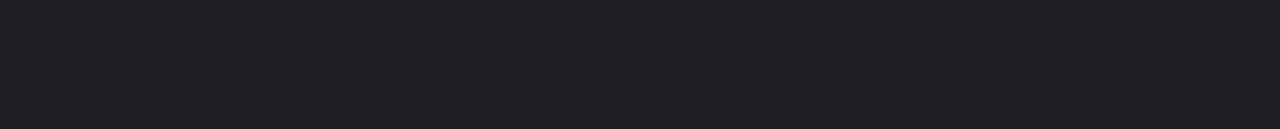
<file: home-2.html>
<!DOCTYPE html>
<html class="no-js" lang="en">
  <head>
    <meta charset="utf-8">
    <!--if IE meta(http-equiv='X-UA-Compatible', content='IE=edge')
    -->    
    <title>Ischool</title>    
    <meta name="description" content="">
    <meta name="viewport" content="width=device-width, initial-scale=1">
    
    <!-- Place favicon.ico in the root directory-->
    <link rel="apple-touch-icon" href="apple-touch-icon.png">
    <link rel="icon" href="favicon.ico">
    
    <!-- Add Google Font-->
    <link href="https://fonts.googleapis.com/css?family=Montserrat:400,500,600,700&amp;subset=vietnamese" rel="stylesheet">    
    <link href="https://fonts.googleapis.com/css?family=Poppins:400,500,600,700" rel="stylesheet">
    
    <!-- Add Local Css-->
    <link rel="stylesheet" href="assets/css/main.css">
  </head>
</html>

<body class="index-page-1">
  
  
  <div class="home-wrap">
    <header class="fixed-top">
      <section class="topbar d-flex align-items-center">
        <div class="container">
          <div class="row justify-content-between">
            <p class="text-uppercase">HOTLINE: +09 324 928</p>
            <p class="text-uppercase"><a class="login mr-1" href="#">Login      </a><a href="#">Register</a></p>
          </div>
        </div>
      </section>
      <section class="menu">
        <nav class="navbar navbar-expand-lg navbar-light">
          <div class="container"><a class="navbar-brand" href="index.html"><img src="assets/img/logo.png" alt=""></a>  
            <button class="navbar-toggler" type="button" data-toggle="collapse" data-target="#navbarSupportedContent" aria-controls="navbarSupportedContent" aria-expanded="false" aria-label="Toggle navigation"><span class="navbar-toggler-icon"></span></button>  
            <div class="collapse navbar-collapse" id="navbarSupportedContent">
              <ul class="navbar-nav ml-auto">
                <li class="nav-item dropdown"><a class="nav-link text-uppercase dropdown-toggle text-uppercase" id="navbarDropdown" href="index.html" role="button" data-toggle="dropdown" aria-haspopup="true" aria-expanded="false">Home <span class="sr-only">(current)</span></a>
                  <div class="dropdown-menu animated" aria-labelledby="navbarDropdown"><a class="dropdown-item" href="index.html">Home 1</a>          <a class="dropdown-item" href="home-2.html">Home 2</a>          <a class="dropdown-item" href="#">Home 3</a></div>
                </li>      
                <li class="nav-item dropdown"><a class="nav-link dropdown-toggle text-uppercase" id="navbarDropdown" href="#" role="button" data-toggle="dropdown" aria-haspopup="true" aria-expanded="false">page</a>        
                  <div class="dropdown-menu animated" aria-labelledby="navbarDropdown"><a class="dropdown-item" href="teacher.html">Teacher</a>          <a class="dropdown-item" href="gallery.html">Gallery</a>          <a class="dropdown-item" href="error.html">Error</a><a class="dropdown-item" href="about.html">About</a></div>
                </li>      
                <li class="nav-item"><a class="nav-link text-uppercase" href="courses.html">courses</a></li>
                <li class="nav-item"><a class="nav-link text-uppercase" href="event.html">events</a></li>
                <li class="nav-item"><a class="nav-link text-uppercase" href="home-2.html">blog</a></li>
                <li class="nav-item"><a class="nav-link text-uppercase" href="contact.html">contact</a></li>          
              </ul><a class="d-lg-block d-none" href="#"><i class="fa fa-shopping-bag"> </i></a>
            </div>
          </div>
        </nav>
      </section>
    </header>
    <div class="home-sections">
      <section class="home-thumb home-thumb-2">
        <div class="container">
          <div class="row">
            <div class="thumb-title text-uppercase">
              <h1>ONLINE IT & DIGITAL</h1>
              <h4>Learn and develop your coding skills and understand <br> how digital affects our world.</h4>
              <div class="thumb-button"><a href="#">
                  <button class="btn btn-outline-light btn-lg text-uppercase btn-read">read more<i class="fa fa-arrow-right"></i></button></a><a href="#">
                  <button class="btn btn-outline-light btn-lg text-uppercase btn-course">enroll course<i class="fa fa-arrow-right">     </i></button></a></div>
            </div>
          </div>
        </div>
      </section>
      <section class="search">
        <div class="container">
          <div class="row">
            <div class="col-md-12 col-lg-12">
              <div class="searc-wrap-box"></div>
              <div class="search-wrap">
                <h4 class="text-uppercase text-center">SEARCH course</h4>
                <form>
                  <div class="form-group">
                    <input class="form-control" type="text" placeholder="Key Word...">
                    <select class="form-control">
                      <option data-display="Categories">Categories</option>       
                      <option value="1">Some option</option>       
                      <option value="2">Another option</option>       
                      <option value="3">A disabled option</option>       
                      <option value="4">Potato</option>
                    </select>  
                    <select class="form-control">
                      <option data-display="Typologies">Typologies</option>       
                      <option value="1">Some option</option>       
                      <option value="2">Another option</option>       
                      <option value="3">A disabled option</option>       
                      <option value="4">Potato</option>
                    </select>
                    <button class="btn btn-outline-light btn-lg text-uppercase btn-course" type="submit">
                       search<i class="fa fa-arrow-right">     </i></button>
                  </div>
                </form>
              </div>
            </div>
          </div>
        </div>
      </section>
      <section class="welcome">
        <div class="container">
          <div class="row">
            <div class="col-md-12 col-lg-6">
              <div class="welcome-title">
                <h2 class="text-uppercase">welcome<span class="ml-2">ischool</span></h2>
                <p>Ischool have taken on a range of bold approaches to improving students’ experiences in public education.</p>
                <p>At a Nov. 15 convening, hosted by the White House Domestic Policy Council and the Office of Innovation and Improvement at the U.S. Depart ment of Education (ED) , our nation’s leading district superintendents .summit: give more students and educators the opportunity to experience personalized learning.</p>
                <p>Across these innovations, districts have embraced the notion that empowering students and their teachers is an effective way to improve student outcomes.  </p>
              </div>
            </div>
            <div class="col-md-12 col-lg-6">
              <div class="welcome-img"><img src="assets/img/home-2/welcome-post.png" alt=""></div>
            </div>
          </div>
        </div>
      </section>
      <section class="home2-popular">
        <div class="container">
          <div class="row">
            <div class="col-md-12 text-uppercase text-center">
              <h3 class="popular-title title-span">POPULAR<span class="ml-2">COURSES</span></h3>
            </div>
            <div class="col-md-12 col-lg-4">
              <div class="card card-1"><a class="card-img" href="#"><img class="card-img-top" src="assets/img/home-1/popular-post_03.png" alt=""><span class="text-uppercase">view more<i class="fa fa-arrow-right ml-2"></i></span></a>
                <div class="card-body card-body-1"> <a href="#">
                    <h5 class="card-title">SECURE ANDROID APP DEVELOPMENT</h5></a><a class="card-author" href="#"><small>Sarah Ahenma  </small></a>
                  <p class="card-text">Get an introduction to mobile app security and learn how to develop secure Android    applications, with this free online course...</p><span class="card-meta">
                    <div class="comments"><a href="#"><i class="fa fa-users"> 12</i></a><a href="#"><i class="fa fa-comments"> 09</i></a></div>
                    <div class="prices text-center"> <span>125.00$</span></div></span>
                </div>
              </div>
            </div>
            <div class="col-md-12 col-lg-8">
              <div class="row">
                <div class="col-lg-12">
                  <div class="card card-2"><a class="card-img" href="#"><img class="card-img-top" src="assets/img/home-1/popular-post_05.png" alt=""><span class="text-uppercase">view more<i class="fa fa-arrow-right ml-2"></i></span></a>
                    <div class="card-body card-body-2">
                      <div class="card-body-detail"><a href="#">
                          <h5 class="card-title">SECURE ANDROID APP DEVELOPMENT</h5></a><a class="card-author" href="#"><small>Sarah Ahenma  </small></a>
                        <p class="card-text">Get an introduction to mobile app security and learn how to develop secure Android    applications, with this free online course...</p>
                      </div><span class="card-meta"><a href="#"><i class="fa fa-users"> 12</i></a><a href="#"><i class="fa fa-comments"> 09</i></a><span class="prices">75.00$</span></span>
                    </div>
                  </div>
                </div>
                <div class="col-lg-12">
                  <div class="card card-2"><a class="card-img" href="#"><img class="card-img-top" src="assets/img/home-1/popular-post_07.png" alt=""><span class="text-uppercase">view more<i class="fa fa-arrow-right ml-2"></i></span></a>
                    <div class="card-body card-body-2">
                      <div class="card-body-detail"><a href="#">
                          <h5 class="card-title">SECURE ANDROID APP DEVELOPMENT</h5></a><a class="card-author" href="#"><small>Sarah Ahenma  </small></a>
                        <p class="card-text">Get an introduction to mobile app security and learn how to develop secure Android    applications, with this free online course...</p>
                      </div><span class="card-meta"><a href="#"><i class="fa fa-users"> 12</i></a><a href="#"><i class="fa fa-comments"> 09</i></a><span class="prices">75.00$</span></span>
                    </div>
                  </div>
                </div>
              </div>
            </div>
          </div>
        </div>
      </section>
      <section class="home-signup">
        <div class="container">
          <div class="row">
            <div class="col-md-12 col-lg-12 col-xl-5">
              <div class="home-signup-countdown">
                <h4>NEXT UI DESIGN COURSES</h4>
                <h1 class="title-span">AVAILABLE<span class="ml-2">NOW</span></h1>
                <div id="clock"></div>
              </div>
            </div>
            <div class="col-md-12 col-lg-12 col-xl-7">
              <div class="form-signup">
                <h1 class="text-uppercase title-span">sign<span class="ml-2">up  </span></h1>
                <form>
                  <div class="form-group">
                    <input class="form-control" id="exampleInputEmail1" type="text" placeholder="Enter Your Name">            
                  </div>
                  <div class="form-group">
                    <input class="form-control" id="exampleInputPassword1" type="email" placeholder="Your Email">
                  </div>          
                  <div class="form-group">
                    <input class="form-control" id="exampleInputPhone1" type="text" placeholder="Your phone">
                  </div>    
                  <button class="btn btn-primary btn-center" type="submit">Get It Now<i class="fa fa-arrow-right ml-2"></i></button>
                </form>
              </div>
            </div>
          </div>
        </div>
      </section>
      <section class="home-teachers">
        <div class="container">
          <div class="row">
            <div class="col-md-12 col-lg-12">
              <h2 class="text-uppercase text-center">OUR<span class="ml-3">teachers</span></h2>
            </div>
            <div class="col-md-12 co-lg-12">
              <div class="owl-carousel owl-theme owl-carousel-teachers">
                <div class="card text-center">
                  <div class="card-img"><img class="card-img-top" src="assets/img/home-1/teacher-1.png" alt=""></div>
                  <div class="card-body">   <a class="card-title text-uppercase" href="#">Maria Susan</a>
                    <p class="card-text">Developer Teacher  </p>
                  </div>
                  <div class="teachers-info">
                    <p>The best teacher prepara tion programs emphasize sub ject  matter mastery and pre vide many opportunities for student teachers to spend time in real classrooms under.</p>
                    <div class="info-social"><a href="#"><i class="fa fa-facebook"></i></a><a href="#"><i class="fa fa-twitter"></i></a><a href="#"><i class="fa fa-pinterest-p"></i></a><a href="#"><i class="fa fa-google-plus"></i></a></div>
                  </div>
                </div>
                <div class="card text-center">
                  <div class="card-img"><img class="card-img-top" src="assets/img/home-1/teacher-2.png" alt=""></div>
                  <div class="card-body">   <a class="card-title text-uppercase" href="#">jonh deep</a>
                    <p class="card-text">PHP Teacher     </p>
                  </div>
                  <div class="teachers-info">
                    <p>The best teacher prepara tion programs emphasize sub ject  matter mastery and pre vide many opportunities for student teachers to spend time in real classrooms under.</p>
                    <div class="info-social"><a href="#"><i class="fa fa-facebook"></i></a><a href="#"><i class="fa fa-twitter"></i></a><a href="#"><i class="fa fa-pinterest-p"></i></a><a href="#"><i class="fa fa-google-plus">   </i></a></div>
                  </div>
                </div>
                <div class="card text-center">
                  <div class="card-img"><img class="card-img-top" src="assets/img/home-1/teacher-3.png" alt=""></div>
                  <div class="card-body">   <a class="card-title text-uppercase" href="#">Sahashe William</a>
                    <p class="card-text">Graphic Design Teacher</p>
                  </div>
                  <div class="teachers-info">
                    <p>The best teacher prepara tion programs emphasize sub ject  matter mastery and pre vide many opportunities for student teachers to spend time in real classrooms under.</p>
                    <div class="info-social"><a href="#"><i class="fa fa-facebook"></i></a><a href="#"><i class="fa fa-twitter"></i></a><a href="#"><i class="fa fa-pinterest-p"></i></a><a href="#"><i class="fa fa-google-plus"> </i></a></div>
                  </div>
                </div>
                <div class="card text-center">
                  <div class="card-img"><img class="card-img-top" src="assets/img/home-1/teacher-2.png" alt=""></div>
                  <div class="card-body"><a class="text-uppercase" href="#">jonh deep</a>
                    <p class="card-text">PHP Teacher    </p>
                  </div>
                  <div class="teachers-info">
                    <p>The best teacher prepara tion programs emphasize sub ject  matter mastery and pre vide many opportunities for student teachers to spend time in real classrooms under.</p>
                    <div class="info-social"><a href="#"><i class="fa fa-facebook"></i></a><a href="#"><i class="fa fa-twitter"></i></a><a href="#"><i class="fa fa-pinterest-p"></i></a><a href="#"><i class="fa fa-google-plus">      </i></a></div>
                  </div>
                </div>
              </div>
            </div>
          </div>
        </div>
      </section>
      <section class="gallery-1">
        <h1 class="text-uppercase text-center">OUR <span class="ml-2">PICTURES</span></h1>
        <div class="gallery-wrap">
          <ul class="da-thumbs" id="da-thumbs">
            <li><a class="fancybox" rel="fancybox" href="assets/img/home-2/gallery_02.png"><img src="assets/img/home-2/gallery_02.png" alt="">
                <div><span>Menu by Simon Jensen</span></div></a></li>
            <li> <a class="fancybox" rel="fancybox" href="assets/img/home-2/gallery_03.png"><img src="assets/img/home-2/gallery_03.png" alt="">
                <div><span>TN Aquarium by Charlie Gann</span></div></a></li>
            <li><a class="fancybox" rel="fancybox" href="assets/img/home-2/gallery_04.png"><img src="assets/img/home-2/gallery_04.png" alt="">
                <div><span>Mr. Crabs by John Generalov</span></div></a></li>
            <li><a class="fancybox" rel="fancybox" href="assets/img/home-2/gallery_05.png"><img src="assets/img/home-2/gallery_05.png" alt="">
                <div><span>Gallery of Mo 2.Mo logo by Adam Campion</span></div></a></li>
            <li><a class="fancybox" rel="fancybox" href="assets/img/home-2/gallery_06.png"><img src="assets/img/home-2/gallery_06.png" alt="">
                <div><span>Ice Cream - nom nom by Eight Hour Day</span></div></a></li>
            <li> <a class="fancybox" rel="fancybox" href="assets/img/home-2/gallery_07.png"><img src="assets/img/home-2/gallery_07.png" alt="">
                <div><span>App Preview by Ryan Deshler</span></div></a></li>
          </ul>
        </div>
      </section>
      <section class="home-quote home-quote-2">
        <div class="container">
          <div class="row">
            <div class="col-none col-xs-none col-sm-none col-md-none col-lg-4">
              <div class="owl-carousel owl-theme owl-carousel-quote-1">
                <div class="quote-carousel-1" data-hash="zero"><img src="assets/img/home-1/quote-post_06.png" alt=""></div>
                <div class="quote-carousel-1" data-hash="one"><img src="assets/img/home-1/quote-post_08.png" alt=""></div>
                <div class="quote-carousel-1" data-hash="two"><img src="assets/img/home-1/quote-post_10.png" alt=""></div>
                <div class="quote-carousel-1" data-hash="three"><img src="assets/img/home-1/quote-post_12.png" alt=""></div>
              </div>
            </div>
            <div class="col-md-12 col-lg-8">
              <div class="row">
                <div class="col-md-12">
                  <div class="owl-carousel owl-theme owl-carousel-quote-2">
                    <div class="quote-carousel-2" data-hash="zero">
                      <h3> DIA VANILLA</h3><i class="fa fa-quote-left">         </i>
                      <p>“Education is the process of facilitating learning, or the acquisition of knowledge, skills, values, beliefs, and habits. Educational methods include storytelling, discus sion, teaching, training, and directed research. That has a formative effect on the way one thinks, feels, or acts.”  </p>
                    </div>
                    <div class="quote-carousel-2" data-hash="one">
                      <h3> DIA VANILLA</h3><i class="fa fa-quote-left">         </i>
                      <p>“Education is the process of facilitating learning, or the acquisition of knowledge, skills, values, beliefs, and habits. Educational methods include storytelling, discus sion, teaching, training, and directed research. That has a formative effect on the way one thinks, feels, or acts.”    </p>
                    </div>
                    <div class="quote-carousel-2" data-hash="two">
                      <h3> DIA VANILLA</h3><i class="fa fa-quote-left">         </i>
                      <p>“Education is the process of facilitating learning, or the acquisition of knowledge, skills, values, beliefs, and habits. Educational methods include storytelling, discus sion, teaching, training, and directed research. That has a formative effect on the way one thinks, feels, or acts.” </p>
                    </div>
                    <div class="quote-carousel-2" data-hash="three">
                      <h3> DIA VANILLA</h3><i class="fa fa-quote-left">         </i>
                      <p>“Education is the process of facilitating learning, or the acquisition of knowledge, skills, values, beliefs, and habits. Educational methods include storytelling, discus sion, teaching, training, and directed research. That has a formative effect on the way one thinks, feels, or acts.”  </p>
                    </div>
                  </div>
                </div>
                <div class="col-md-12"> 
                  <div class="owl-carousel owl-theme owl-carousel-quote-3">
                    <div class="item">
                      <div class="quote-carousel-3"><a href="#zero"><img src="assets/img/home-1/quote-post_06.png" alt=""></a></div>
                    </div>
                    <div class="item">
                      <div class="quote-carousel-3"><a href="#one"><img src="assets/img/home-1/quote-post_08.png" alt=""></a></div>
                    </div>
                    <div class="item">
                      <div class="quote-carousel-3"><a href="#two"><img src="assets/img/home-1/quote-post_10.png" alt=""></a></div>
                    </div>
                    <div class="item">
                      <div class="quote-carousel-3"><a href="#three"><img src="assets/img/home-1/quote-post_12.png" alt=""></a></div>
                    </div>
                  </div>
                </div>
              </div>
            </div>
          </div>
        </div>
      </section>
      <section class="home-subscribe">
        <div class="container">
          <div class="row">
            <div class="col-md-12 col-lg-6">
              <h1>NEWSLETTER</h1>
            </div>
            <div class="col-md-12 col-lg-6">
              <form>
                <div class="form-group">
                  <input class="form-control" type="email" placeholder="Write your email"><a class="btn text-uppercase" href="#">Subscribe <i class="fa fa-arrow-right"></i></a>
                </div>
              </form>
            </div>
          </div>
        </div>
      </section>
      <footer class="footer">
        <div class="container">
          <div class="row">
            <div class="col-md-6 col-lg-3 part-1 mb-4">
              <h4>ABOUT SCHOOL</h4>
              <p>When I arrived at the agency, wire frames were already being created and variety of projects.</p><i class="fa fa-map-marker"><span class="ml-3">935-994 Tortor. Street Santa Rosa</span></i><i class="fa fa-phone"><span class="ml-2">+88 3333 6789</span></i><i class="fa fa-envelope-o"><span class="ml-2">hello@eplus-themes.com</span></i>
            </div>
            <div class="col-md-6 col-lg-3 part-2">
              <h4>RECENT COURSES</h4>
              <div class="part-2-img">
                <div class="part-2-img-1 d-flex"><img src="assets/img/home-1/footer-recent_03.png">
                  <div class="img-detail"><a href="#">APP DEVELOMENT IS AMAZING  </a><small><i class="fa fa-calendar-o"> 12 June 2017</i></small></div>
                </div>
                <div class="part-2-img-2 d-flex"><img src="assets/img/home-1/footer-recent_06.png">
                  <div class="img-detail"><a href="#">APP DEVELOMENT IS AMAZING  </a><small><i class="fa fa-calendar-o"> 12 June 2017</i></small></div>
                </div>
              </div>
            </div>
            <div class="col-md-6 col-lg-2 part-3">
              <h4>QUICK LINK</h4>
              <ul><a href="#">
                  <li>HOME PAGE</li></a><a href="#">
                  <li>ABOUT US</li></a><a href="#">
                  <li>SERVICES</li></a><a href="#">
                  <li>EVENTS</li></a><a href="#">
                  <li>OUR TEACHERS</li></a></ul>
            </div>
            <div class="col-md-6 col-lg-4 part-4">    
              <h4>INSTAGRAM</h4>
              <div class="img-insta"><img src="assets/img/home-1/footer-insta_03.png" alt=""><img src="assets/img/home-1/footer-insta_05.png" alt=""><img src="assets/img/home-1/footer-insta_07.png" alt=""><img src="assets/img/home-1/footer-insta_09.png" alt=""><img src="assets/img/home-1/footer-insta_15.png" alt=""><img src="assets/img/home-1/footer-insta_16.png" alt=""><img src="assets/img/home-1/footer-insta_17.png" alt=""><img src="assets/img/home-1/footer-insta_18.png" alt=""></div>
            </div>
          </div>
        </div>
      </footer>
    </div>
  </div>       
  
       
  
  
  <!-- Add Script Area-->
  <script src="https://code.jquery.com/jquery-2.2.4.min.js" integrity="sha256-BbhdlvQf/xTY9gja0Dq3HiwQF8LaCRTXxZKRutelT44=" crossorigin="anonymous"></script>
  <script src="assets/js/bootstrap/popper.min.js"></script>
  <script src="assets/js/bootstrap/bootstrap.min.js"></script>
  <script src="assets/js/nice-select/jquery.nice-select.min.js"></script>
  <script src="assets/js/nice-select/nice-select.js"></script>
  <script src="assets/js/chosen-js/chosen.jquery.min.js"></script>
  <script src="assets/js/jquery-easing/jquery.easing.1.3.js"></script>
  <script src="assets/js/WOW/wow.min.js"></script>
  <script src="assets/js/owl-carousel/owl.carousel.min.js"></script>
  <script src="assets/js/countdown/jquery.countdown.min.js"></script>
  <script src="assets/js/lightbox/jquery.magnific-popup.min.js"></script>
  <script src="assets/js/filter-gallery/jquery.filterizr.min.js"> </script>
  <script src="assets/js/hover-direction/modernizr.custom.97074.js"></script>
  <script src="assets/js/hover-direction/jquery.hoverdir.js"> </script>
  <!-- fancyBox  -->
  <script src="assets/js/fancyBox/jquery.mousewheel.pack.js"></script>
  <script src="assets/js/fancyBox/jquery.fancybox.pack.js"></script>
  <script src="assets/js/fancyBox/jquery.fancybox-buttons.js"></script>
  <script src="assets/js/fancyBox/jquery.fancybox-media.js"></script>
  <script src="assets/js/fancyBox/jquery.fancybox-thumbs.js"></script>
  <script src="assets/js/functions.js"></script>
</body>
</file>
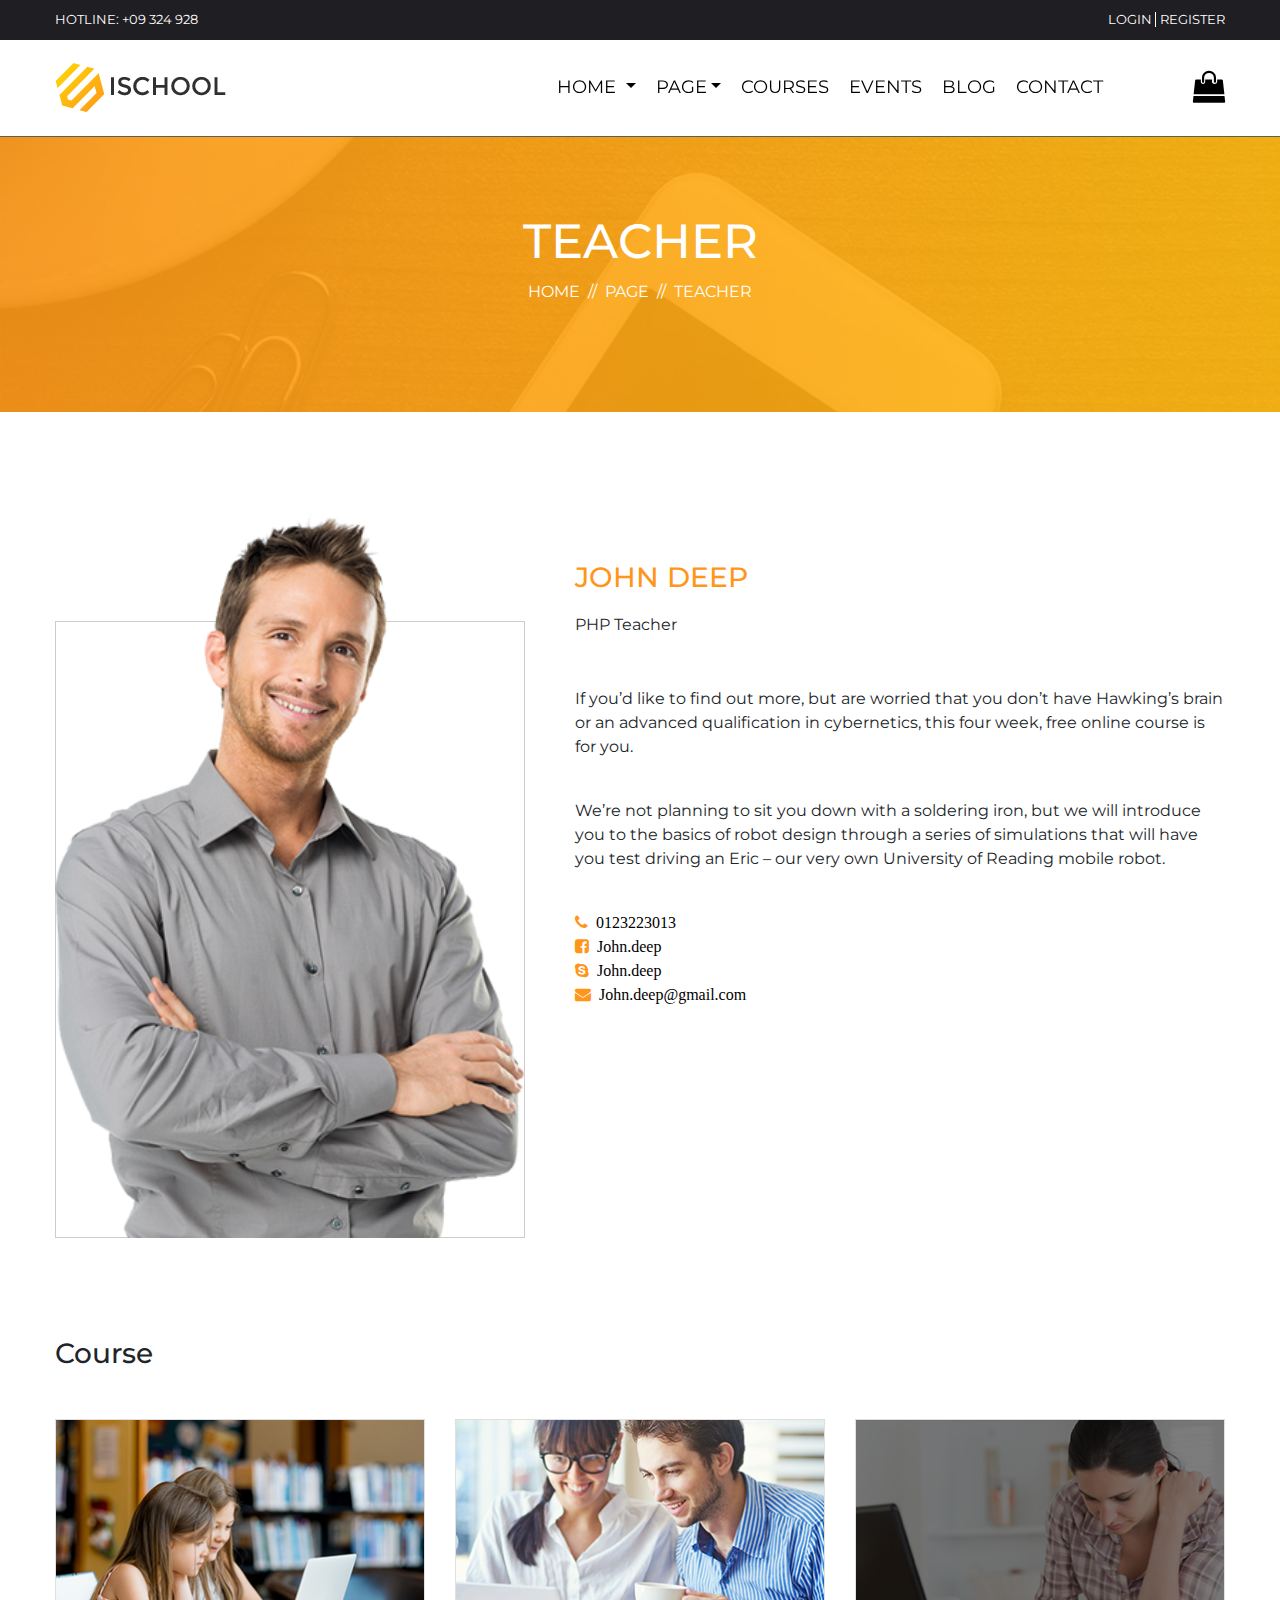
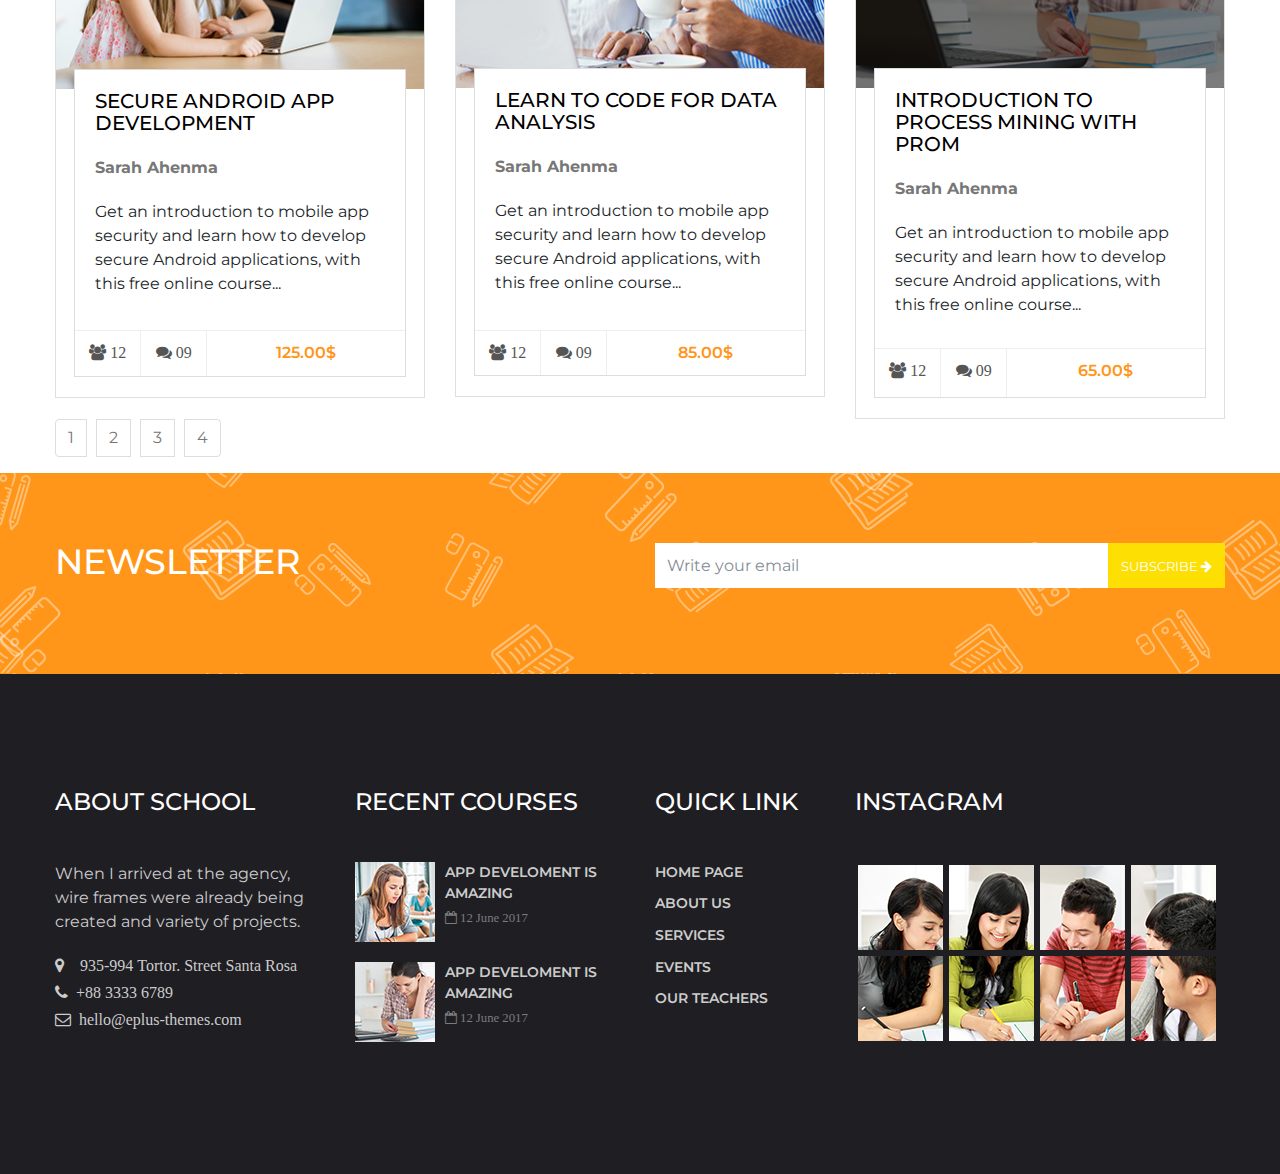
<file: teacher.html>
<!DOCTYPE html>
<html class="no-js" lang="en">
  <head>
    <meta charset="utf-8">
    <!--if IE meta(http-equiv='X-UA-Compatible', content='IE=edge')
    -->    
    <title>Ischool</title>    
    <meta name="description" content="">
    <meta name="viewport" content="width=device-width, initial-scale=1">
    
    <!-- Place favicon.ico in the root directory-->
    <link rel="apple-touch-icon" href="apple-touch-icon.png">
    <link rel="icon" href="favicon.ico">
    
    <!-- Add Google Font-->
    <link href="https://fonts.googleapis.com/css?family=Montserrat:400,500,600,700&amp;subset=vietnamese" rel="stylesheet">    
    <link href="https://fonts.googleapis.com/css?family=Poppins:400,500,600,700" rel="stylesheet">
    
    <!-- Add Local Css-->
    <link rel="stylesheet" href="assets/css/main.css">
  </head>
</html>

<body class="index-page-2">
  
  
  <div class="home-wrap">
    <header class="fixed-top">
      <section class="topbar d-flex align-items-center">
        <div class="container">
          <div class="row justify-content-between">
            <p class="text-uppercase">HOTLINE: +09 324 928</p>
            <p class="text-uppercase"><a class="login mr-1" href="#">Login      </a><a href="#">Register</a></p>
          </div>
        </div>
      </section>
      <section class="menu">
        <nav class="navbar navbar-expand-lg navbar-light">
          <div class="container"><a class="navbar-brand" href="index.html"><img src="assets/img/logo.png" alt=""></a>  
            <button class="navbar-toggler" type="button" data-toggle="collapse" data-target="#navbarSupportedContent" aria-controls="navbarSupportedContent" aria-expanded="false" aria-label="Toggle navigation"><span class="navbar-toggler-icon"></span></button>  
            <div class="collapse navbar-collapse" id="navbarSupportedContent">
              <ul class="navbar-nav ml-auto">
                <li class="nav-item dropdown"><a class="nav-link text-uppercase dropdown-toggle text-uppercase" id="navbarDropdown" href="index.html" role="button" data-toggle="dropdown" aria-haspopup="true" aria-expanded="false">Home <span class="sr-only">(current)</span></a>
                  <div class="dropdown-menu animated" aria-labelledby="navbarDropdown"><a class="dropdown-item" href="index.html">Home 1</a>          <a class="dropdown-item" href="home-2.html">Home 2</a>          <a class="dropdown-item" href="#">Home 3</a></div>
                </li>      
                <li class="nav-item dropdown"><a class="nav-link dropdown-toggle text-uppercase" id="navbarDropdown" href="#" role="button" data-toggle="dropdown" aria-haspopup="true" aria-expanded="false">page</a>        
                  <div class="dropdown-menu animated" aria-labelledby="navbarDropdown"><a class="dropdown-item" href="teacher.html">Teacher</a>          <a class="dropdown-item" href="gallery.html">Gallery</a>          <a class="dropdown-item" href="error.html">Error</a><a class="dropdown-item" href="about.html">About</a></div>
                </li>      
                <li class="nav-item"><a class="nav-link text-uppercase" href="courses.html">courses</a></li>
                <li class="nav-item"><a class="nav-link text-uppercase" href="event.html">events</a></li>
                <li class="nav-item"><a class="nav-link text-uppercase" href="home-2.html">blog</a></li>
                <li class="nav-item"><a class="nav-link text-uppercase" href="contact.html">contact</a></li>          
              </ul><a class="d-lg-block d-none" href="#"><i class="fa fa-shopping-bag"> </i></a>
            </div>
          </div>
        </nav>
      </section>
    </header>
    <div class="home-sections">
      <section class="contact-title">
        <h1 class="text-uppercase text-center">teacher</h1>
        <ol class="breadcrumb text-uppercase">
          <li class="breadcrumb-item"><a href="index.html">Home</a></li>      
          
          <li class="breadcrumb-item"><a href="#">page</a></li>
          <li class="breadcrumb-item active" aria-current="page">teacher</li>
        </ol>
      </section>
      <section class="teacher-detail">
        <div class="container">
          <div class="row">
            <div class="col-lg-5 col-md-12">
              <div class="detail-img"><img src="assets/img/home-1/teacher-1.png" alt="">
                <div class="img-border"></div>
              </div>
            </div>
            <div class="col-lg-7 col-md-12">
              <div class="detail-wrap">
                <h3 class="teacher-name"> JOHN DEEP</h3><span class="subjects">PHP Teacher  </span>
                <p>If you’d like to find out more, but are worried that you don’t have Hawking’s brain or an advanced qualification in cybernetics, this four week, free online course is for you.</p>
                <p>We’re not planning to sit you down with a soldering iron, but we will introduce you to the basics of robot design through a series of simulations that will have you test driving an Eric – our very own University of Reading mobile robot.</p>
                <ul class="media-social">
                  <li><i class="fa fa-phone"><span class="ml-2">0123223013</span></i></li>
                  <li><i class="fa fa-facebook-square"><span class="ml-2">John.deep</span></i></li>
                  <li><i class="fa fa-skype"><span class="ml-2">John.deep</span></i></li>
                  <li><i class="fa fa-envelope"><span class="ml-2">John.deep@gmail.com</span></i></li>
                </ul>
              </div>
            </div>
          </div>
        </div>
      </section>
      <section class="teacher-courses">
        <div class="container">
          <div class="row">
            <div class="col-md-12">
              <h3 class="title">Course</h3>
            </div>
            <div class="col-md-12 col-lg-4">
              <div class="card"><a class="card-img" href="#"><img class="card-img-top" src="assets/img/home-1/popular-post_03.png" alt=""><span class="text-uppercase">view more<i class="fa fa-arrow-right ml-2"></i></span></a>
                <div class="card-body">   <a href="#">
                    <h5 class="card-title">SECURE ANDROID APP DEVELOPMENT</h5></a><a class="card-author" href="#"><small>Sarah Ahenma  </small></a>
                  <p class="card-text">Get an introduction to mobile app security and learn how to develop secure Android    applications, with this free online course...</p><span class="card-meta">
                    <div class="comments"><a href="#"><i class="fa fa-users"> 12</i></a><a href="#"><i class="fa fa-comments"> 09</i></a></div>
                    <div class="prices text-center"> <span>125.00$</span><nav aria-label="Page navigation example"></div></span>
                </div>
              </div>
            </div>
            <div class="col-md-12 col-lg-4">
              <div class="card"><a class="card-img" href="#"><img class="card-img-top" src="assets/img/home-1/popular-post_07.png" alt=""><span class="text-uppercase">view more<i class="fa fa-arrow-right ml-2"></i></span></a>
                <div class="card-body">   <a href="#">
                    <h5 class="card-title">LEARN TO CODE FOR DATA ANALYSIS</h5></a><a class="card-author" href="#"><small>Sarah Ahenma  </small></a>
                  <p class="card-text">Get an introduction to mobile app security and learn how to develop secure Android    applications, with this free online course...</p><span class="card-meta">
                    <div class="comments"><a href="#"><i class="fa fa-users"> 12</i></a><a href="#"><i class="fa fa-comments"> 09</i></a></div>
                    <div class="prices text-center"> <span>85.00$</span></div></span>
                </div>
              </div>
            </div>
            <div class="col-md-12 col-lg-4">
              <div class="card"><a class="card-img" href="#"><img class="card-img-top" src="assets/img/home-1/popular-post_05.png" alt=""><span class="text-uppercase">view more<i class="fa fa-arrow-right ml-2"></i></span></a>
                <div class="card-body">   <a href="#">
                    <h5 class="card-title">INTRODUCTION TO PROCESS MINING WITH PROM</h5></a><a class="card-author" href="#"><small>Sarah Ahenma  </small></a>
                  <p class="card-text">Get an introduction to mobile app security and learn how to develop secure Android    applications, with this free online course...</p><span class="card-meta">
                    <div class="comments"><a href="#"><i class="fa fa-users"> 12</i></a><a href="#"><i class="fa fa-comments"> 09</i></a></div>
                    <div class="prices text-center"> <span>65.00$</span></div></span>
                </div>
              </div>
            </div>
            <div class="col-md-4">           
              <ul class="pagination">            
                <li class="page-item"><a class="page-link" href="#">1</a></li>            
                <li class="page-item"><a class="page-link" href="#">2</a></li>            
                <li class="page-item"><a class="page-link" href="#">3</a></li>         
                <li class="page-item"><a class="page-link" href="#">4</a></li>    
              </ul>
            </div>
          </div>
        </div>
      </section>
      <section class="home-subscribe">
        <div class="container">
          <div class="row">
            <div class="col-md-12 col-lg-6">
              <h1>NEWSLETTER</h1>
            </div>
            <div class="col-md-12 col-lg-6">
              <form>
                <div class="form-group">
                  <input class="form-control" type="email" placeholder="Write your email"><a class="btn text-uppercase" href="#">Subscribe <i class="fa fa-arrow-right"></i></a>
                </div>
              </form>
            </div>
          </div>
        </div>
      </section>
      <footer class="footer">
        <div class="container">
          <div class="row">
            <div class="col-md-6 col-lg-3 part-1 mb-4">
              <h4>ABOUT SCHOOL</h4>
              <p>When I arrived at the agency, wire frames were already being created and variety of projects.</p><i class="fa fa-map-marker"><span class="ml-3">935-994 Tortor. Street Santa Rosa</span></i><i class="fa fa-phone"><span class="ml-2">+88 3333 6789</span></i><i class="fa fa-envelope-o"><span class="ml-2">hello@eplus-themes.com</span></i>
            </div>
            <div class="col-md-6 col-lg-3 part-2">
              <h4>RECENT COURSES</h4>
              <div class="part-2-img">
                <div class="part-2-img-1 d-flex"><img src="assets/img/home-1/footer-recent_03.png">
                  <div class="img-detail"><a href="#">APP DEVELOMENT IS AMAZING  </a><small><i class="fa fa-calendar-o"> 12 June 2017</i></small></div>
                </div>
                <div class="part-2-img-2 d-flex"><img src="assets/img/home-1/footer-recent_06.png">
                  <div class="img-detail"><a href="#">APP DEVELOMENT IS AMAZING  </a><small><i class="fa fa-calendar-o"> 12 June 2017</i></small></div>
                </div>
              </div>
            </div>
            <div class="col-md-6 col-lg-2 part-3">
              <h4>QUICK LINK</h4>
              <ul><a href="#">
                  <li>HOME PAGE</li></a><a href="#">
                  <li>ABOUT US</li></a><a href="#">
                  <li>SERVICES</li></a><a href="#">
                  <li>EVENTS</li></a><a href="#">
                  <li>OUR TEACHERS</li></a></ul>
            </div>
            <div class="col-md-6 col-lg-4 part-4">    
              <h4>INSTAGRAM</h4>
              <div class="img-insta"><img src="assets/img/home-1/footer-insta_03.png" alt=""><img src="assets/img/home-1/footer-insta_05.png" alt=""><img src="assets/img/home-1/footer-insta_07.png" alt=""><img src="assets/img/home-1/footer-insta_09.png" alt=""><img src="assets/img/home-1/footer-insta_15.png" alt=""><img src="assets/img/home-1/footer-insta_16.png" alt=""><img src="assets/img/home-1/footer-insta_17.png" alt=""><img src="assets/img/home-1/footer-insta_18.png" alt=""></div>
            </div>
          </div>
        </div>
      </footer>
    </div>
  </div>       
  
       
  
  
  <!-- Add Script Area-->
  <script src="https://code.jquery.com/jquery-2.2.4.min.js" integrity="sha256-BbhdlvQf/xTY9gja0Dq3HiwQF8LaCRTXxZKRutelT44=" crossorigin="anonymous"></script>
  <script src="assets/js/bootstrap/popper.min.js"></script>
  <script src="assets/js/bootstrap/bootstrap.min.js"></script>
  <script src="assets/js/nice-select/jquery.nice-select.min.js"></script>
  <script src="assets/js/nice-select/nice-select.js"></script>
  <script src="assets/js/chosen-js/chosen.jquery.min.js"></script>
  <script src="assets/js/jquery-easing/jquery.easing.1.3.js"></script>
  <script src="assets/js/WOW/wow.min.js"></script>
  <script src="assets/js/owl-carousel/owl.carousel.min.js"></script>
  <script src="assets/js/countdown/jquery.countdown.min.js"></script>
  <script src="assets/js/lightbox/jquery.magnific-popup.min.js"></script>
  <script src="assets/js/filter-gallery/jquery.filterizr.min.js"> </script>
  <script src="assets/js/hover-direction/modernizr.custom.97074.js"></script>
  <script src="assets/js/hover-direction/jquery.hoverdir.js"> </script>
  <!-- fancyBox  -->
  <script src="assets/js/fancyBox/jquery.mousewheel.pack.js"></script>
  <script src="assets/js/fancyBox/jquery.fancybox.pack.js"></script>
  <script src="assets/js/fancyBox/jquery.fancybox-buttons.js"></script>
  <script src="assets/js/fancyBox/jquery.fancybox-media.js"></script>
  <script src="assets/js/fancyBox/jquery.fancybox-thumbs.js"></script>
  <script src="assets/js/functions.js"></script>
</body>
</file>
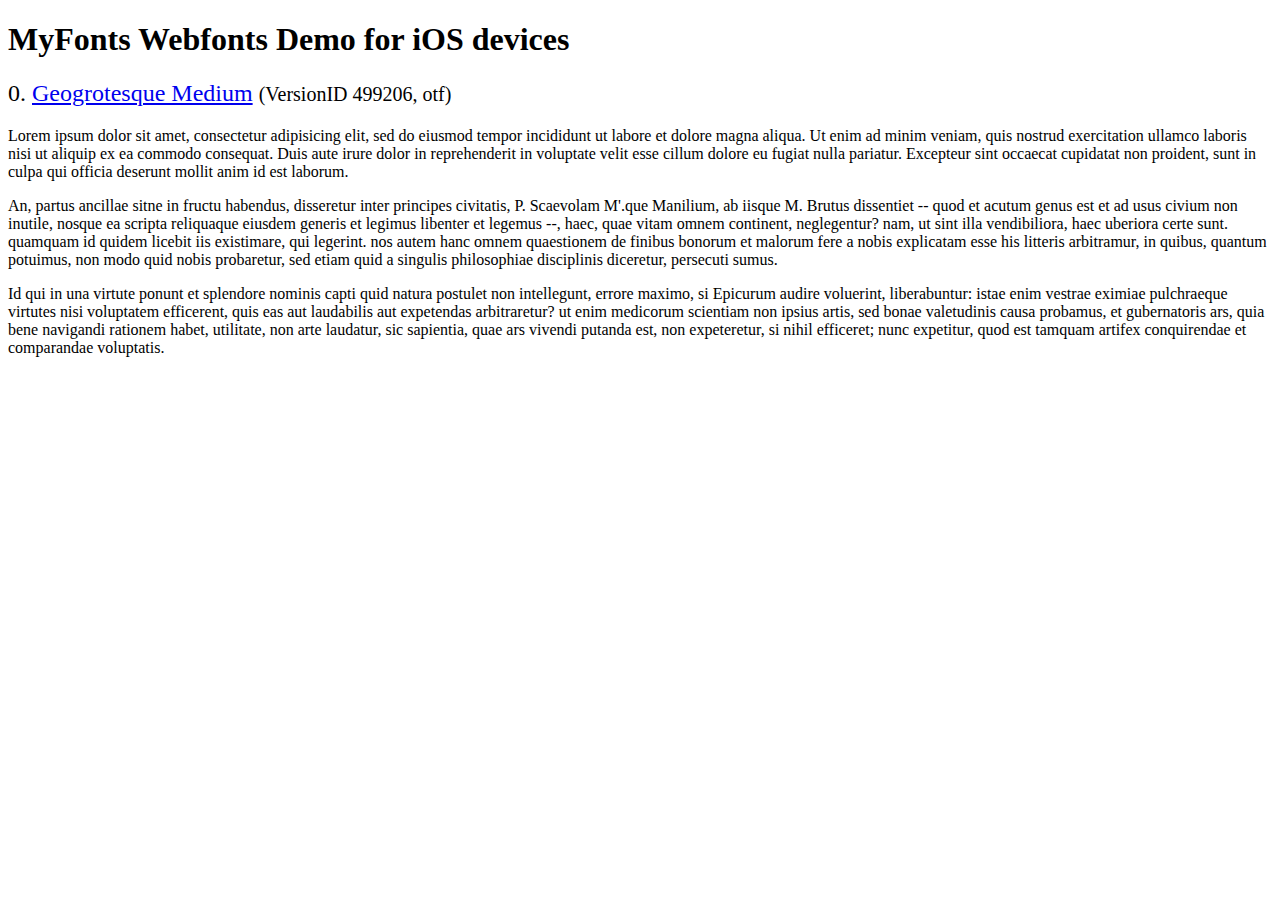
<file: assets/css/fonts/webfonts/geo-medium/svg/svg_test.html>
<!DOCTYPE html>
<html>
<head>
<title>MyFonts Webfonts Demo for iOS devices</title>
<meta http-equiv="content-type" content="text/html; charset=utf-8" />

<style type="text/css" media="all">

	h2 {
		 font-weight:normal;
	}

		
	@font-face {
		font-family:"Geogrotesque-Medium";
		src:url("1110FC_0.svg#Geogrotesque-Medium") format("svg");
	}
	
	.webfont_0 {
		font-family: Geogrotesque-Medium;
	}
		
</style>

</head>

<body>

<h1>MyFonts Webfonts Demo for iOS devices</h1>


<h2>0. <span class='webfont_0'><a href='http://new.myfonts.com/search/style::169904/'>Geogrotesque Medium</a></span>
<small>(VersionID 499206, otf)</small>
</h2>

<p class='webfont_0'>Lorem ipsum dolor sit amet, consectetur adipisicing elit, sed do eiusmod tempor incididunt ut labore et dolore magna aliqua. Ut enim ad minim veniam, quis nostrud exercitation ullamco laboris nisi ut aliquip ex ea commodo consequat. Duis aute irure dolor in reprehenderit in voluptate velit esse cillum dolore eu fugiat nulla pariatur. Excepteur sint occaecat cupidatat non proident, sunt in culpa qui officia deserunt mollit anim id est laborum.</p>

<p class='webfont_0'>An, partus ancillae sitne in fructu habendus, disseretur inter principes civitatis, P. Scaevolam M'.que Manilium, ab iisque M. Brutus dissentiet -- quod et acutum genus est et ad usus civium non inutile, nosque ea scripta reliquaque eiusdem generis et legimus libenter et legemus --, haec, quae vitam omnem continent, neglegentur? nam, ut sint illa vendibiliora, haec uberiora certe sunt. quamquam id quidem licebit iis existimare, qui legerint. nos autem hanc omnem quaestionem de finibus bonorum et malorum fere a nobis explicatam esse his litteris arbitramur, in quibus, quantum potuimus, non modo quid nobis probaretur, sed etiam quid a singulis philosophiae disciplinis diceretur, persecuti sumus.</p>

<p class='webfont_0'>Id qui in una virtute ponunt et splendore nominis capti quid natura postulet non intellegunt, errore maximo, si Epicurum audire voluerint, liberabuntur: istae enim vestrae eximiae pulchraeque virtutes nisi voluptatem efficerent, quis eas aut laudabilis aut expetendas arbitraretur? ut enim medicorum scientiam non ipsius artis, sed bonae valetudinis causa probamus, et gubernatoris ars, quia bene navigandi rationem habet, utilitate, non arte laudatur, sic sapientia, quae ars vivendi putanda est, non expeteretur, si nihil efficeret; nunc expetitur, quod est tamquam artifex conquirendae et comparandae voluptatis.</p>




</body>
</html>
</file>
<file: assets/css/main.css>
/* IMPORT TOOLS
   ----------------------------- */
@import url(0-tools/bootstrap/bootstrap.min.css);
@import url(0-tools/nice-select/nice-select.css);
@import url(0-tools/chosen-js/chosen.min.css);
@import url(0-tools/font-awesome/css/font-awesome.min.css);
@import url(0-tools/animate.css);
@import url(0-tools/owl-carousel/owl.carousel.min.css);
@import url(0-tools/owl-carousel/owl.theme.default.css);
@import url(0-tools/lightbox/magnific-popup.css);
@import url(0-tools/fancyBox/jquery.fancybox.css);
@import url(0-tools/fancyBox/jquery.fancybox-buttons.css);
@import url(0-tools/fancyBox/jquery.fancybox-thumbs.css);
@import url(0-tools/hover-direction/style.css);
/* IMPORT BASE
   ----------------------------- */
/* GLOBAL CSS
   ----------------------------- */
p, h1, h2, h3, h4, h5, h6 {
  margin: 0;
}

a:hover {
  text-decoration: none !important;
}

body {
  font-family: "Montserrat", sans-serif;
}

body.index-page-2 .home-wrap header section.menu {
  background: #fff;
}

body.index-page-2 .home-wrap header section.menu #navbarSupportedContent ul li a {
  color: #000;
}

body.index-page-2 .home-wrap header section.menu .fa-shopping-bag {
  color: #000;
}

/* MIXIN
   ----------------------------- */
/* IMPORT COMPONENTS
   ----------------------------- */
.content .quick-search select,
input[type="text"],
input[type="email"],
input[type="number"],
input[type="password"], button {
  height: 45px !important;
}

/* Nice Select override */
.nice-select {
  width: 100% !important;
  height: 45px !important;
  line-height: 34px;
}

.nice-select .list {
  width: 100%;
  max-height: 240px;
  overflow-y: auto;
  /*-webkit-overflow-scrolling: touch;*/
  margin-right: 10px;
  box-shadow: 0 2px 5px #aaa;
  -webkit-box-shadow: 0 2px 5px #aaa;
  -moz-box-shadow: 0 2px 5px #aaa;
  -o-box-shadow: 0 2px 5px #aaa;
}

.nice-select .list li {
  padding: 0 20px;
  border-color: transparent;
}

input.nice-select-filter {
  position: absolute;
  z-index: 100;
  width: 100%;
  padding: 5px 10px;
  outline: 0;
  z-index: 9 !important;
}

/* IMPORT LAYOUT
   ----------------------------- */
header section.topbar {
  height: 40px;
  background: #1f1e23;
  font-family: "Montserrat", sans-serif;
  font-size: 0.8rem;
}

header .row {
  margin-left: 0px;
  margin-right: 0px;
}

header .row p, header .row a {
  color: #fff;
}

header .row .login {
  border-right: 1px solid #fff;
}

header section.menu {
  border-bottom: 1px solid #5c5c5c;
}

header section.menu .container {
  height: 80px;
}

header section.menu .container.active {
  height: 60px;
  -webkit-transition: all .3s linear;
  -o-transition: all .3s linear;
  transition: all .3s linear;
}

header section.menu .fa-shopping-bag {
  color: #fff;
  font-size: 2em;
}

header section.menu .fa-shopping-bag.active {
  color: #302f2f;
  -webkit-transition: all .3s linear;
  -o-transition: all .3s linear;
  transition: all .3s linear;
}

header section.menu ul.navbar-nav {
  margin-right: 5rem;
  border-radius: 0;
}

header section.menu ul.navbar-nav li.nav-item a.nav-link {
  color: #ffffff;
  font-size: 1.1em;
  padding: 35px 10px;
  border-bottom: 2px solid transparent;
}

header section.menu ul.navbar-nav li.nav-item a.nav-link:hover {
  -webkit-transition: border .2s linear;
  -o-transition: border .2s linear;
  transition: border .2s linear;
  border-bottom: 2px solid #fddf03;
}

header section.menu ul.navbar-nav li.nav-item a.nav-link.active-menu {
  color: #302f2f;
  -webkit-transition: all .3s linear;
  -o-transition: all .3s linear;
  transition: all .3s linear;
  padding: 25px 10px;
}

header section.menu li.dropdown a#navbarDropdown:focus {
  outline: none;
}

header section.menu .dropdown-menu {
  top: 96%;
}

header section.menu .onHover {
  display: block !important;
}

section.home-thumb {
  background-image: url(../img/home-1/thumb-bg.png);
  background-position: center;
  background-size: cover;
  background-attachment: fixed;
  width: 100%;
  height: 100vh;
}

section.home-thumb .row {
  margin-left: 0px;
  margin-right: 0px;
}

section.home-thumb .thumb-title {
  height: 100vh;
  width: 100%;
  display: -webkit-box;
  display: -ms-flexbox;
  display: flex;
  -webkit-box-orient: vertical;
  -webkit-box-direction: normal;
  -ms-flex-direction: column;
  flex-direction: column;
  -webkit-box-pack: center;
  -ms-flex-pack: center;
  justify-content: center;
  color: #fff;
  margin-top: 40px;
}

section.home-thumb .thumb-title h4 {
  margin: 25px 0px 30px;
}

section.home-thumb .thumb-title h1 {
  font-size: 70px;
}

section.home-thumb .thumb-title .thumb-button button.btn-course {
  background: #ff961a;
  border: 1px solid #ff961a;
}

section.home-thumb .thumb-title .thumb-button button.btn-read {
  margin-right: 10px;
  margin-bottom: 10px;
}

section.home-thumb .thumb-title .thumb-button button.btn-read:hover {
  background: none;
}

section.home-thumb .thumb-title .thumb-button button {
  border-radius: 0;
  cursor: pointer;
  font-size: 0.8rem;
  font-weight: 600;
  padding: .8rem 1.5rem;
}

section.home-thumb .thumb-title .thumb-button button i {
  padding-left: 10px;
}

section.home-choice {
  padding: 130px 0 55px !important;
  font-family: "Montserrat", sans-serif;
  background: #ffffff;
  position: relative;
}

section.home-choice h2.choice-title {
  margin-bottom: 60px;
  text-transform: uppercase;
  font-size: 36px;
}

section.home-choice h2.choice-title span {
  color: #ff961a;
}

section.home-choice .choice-box {
  display: -webkit-box;
  display: -ms-flexbox;
  display: flex;
  -ms-flex-pack: distribute;
  justify-content: space-around;
  -webkit-box-align: center;
  -ms-flex-align: center;
  align-items: center;
  -webkit-box-orient: vertical;
  -webkit-box-direction: normal;
  -ms-flex-direction: column;
  flex-direction: column;
  height: 300px;
}

section.home-choice .choice-box a h4 {
  font-size: 20px;
  color: #303030;
  font-weight: 600;
  -webkit-transition: all .3s ease;
  -o-transition: all .3s ease;
  transition: all .3s ease;
  margin-top: 10px;
}

section.home-choice .choice-box a h4:hover {
  color: #ff961a;
}

section.home-choice .choice-box p {
  color: #606060;
  font-size: 14px;
}

section.home-choice .choice-box-img {
  width: 140px;
  height: 140px;
  border: 2px solid #ff961a;
  display: -webkit-box;
  display: -ms-flexbox;
  display: flex;
  -webkit-box-pack: center;
  -ms-flex-pack: center;
  justify-content: center;
  -webkit-box-align: center;
  -ms-flex-align: center;
  align-items: center;
  -webkit-transition: all .3s ease;
  -o-transition: all .3s ease;
  transition: all .3s ease;
}

section.home-choice .choice-box-img:hover {
  background: #fddf03;
  border-color: #fddf03;
}

section.home-popular {
  background-image: url(../img/home-1/popular-bg.png);
  background-position: center;
  background-size: cover;
  padding: 130px 20px 115px;
}

section.home-popular .owl-carousel .owl-nav {
  display: none;
}

section.home-popular .owl-carousel .owl-dots {
  margin-top: 50px;
}

section.home-popular .owl-carousel .owl-dots .owl-dot.active span {
  background: #ff961a;
}

section.home-popular .owl-carousel .owl-dots .owl-dot {
  border: 1.2px dotted #fddf03;
  margin: 0px 5px;
  padding: 1px 1px;
  -webkit-transform: rotate(45deg);
  -ms-transform: rotate(45deg);
  transform: rotate(45deg);
}

section.home-popular .owl-carousel .owl-dots .owl-dot span {
  border-radius: 0;
  margin: 0;
  background: transparent;
}

section.home-popular .popular-title {
  color: #fff;
  margin-bottom: 80px;
  font-size: 36px;
  background-image: url(../img/home-1/logo.png);
  background-repeat: no-repeat;
  background-position: center;
}

section.home-popular .popular-title span {
  color: #fddf03;
}

section.home-popular .card-img {
  position: relative;
}

section.home-popular .card-img:hover span {
  opacity: 1;
}

section.home-popular .card-img:hover i.fa {
  -webkit-animation: arrow .8s infinite linear;
  animation: arrow .8s infinite linear;
}

section.home-popular .card-img img {
  border-radius: 0;
}

section.home-popular .card-img span {
  display: -webkit-box;
  display: -ms-flexbox;
  display: flex;
  -webkit-box-align: center;
  -ms-flex-align: center;
  align-items: center;
  -webkit-box-pack: center;
  -ms-flex-pack: center;
  justify-content: center;
  width: 100%;
  height: 100%;
  background: rgba(0, 0, 0, 0.4);
  position: absolute;
  top: 0;
  left: 0;
  right: 0;
  bottom: 0;
  color: #fff;
  opacity: 0;
  -webkit-transition: all .2s linear;
  -o-transition: all .2s linear;
  transition: all .2s linear;
}

section.home-popular .card {
  padding-bottom: 20px;
  border-radius: 0;
  border: none;
}

section.home-popular .card-body {
  width: 90%;
  height: auto;
  margin: 0 auto;
  background: #fff;
  border: 1px solid #ddd;
  margin-top: -20px;
  z-index: 1;
  position: relative;
  -webkit-transform: all .3s linear;
  -ms-transform: all .3s linear;
  transform: all .3s linear;
}

section.home-popular .card-body:hover {
  -webkit-box-shadow: 0px 5px 15px -2px rgba(0, 0, 0, 0.4);
  box-shadow: 0px 5px 15px -2px rgba(0, 0, 0, 0.4);
}

section.home-popular .card-body a h5.card-title {
  color: #000;
}

section.home-popular .card-body a h5.card-title:hover {
  color: #ff961a;
}

section.home-popular .card-body a.card-author small {
  color: #777777;
  font-size: 1em;
  font-weight: 700;
  margin: 10px 0px 20px;
  display: inline-block;
}

section.home-popular .card-body p.card-text {
  margin-bottom: 60px;
  font-family: "Montserrat", sans-serif;
}

section.home-popular .card-body span.card-meta {
  display: -webkit-box;
  display: -ms-flexbox;
  display: flex;
  -webkit-box-pack: justify;
  -ms-flex-pack: justify;
  justify-content: space-between;
  width: 100%;
  height: 15%;
  position: absolute;
  bottom: 0;
  left: 0;
  font-family: "Montserrat", sans-serif;
}

section.home-popular .card-body span.card-meta .comments {
  width: 40%;
  display: -webkit-box;
  display: -ms-flexbox;
  display: flex;
  text-align: center;
}

section.home-popular .card-body span.card-meta .comments a {
  width: 50%;
  height: 100%;
  border: 1px solid #eee;
  border-left: none;
  border-bottom: none;
  padding-top: 10px;
}

section.home-popular .card-body span.card-meta .comments i.fa {
  color: #555555;
}

section.home-popular .card-body span.card-meta .prices {
  width: 60%;
  border-top: 1px solid #eee;
  padding-top: 10px;
  color: #ff961a;
  font-weight: 600;
}

@-webkit-keyframes arrow {
  0% {
    -webkit-transform: translateX(0px);
    transform: translateX(0px);
  }
  50% {
    -webkit-transform: translateX(5px);
    transform: translateX(5px);
  }
  100% {
    -webkit-transform: translateX(0px);
    transform: translateX(0px);
  }
}

@keyframes arrow {
  0% {
    -webkit-transform: translateX(0px);
    transform: translateX(0px);
  }
  50% {
    -webkit-transform: translateX(5px);
    transform: translateX(5px);
  }
  100% {
    -webkit-transform: translateX(0px);
    transform: translateX(0px);
  }
}

section.home-events {
  padding: 130px 0 84px;
  font-family: "Montserrat", sans-serif;
}

section.home-events .event-title {
  font-size: 36px;
  background: url(../img/home-1/logo.png) no-repeat center;
  background-size: 15%;
  margin-bottom: 70px;
}

section.home-events .event-title span {
  color: #ff961a;
}

section.home-events .card {
  position: relative;
  margin-bottom: 2rem;
  display: block;
}

section.home-events .card:hover {
  -webkit-box-shadow: 3px 5px 22px -1px rgba(204, 204, 204, 0.5);
  box-shadow: 3px 5px 22px -1px rgba(204, 204, 204, 0.5);
}

section.home-events .card .card-date {
  position: absolute;
  top: 0;
  left: 0;
  background: #fddf03;
  text-align: center;
  padding: 10px;
}

section.home-events .card .card-date a {
  color: #fff;
}

section.home-events .card .card-date a:hover {
  color: #ff961a;
}

section.home-events .card .card-body {
  padding: 30px 30px;
  position: absolute;
  right: 2%;
  top: 9%;
  width: 63%;
  height: auto;
  background: #fff;
  border: 1px solid #f0f0f0;
}

section.home-events .card .card-body:hover {
  -webkit-box-shadow: 3px 5px 22px -1px rgba(204, 204, 204, 0.5);
  box-shadow: 3px 5px 22px -1px rgba(204, 204, 204, 0.5);
}

section.home-events .card .card-body .card-title {
  font-size: 20px;
  color: #303030;
  font-weight: 600;
  -webkit-transition: all .3s ease;
  -o-transition: all .3s ease;
  transition: all .3s ease;
}

section.home-events .card .card-body .card-title:hover {
  color: #ff961a;
}

section.home-events .card .card-body p, section.home-events .card .card-body span {
  color: #606060;
}

section.home-events .card .card-body span {
  font-weight: 600;
}

section.home-events .card .card-body .card-text {
  margin-bottom: 10px;
  font-size: 14px;
  font-weight: 500;
}

section.home-events .card .card-body .card-address {
  margin-bottom: 10px;
}

section.home-events .card .card-body .btn-register {
  background: #ff961a;
  border: 1px solid #ff961a;
  border-radius: 0;
  cursor: pointer;
  font-size: 0.8rem;
  font-weight: 600;
  padding: 1rem 2rem;
  position: absolute;
  right: 2%;
  bottom: 10%;
}

section.home-events .card .card-body .btn-register i {
  padding-left: 10px;
}

section.home-signup {
  background-image: url(../img/home-1/signup-bg.png);
  width: 100%;
  height: 90vh;
  background-position: center;
  background-size: cover;
  position: relative;
  z-index: 0;
}

section.home-signup .container .form-signup {
  width: 100%;
  height: 100%;
  background: #ed9522;
  padding: 60px 70px;
  border: 30px solid #fddf03;
  position: relative;
  top: 80px;
  text-align: center;
}

section.home-signup .container .form-signup:after {
  content: '';
  display: block;
  width: 100%;
  height: 100%;
  border: 1px solid #fddf03;
  position: absolute;
  top: -10px;
  left: -55px;
  z-index: -1;
}

section.home-signup .container .form-signup h1 {
  margin-bottom: 40px;
  color: #fff;
}

section.home-signup .container .form-signup h1 span {
  color: #fddf03;
}

section.home-signup .container .form-signup form button {
  color: #ff961a;
  border: none;
  background: #fff;
  border-radius: 0;
  margin-top: 10px;
  cursor: pointer;
}

section.home-signup .container .form-signup form input {
  background: #ec8826;
  border: none;
  margin-bottom: 30px;
  color: #fff;
}

section.home-signup .container .form-signup form input::-webkit-input-placeholder {
  color: #fff;
}

section.home-signup .container .form-signup form input:-ms-input-placeholder {
  color: #fff;
}

section.home-signup .container .form-signup form input::-ms-input-placeholder {
  color: #fff;
}

section.home-signup .container .form-signup form input::placeholder {
  color: #fff;
}

section.home-signup .container .home-signup-countdown {
  height: 90vh;
  display: -webkit-box;
  display: -ms-flexbox;
  display: flex;
  -webkit-box-pack: center;
  -ms-flex-pack: center;
  justify-content: center;
  -webkit-box-orient: vertical;
  -webkit-box-direction: normal;
  -ms-flex-direction: column;
  flex-direction: column;
  color: #fff;
}

section.home-signup .container .home-signup-countdown #clock {
  display: -webkit-box;
  display: -ms-flexbox;
  display: flex;
  -ms-flex-wrap: wrap;
  flex-wrap: wrap;
  -webkit-box-align: center;
  -ms-flex-align: center;
  align-items: center;
  -webkit-box-pack: center;
  -ms-flex-pack: center;
  justify-content: center;
}

section.home-signup .container .home-signup-countdown #clock .cc {
  display: -webkit-box;
  display: -ms-flexbox;
  display: flex;
  -webkit-box-orient: vertical;
  -webkit-box-direction: normal;
  -ms-flex-direction: column;
  flex-direction: column;
  width: calc(25% - 50px);
  margin-right: 40px;
  text-align: center;
}

section.home-signup .container .home-signup-countdown #clock .cc span {
  color: #fff;
}

section.home-signup .container .home-signup-countdown #clock .cc span:first-child {
  border: 2px solid #fff;
  width: 70px;
  height: 70px;
  line-height: 70px;
  margin-right: 40px;
  font-size: 1.5em;
}

section.home-signup .container .home-signup-countdown #clock .cc span:last-child {
  margin-top: 5px;
  font-size: 1.2em;
}

section.home-signup .container .home-signup-countdown h1 {
  font-size: 3em;
  color: #fddf03;
  margin: 20px 0px 40px;
}

section.home-signup .container .home-signup-countdown h1 span {
  color: #fff;
}

section.home-signup .container .home-signup-countdown h4 {
  font-size: 1.7em;
}

section.home-teachers {
  margin-top: 150px;
}

section.home-teachers h2 span {
  color: #ff961a;
}

section.home-teachers .card {
  border: none;
  position: relative;
}

section.home-teachers .card .teachers-info {
  background: -webkit-linear-gradient(45deg, #ff961a, #fddf03);
  background: -o-linear-gradient(45deg, #ff961a, #fddf03);
  background: linear-gradient(45deg, #ff961a, #fddf03);
  width: 100%;
  height: 450px;
  position: absolute;
  top: -50px;
  left: -30px;
  opacity: 0;
  color: #fff;
  display: -webkit-box;
  display: -ms-flexbox;
  display: flex;
  -webkit-box-pack: center;
  -ms-flex-pack: center;
  justify-content: center;
  -webkit-box-align: center;
  -ms-flex-align: center;
  align-items: center;
  -webkit-box-orient: vertical;
  -webkit-box-direction: normal;
  -ms-flex-direction: column;
  flex-direction: column;
  text-align: left;
}

section.home-teachers .card .teachers-info p {
  width: 80%;
}

section.home-teachers .card .teachers-info .info-social {
  padding-top: 20px;
}

section.home-teachers .card .teachers-info .info-social a {
  text-align: center;
}

section.home-teachers .card .teachers-info .info-social i {
  color: #fff;
  border: 1px solid #fff;
  border-radius: 50%;
  margin: 0px 10px;
  width: 50px;
  height: 50px;
  line-height: 50px;
}

section.home-teachers .card .card-body {
  font-weight: 600;
  font-size: 1.3em;
}

section.home-teachers .card .card-body a {
  color: #000;
}

section.home-teachers .card .card-body p {
  color: #777777;
}

section.home-teachers .card .card-img {
  border: 1px solid #ccc;
  -webkit-transition: all .3s;
  -o-transition: all .3s;
  transition: all .3s;
  height: 421px;
  position: relative;
}

section.home-teachers .card .card-img img {
  position: absolute;
  bottom: 0px;
  left: 0;
  right: 0;
  width: auto;
  height: auto;
}

section.home-teachers .card .card-img:hover {
  border-color: #fddf03;
}

section.home-teachers .owl-carousel .owl-stage-outer {
  padding-top: 200px;
}

section.home-teachers .owl-carousel .owl-stage .center .teachers-info {
  opacity: 0.9;
}

section.home-teachers .owl-carousel .owl-stage .center .card-img {
  border-color: #fddf03;
}

section.home-teachers .owl-carousel .owl-nav {
  display: none;
}

section.home-teachers .owl-carousel .owl-dots {
  margin-top: 50px;
}

section.home-teachers .owl-carousel .owl-dots .owl-dot.active span {
  background: #ff961a;
}

section.home-teachers .owl-carousel .owl-dots .owl-dot {
  border: 1.2px dotted #fddf03;
  margin: 0px 5px;
  padding: 1px 1px;
  -webkit-transform: rotate(45deg);
  -ms-transform: rotate(45deg);
  transform: rotate(45deg);
}

section.home-teachers .owl-carousel .owl-dots .owl-dot span {
  border-radius: 0;
  margin: 0;
  background: transparent;
}

section.home-quote {
  background-image: url(../img/home-1/quote-bg.png);
  width: 100%;
  padding: 100px 0px;
  background-position: center;
  background-size: cover;
  display: -webkit-box;
  display: -ms-flexbox;
  display: flex;
  -webkit-box-pack: center;
  -ms-flex-pack: center;
  justify-content: center;
  -webkit-box-align: center;
  -ms-flex-align: center;
  align-items: center;
  margin-top: 100px;
}

section.home-quote .owl-carousel-quote-1 .quote-carousel-1 {
  margin-top: 20px;
  width: 310px;
  height: 406.88px;
  border: 1px solid #fddf03;
}

section.home-quote .owl-carousel-quote-1 .quote-carousel-1 img {
  height: 100%;
  -webkit-transform: translate(20px, -20px);
  -ms-transform: translate(20px, -20px);
  transform: translate(20px, -20px);
}

section.home-quote .owl-carousel-quote-1 .owl-nav, section.home-quote .owl-carousel-quote-1 .owl-dots {
  display: none;
}

section.home-quote .owl-carousel-quote-2 {
  color: #fff;
  position: relative;
}

section.home-quote .owl-carousel-quote-2 .owl-dots {
  display: none;
}

section.home-quote .owl-carousel-quote-2 .owl-nav {
  position: absolute;
  top: 5%;
  right: 0;
}

section.home-quote .owl-carousel-quote-2 .owl-nav .owl-prev, section.home-quote .owl-carousel-quote-2 .owl-nav .owl-next {
  background: transparent;
  border: 1px solid #fff;
  padding: 10px 20px;
  border-radius: 0;
}

section.home-quote .owl-carousel-quote-2 .quote-carousel-2 h3 {
  color: #ff961a;
}

section.home-quote .owl-carousel-quote-2 .quote-carousel-2 .fa-quote-left {
  font-size: 5em;
  opacity: 0.1;
}

section.home-quote .owl-carousel-quote-2 .quote-carousel-2 p {
  margin-top: -30px;
  font-size: 19px;
  margin-bottom: 50px;
}

section.home-quote .owl-carousel-quote-3 .quote-carousel-3 {
  border: 1px solid gray;
  width: 135px;
  height: 171px;
  margin-top: 10px;
}

section.home-quote .owl-carousel-quote-3 img {
  -webkit-transform: translate(10px, -10px);
  -ms-transform: translate(10px, -10px);
  transform: translate(10px, -10px);
}

section.home-quote .owl-carousel-quote-3 .owl-nav {
  display: none;
}

section.home-quote .owl-carousel-quote-3 .owl-dots {
  margin-top: 50px;
}

section.home-quote .owl-carousel-quote-3 .owl-dots .owl-dot.active span {
  background: #ff961a;
}

section.home-quote .owl-carousel-quote-3 .owl-dots .owl-dot {
  border: 1.2px dotted #fddf03;
  margin: 0px 5px;
  padding: 1px 1px;
  -webkit-transform: rotate(45deg);
  -ms-transform: rotate(45deg);
  transform: rotate(45deg);
}

section.home-quote .owl-carousel-quote-3 .owl-dots .owl-dot span {
  border-radius: 0;
  margin: 0;
  background: transparent;
}

section.home-subscribe {
  background-image: url(../img/home-1/subscribe.png);
  padding: 70px 0px;
}

section.home-subscribe h1 {
  color: #fff;
  font-size: 2.2em;
}

section.home-subscribe form {
  background: #fff;
}

section.home-subscribe form .form-group {
  display: -webkit-box;
  display: -ms-flexbox;
  display: flex;
  -webkit-box-pack: justify;
  -ms-flex-pack: justify;
  justify-content: space-between;
}

section.home-subscribe form .form-group input {
  border: 0;
}

section.home-subscribe form .form-group a {
  background: #fddf03;
  color: #fff;
  border-radius: 0;
  font-size: 0.8em;
  padding-top: 15px;
}

footer.footer {
  padding: 115px 0px;
  background: #1f1e23;
  color: #cccccc;
}

footer.footer h4 {
  color: #ffffff;
  margin-bottom: 40px;
  cursor: pointer;
  display: inline-block;
}

footer.footer h4:after {
  content: '';
  display: block;
  width: 0%;
  height: 1px;
  background: #ffffff;
  -webkit-transition: all .3s;
  -o-transition: all .3s;
  transition: all .3s;
  margin-top: 5px;
}

footer.footer h4:hover:after {
  width: 100%;
}

footer.footer .part-1 p {
  margin-bottom: 20px;
}

footer.footer .part-1 i {
  margin-bottom: 8px;
}

footer.footer .part-2 .part-2-img-1 {
  margin-bottom: 20px;
}

footer.footer .part-2 .img-detail {
  padding: 0px 0px 0px 10px;
}

footer.footer .part-2 .img-detail a {
  font-size: 0.9em;
  display: block;
  color: #cccccc;
  font-weight: 600;
}

footer.footer .part-2 .img-detail small {
  color: #7b7b7d;
}

footer.footer .part-3 ul {
  padding: 0;
  margin: 0;
}

footer.footer .part-3 ul li {
  list-style: none;
  color: #cccccc;
  font-weight: 600;
  font-size: 90%;
  margin-bottom: 10px;
}

footer.footer .part-4 .img-insta img {
  border: 3px solid #1f1e23;
  -webkit-transition: all .3s ease;
  -o-transition: all .3s ease;
  transition: all .3s ease;
}

footer.footer .part-4 .img-insta img:hover {
  -webkit-transform: scale(1.1);
  -ms-transform: scale(1.1);
  transform: scale(1.1);
}

section.home-thumb-2 {
  background-image: url(../img/home-2/thumb-bg-2.png);
  background-position: center;
  background-size: cover;
  width: 100%;
  height: 100vh;
}

section.search {
  position: relative;
  z-index: 1;
  background: #fff;
  padding-bottom: 100px;
}

section.search .searc-wrap-box {
  width: 100%;
  height: 153px;
  border: 1px solid #fddf03;
  position: absolute;
  z-index: -1;
  top: -30px;
}

section.search .search-wrap {
  background: url(../img/home-2/search.png);
  width: 100%;
  height: auto;
  padding: 20px 30px 20px;
  margin: -60px 30px;
}

section.search h4 {
  color: #fff;
  margin-bottom: 20px;
}

section.search .form-group {
  display: -webkit-box;
  display: -ms-flexbox;
  display: flex;
  -webkit-box-align: center;
  -ms-flex-align: center;
  align-items: center;
  -webkit-box-pack: center;
  -ms-flex-pack: center;
  justify-content: center;
  background: #fff;
  padding: 3px;
}

section.search button.btn-course {
  background: #fddf03;
  border: 1px solid #fddf03;
}

section.search button.btn-read {
  margin-right: 10px;
}

section.search button.btn-read:hover {
  background: none;
}

section.search button {
  border-radius: 0;
  cursor: pointer;
  font-size: 0.8rem;
  font-weight: 600;
  padding: 0.8rem 1.5rem;
}

section.search button i {
  padding-left: 10px;
}

section.welcome {
  background: #fff;
  width: 100%;
  height: auto;
  position: relative;
  padding: 100px 0px;
}

section.welcome .welcome-title h2 {
  margin-bottom: 30px;
}

section.welcome .welcome-title h2 span {
  color: #ff961a;
}

section.welcome .welcome-title p {
  margin-bottom: 30px;
}

section.welcome .welcome-img {
  border: 1px solid #ff961a;
}

section.welcome .welcome-img img {
  width: 100%;
  height: auto;
  -webkit-transform: translate(30px, -30px);
  -ms-transform: translate(30px, -30px);
  transform: translate(30px, -30px);
}

section.home2-popular {
  background: url(../img/home-2/popular-bg.png);
  background-position: center;
  background-size: cover;
  width: 100%;
  height: auto;
  padding: 100px 0px;
}

section.home2-popular .popular-title {
  color: #000;
  margin-bottom: 80px;
  font-size: 36px;
  background-image: url(../img/home-1/logo.png);
  background-repeat: no-repeat;
  background-position: center;
}

section.home2-popular .popular-title span {
  color: #fddf03;
}

section.home2-popular .card-img {
  position: relative;
}

section.home2-popular .card-img:hover span {
  opacity: 1;
}

section.home2-popular .card-img:hover i.fa {
  -webkit-animation: arrow .8s infinite linear;
  animation: arrow .8s infinite linear;
}

section.home2-popular .card-img img {
  border-radius: 0;
}

section.home2-popular .card-img span {
  display: -webkit-box;
  display: -ms-flexbox;
  display: flex;
  -webkit-box-align: center;
  -ms-flex-align: center;
  align-items: center;
  -webkit-box-pack: center;
  -ms-flex-pack: center;
  justify-content: center;
  width: 100%;
  height: 100%;
  background: rgba(0, 0, 0, 0.4);
  position: absolute;
  top: 0;
  left: 0;
  right: 0;
  bottom: 0;
  color: #fff;
  opacity: 0;
  -webkit-transition: all .2s linear;
  -o-transition: all .2s linear;
  transition: all .2s linear;
}

section.home2-popular .card {
  padding-bottom: 20px;
  border-radius: 0;
  border: none;
}

section.home2-popular .card .card-body-1 {
  width: 90%;
  height: auto;
  margin: 0 auto;
  background: #fff;
  border: 1px solid #ddd;
  margin-top: -20px;
  z-index: 1;
  position: relative;
  -webkit-transform: all .3s linear;
  -ms-transform: all .3s linear;
  transform: all .3s linear;
}

section.home2-popular .card .card-body-1:hover {
  -webkit-box-shadow: 0px 5px 15px -2px rgba(0, 0, 0, 0.4);
  box-shadow: 0px 5px 15px -2px rgba(0, 0, 0, 0.4);
  cursor: pointer;
}

section.home2-popular .card .card-body-1 a h5.card-title {
  color: #000;
}

section.home2-popular .card .card-body-1 a h5.card-title:hover {
  color: #ff961a;
}

section.home2-popular .card .card-body-1 a.card-author small {
  color: #777777;
  font-size: 1em;
  font-weight: 700;
  margin: 10px 0px 20px;
  display: inline-block;
}

section.home2-popular .card .card-body-1 p.card-text {
  margin-bottom: 60px;
  font-family: "Montserrat", sans-serif;
}

section.home2-popular .card .card-body-1 span.card-meta {
  display: -webkit-box;
  display: -ms-flexbox;
  display: flex;
  -webkit-box-pack: justify;
  -ms-flex-pack: justify;
  justify-content: space-between;
  width: 100%;
  height: 15%;
  position: absolute;
  bottom: 0;
  left: 0;
  font-family: "Montserrat", sans-serif;
}

section.home2-popular .card .card-body-1 span.card-meta .comments {
  width: 40%;
  display: -webkit-box;
  display: -ms-flexbox;
  display: flex;
  text-align: center;
}

section.home2-popular .card .card-body-1 span.card-meta .comments a {
  width: 50%;
  height: 100%;
  border: 1px solid #eee;
  border-left: none;
  border-bottom: none;
  padding-top: 10px;
}

section.home2-popular .card .card-body-1 span.card-meta .comments i.fa {
  color: #555555;
}

section.home2-popular .card .card-body-1 span.card-meta .prices {
  width: 60%;
  border-top: 1px solid #eee;
  padding-top: 10px;
  color: #ff961a;
  font-weight: 600;
}

section.home2-popular .card-2 {
  position: relative;
  margin-bottom: 20px;
  padding-bottom: 0;
}

section.home2-popular .card-2 .card-img {
  width: 50%;
}

section.home2-popular .card-2 .card-img img {
  width: 100%;
  height: 100%;
}

section.home2-popular .card-2 .card-body-2 {
  background: #fff;
  width: 60%;
  position: absolute;
  right: 2%;
  top: 8%;
  display: -webkit-box;
  display: -ms-flexbox;
  display: flex;
  border: 1px solid #eee;
  padding: 0rem;
}

section.home2-popular .card-2 .card-body-2:hover {
  -webkit-box-shadow: 0px 5px 15px -2px rgba(0, 0, 0, 0.4);
  box-shadow: 0px 5px 15px -2px rgba(0, 0, 0, 0.4);
}

section.home2-popular .card-2 .card-body-2 .card-body-detail {
  padding: 30px 0px 10px 20px;
}

section.home2-popular .card-2 .card-body-2 a h5.card-title {
  color: #000;
}

section.home2-popular .card-2 .card-body-2 a h5.card-title:hover {
  color: #ff961a;
}

section.home2-popular .card-2 .card-body-2 a.card-author small {
  color: #777777;
  font-size: 1em;
  font-weight: 700;
  margin: 10px 0px 20px;
  display: inline-block;
}

section.home2-popular .card-2 .card-body-2 p.card-text {
  margin-bottom: 10px;
  font-family: "Montserrat", sans-serif;
}

section.home2-popular .card-2 .card-body-2 span.card-meta {
  display: -webkit-box;
  display: -ms-flexbox;
  display: flex;
  -webkit-box-orient: vertical;
  -webkit-box-direction: normal;
  -ms-flex-direction: column;
  flex-direction: column;
  -webkit-box-pack: justify;
  -ms-flex-pack: justify;
  justify-content: space-between;
}

section.home2-popular .card-2 .card-body-2 span.card-meta a, section.home2-popular .card-2 .card-body-2 span.card-meta span.prices {
  border: 1px solid #eee;
  height: calc(100% / 3);
  text-align: center;
  line-height: 60px;
  color: #555555;
  padding: 5px;
}

section.home2-popular .card-2 .card-body-2 span.card-meta span.prices {
  color: #fddf03;
  font-weight: 600;
}

section.gallery-1 {
  padding: 100px 0px 0px;
  width: 100%;
}

section.gallery-1 h1 {
  margin-bottom: 50px;
}

section.gallery-1 h1 span {
  color: #ff961a;
}

section.gallery-1 .gallery-wrap ul {
  width: 100%;
  display: -webkit-box;
  display: -ms-flexbox;
  display: flex;
  -ms-flex-wrap: wrap;
  flex-wrap: wrap;
}

section.gallery-1 .gallery-wrap ul li {
  display: -webkit-box;
  display: -ms-flexbox;
  display: flex;
  -ms-flex-wrap: wrap;
  flex-wrap: wrap;
  width: calc(100% / 3);
  margin: 0;
  padding: 0;
}

section.gallery-1 .gallery-wrap ul li img {
  width: 100%;
  height: 100%;
  display: block;
}

section.home-quote.home-quote-2 {
  margin-top: 50px;
}

section.home-quote.home-quote-2 .owl-carousel-quote-3 .quote-carousel-3 {
  border-color: #fddf03;
}

section.contact-title {
  margin-top: 135px;
  background-image: url(../img/contact/breadcrumb-bg.png);
  background-size: cover;
  width: 100%;
  height: auto;
  padding: 80px 0px;
}

section.contact-title h1 {
  color: #fff;
  font-size: 3em;
}

section.contact-title ol.breadcrumb {
  background: none;
  text-align: center;
  display: -webkit-box;
  display: -ms-flexbox;
  display: flex;
  -webkit-box-pack: center;
  -ms-flex-pack: center;
  justify-content: center;
}

section.contact-title ol.breadcrumb li.breadcrumb-item {
  color: #fff;
}

section.contact-title ol.breadcrumb li.breadcrumb-item:before {
  content: '//';
  color: #fff;
}

section.contact-title ol.breadcrumb li.breadcrumb-item a {
  color: #fff;
}

section.contact-title ol.breadcrumb li.breadcrumb-item:first-child:before {
  content: '';
}

section.contact-information {
  margin-top: 100px;
}

section.contact-information .container h2 {
  margin-bottom: 80px;
}

section.contact-information .container h2 span {
  color: #ff961a;
}

section.contact-information .container .contact-table {
  border: 1px solid #ddd;
  padding: 20px 0px;
  -webkit-transition: all .3s ease;
  -o-transition: all .3s ease;
  transition: all .3s ease;
  cursor: pointer;
}

section.contact-information .container .contact-table:hover {
  -webkit-box-shadow: 1px 10px 30px rgba(0, 0, 0, 0.3);
  box-shadow: 1px 10px 30px rgba(0, 0, 0, 0.3);
  -webkit-transform: scale(1.1);
  -ms-transform: scale(1.1);
  transform: scale(1.1);
}

section.contact-information .container .contact-table h4 {
  margin: 30px 0px;
}

section.contact-information .container .map {
  margin-top: 80px;
  width: 100%;
}

section.contact-form {
  margin: 100px 0px;
}

section.contact-form .container h3 {
  margin-bottom: 50px;
}

section.contact-form .container h3 span {
  color: #ff961a;
}

section.contact-form .container .owl {
  margin: auto;
  width: 211px;
  height: 108px;
  background-image: url("https://dash.readme.io/img/owl-login.png");
  position: relative;
}

section.contact-form .container .owl .hand {
  width: 34px;
  height: 34px;
  border-radius: 40px;
  background-color: #472d20;
  -webkit-transform: scaleY(0.6);
  -ms-transform: scaleY(0.6);
  transform: scaleY(0.6);
  position: absolute;
  left: 14px;
  bottom: -8px;
  -webkit-transition: 0.3s ease-out;
  -o-transition: 0.3s ease-out;
  transition: 0.3s ease-out;
}

section.contact-form .container .owl .hand.password {
  -webkit-transform: translateX(42px) translateY(-15px) scale(0.7);
  -ms-transform: translateX(42px) translateY(-15px) scale(0.7);
  transform: translateX(42px) translateY(-15px) scale(0.7);
}

section.contact-form .container .owl .hand.hand-r {
  left: 170px;
}

section.contact-form .container .owl .hand.hand-r.password {
  -webkit-transform: translateX(-42px) translateY(-15px) scale(0.7);
  -ms-transform: translateX(-42px) translateY(-15px) scale(0.7);
  transform: translateX(-42px) translateY(-15px) scale(0.7);
}

section.contact-form .container .owl .arms {
  position: absolute;
  top: 58px;
  height: 41px;
  width: 100%;
  overflow: hidden;
}

section.contact-form .container .owl .arms .arm {
  width: 40px;
  height: 65px;
  background-image: url("https://dash.readme.io/img/owl-login-arm.png");
  position: absolute;
  left: 20px;
  top: 40px;
  -webkit-transition: 0.3s ease-out;
  -o-transition: 0.3s ease-out;
  transition: 0.3s ease-out;
}

section.contact-form .container .owl .arms .arm.password {
  -webkit-transform: translateX(40px) translateY(-40px);
  -ms-transform: translateX(40px) translateY(-40px);
  transform: translateX(40px) translateY(-40px);
}

section.contact-form .container .owl .arms .arm.arm-r {
  left: 158px;
  -webkit-transform: scaleX(-1);
  -ms-transform: scaleX(-1);
  transform: scaleX(-1);
}

section.contact-form .container .owl .arms .arm.arm-r.password {
  -webkit-transform: translateX(-40px) translateY(-40px) scaleX(-1);
  -ms-transform: translateX(-40px) translateY(-40px) scaleX(-1);
  transform: translateX(-40px) translateY(-40px) scaleX(-1);
}

section.contact-form .container .form-group .control input {
  padding: 9px 6px 9px 30px;
  border-radius: 4px;
  border: 1px solid transparent;
  font-size: 14px;
  margin-bottom: 5px;
}

section.contact-form .container form.form-inline .form-group {
  width: 100%;
}

section.contact-form .container form.form-inline .form-group .control {
  width: 100%;
  display: inline-block;
  -ms-flex-wrap: wrap;
  flex-wrap: wrap;
}

section.contact-form .container form.form-inline .form-group .control #email, section.contact-form .container form.form-inline .form-group .control #password {
  width: calc(50% - 15px);
  margin: 5px 0px 0px;
}

section.contact-form .container button.btn-course {
  background: #ff961a;
  border: 1px solid #ff961a;
}

section.contact-form .container button.btn-read {
  margin-right: 10px;
}

section.contact-form .container button.btn-read:hover {
  background: none;
}

section.contact-form .container button {
  border-radius: 0;
  cursor: pointer;
  font-size: 0.8rem;
  font-weight: 600;
  padding: 0.8rem 1.5rem;
}

section.contact-form .container button i {
  padding-left: 10px;
}

section.about-choice {
  padding: 0px 0px 100px;
}

section.about-choice h2 {
  margin-bottom: 50px;
}

section.about-choice h2 span {
  color: #ff961a;
}

section.about-choice ul.about-choice-tab {
  padding: 0px;
  margin: 0px;
}

section.about-choice ul.about-choice-tab li {
  list-style: none;
  margin-bottom: 5px;
}

section.about-choice ul.about-choice-tab li a {
  color: #000;
  -webkit-transition: all .3s ease;
  -o-transition: all .3s ease;
  transition: all .3s ease;
  font-size: 1.2em;
}

section.about-choice ul.about-choice-tab li a:hover {
  color: #ff961a;
}

section.about-choice #v-pills-tab .line {
  width: 1px;
  height: 230px;
  background: #ccc;
  position: absolute;
  top: 5px;
  left: 25px;
}

section.about-choice #v-pills-tab a.nav-link {
  width: 20px;
  height: 20px;
  background: #999;
  -webkit-transform: rotate(45deg);
  -ms-transform: rotate(45deg);
  transform: rotate(45deg);
  margin: 20px 0px 20px;
  padding: 0px;
  border-radius: 0px;
  border: 2px solid #ccc;
  -webkit-transition: all .3s ease;
  -o-transition: all .3s ease;
  transition: all .3s ease;
}

section.about-choice #v-pills-tab a.nav-link:hover {
  background: #ff961a;
  border-color: #fddf03;
}

section.about-choice #v-pills-tab a.nav-link.active {
  background: #ff961a;
  border-color: #fddf03;
}

section.about-choice .welcome-img {
  border: 1px solid #fddf03;
}

section.about-choice .welcome-img img {
  width: 100%;
  height: auto;
  -webkit-transform: translate(15px, -15px);
  -ms-transform: translate(15px, -15px);
  transform: translate(15px, -15px);
}

section.about-chart {
  background-image: url(../img/contact/chart-bg.png);
  background-size: cover;
  background-position: center;
  padding: 100px 0px;
}

section.about-chart .chart-wrap {
  display: -webkit-box;
  display: -ms-flexbox;
  display: flex;
  -webkit-box-pack: center;
  -ms-flex-pack: center;
  justify-content: center;
  -webkit-box-align: center;
  -ms-flex-align: center;
  align-items: center;
  -ms-flex-wrap: wrap;
  flex-wrap: wrap;
  width: 100%;
}

section.about-chart .chart-wrap .chart-wrap-content {
  width: calc(25% - 20px);
  height: 265px;
  margin: 10px 10px;
  border: 20px solid rgba(255, 255, 255, 0.2);
  -webkit-transition: all .3s ease;
  -o-transition: all .3s ease;
  transition: all .3s ease;
  display: -webkit-box;
  display: -ms-flexbox;
  display: flex;
  -webkit-box-pack: center;
  -ms-flex-pack: center;
  justify-content: center;
  -webkit-box-align: center;
  -ms-flex-align: center;
  align-items: center;
  text-align: center;
  color: #fff;
  cursor: pointer;
}

section.about-chart .chart-wrap .chart-wrap-content:hover {
  border: 15px solid rgba(255, 255, 255, 0.7);
  background: rgba(255, 255, 255, 0.2);
}

section.about-chart .chart-wrap .chart-wrap-content p {
  font-size: 3em;
  font-weight: 600;
}

section.about-chart .chart-wrap .chart-wrap-content span {
  font-weight: 600;
}

section.error-page {
  width: 100%;
  height: 90vh;
  padding: 100px 0px;
  background-image: url(../img/404.png);
  background-size: cover;
}

section.error-page h2 {
  margin-bottom: 30px;
  color: #fff;
}

section.error-page button.btn-course {
  background: #ff961a;
  border: 1px solid #ff961a;
}

section.error-page button.btn-read {
  margin-right: 10px;
}

section.error-page button.btn-read:hover {
  background: none;
}

section.error-page button {
  border-radius: 0;
  cursor: pointer;
  font-size: 0.8rem;
  font-weight: 600;
  padding: 0.8rem 1.5rem;
}

section.error-page button i {
  padding-left: 10px;
}

section.error-page button a {
  color: #fff;
}

section.gallery-2 {
  padding: 100px 0px;
}

section.gallery-2 h2 span {
  color: #ff961a;
}

section.gallery-2 ul.filter-control {
  margin-top: 100px;
  padding: 0;
  width: 100%;
  text-align: center;
  display: -webkit-box;
  display: -ms-flexbox;
  display: flex;
  -webkit-box-align: center;
  -ms-flex-align: center;
  align-items: center;
  -webkit-box-pack: center;
  -ms-flex-pack: center;
  justify-content: center;
}

section.gallery-2 ul.filter-control li {
  list-style: none;
  padding: 0px 20px;
  font-size: 1.1em;
  font-weight: 600;
  border-right: 2px solid #fddf03;
  color: #777777;
  cursor: pointer;
}

section.gallery-2 ul.filter-control li:hover {
  color: #ff961a;
}

section.gallery-2 ul.filter-control li:last-child {
  border: none;
}

section.gallery-2 .gallery-wrap-2 ul {
  margin: 50px 0px;
  width: 100%;
  display: -webkit-box;
  display: -ms-flexbox;
  display: flex;
  -ms-flex-wrap: wrap;
  flex-wrap: wrap;
}

section.gallery-2 .gallery-wrap-2 ul li {
  display: -webkit-box;
  display: -ms-flexbox;
  display: flex;
  -ms-flex-wrap: wrap;
  flex-wrap: wrap;
  width: calc(100% / 3);
  margin: 0;
  padding: 0;
}

section.gallery-2 .gallery-wrap-2 ul li img {
  width: 100%;
  height: 100%;
  display: block;
}

section.gallery-2 button.btn-course {
  background: #ff961a;
  border: 1px solid #ff961a;
}

section.gallery-2 button.btn-read {
  margin-right: 10px;
}

section.gallery-2 button.btn-read:hover {
  background: none;
}

section.gallery-2 button {
  border-radius: 0;
  cursor: pointer;
  font-size: 0.8rem;
  font-weight: 600;
  padding: 0.8rem 1.5rem;
}

section.gallery-2 button i {
  padding-left: 10px;
}

section.teacher-detail {
  padding: 100px 0px;
}

section.teacher-detail .container .detail-img {
  position: relative;
}

section.teacher-detail .container .detail-img:after {
  content: '';
  display: block;
  position: absolute;
  bottom: 0;
  left: 0;
  width: 100%;
  height: 85%;
  border: 1px solid #ccc;
  z-index: -1;
  -webkit-transition: all .3s ease;
  -o-transition: all .3s ease;
  transition: all .3s ease;
}

section.teacher-detail .container .detail-img:hover:after {
  border: 1px solid #fddf03;
}

section.teacher-detail .container .detail-img img {
  width: 100%;
  height: 100%;
  display: block;
  z-index: 0;
}

section.teacher-detail .container .detail-wrap {
  padding: 50px 0px 0px 20px;
}

section.teacher-detail .container .detail-wrap h3.teacher-name {
  color: #ff961a;
  margin-bottom: 20px;
}

section.teacher-detail .container .detail-wrap span.subjects {
  display: block;
  margin-bottom: 50px;
}

section.teacher-detail .container .detail-wrap p {
  margin-bottom: 40px;
}

section.teacher-detail .container .detail-wrap ul.media-social {
  margin: 0;
  padding: 0;
}

section.teacher-detail .container .detail-wrap ul.media-social li {
  list-style: none;
}

section.teacher-detail .container .detail-wrap ul.media-social li i {
  color: #ff961a;
}

section.teacher-detail .container .detail-wrap ul.media-social li i span {
  color: #000;
}

section.teacher-courses h3.title {
  margin-bottom: 50px;
}

section.teacher-courses .card-img {
  position: relative;
}

section.teacher-courses .card-img:hover span {
  opacity: 1;
}

section.teacher-courses .card-img:hover i.fa {
  -webkit-animation: arrow .8s infinite linear;
  animation: arrow .8s infinite linear;
}

section.teacher-courses .card-img img {
  border-radius: 0;
}

section.teacher-courses .card-img span {
  display: -webkit-box;
  display: -ms-flexbox;
  display: flex;
  -webkit-box-align: center;
  -ms-flex-align: center;
  align-items: center;
  -webkit-box-pack: center;
  -ms-flex-pack: center;
  justify-content: center;
  width: 100%;
  height: 100%;
  background: rgba(0, 0, 0, 0.4);
  position: absolute;
  top: 0;
  left: 0;
  right: 0;
  bottom: 0;
  color: #fff;
  opacity: 0;
  -webkit-transition: all .2s linear;
  -o-transition: all .2s linear;
  transition: all .2s linear;
}

section.teacher-courses .card {
  padding-bottom: 20px;
  border-radius: 0;
}

section.teacher-courses .card-body {
  width: 90%;
  height: auto;
  margin: 0 auto;
  background: #fff;
  border: 1px solid #ddd;
  margin-top: -20px;
  z-index: 1;
  position: relative;
  -webkit-transform: all .3s linear;
  -ms-transform: all .3s linear;
  transform: all .3s linear;
}

section.teacher-courses .card-body:hover {
  -webkit-box-shadow: 0px 5px 15px -2px rgba(0, 0, 0, 0.4);
  box-shadow: 0px 5px 15px -2px rgba(0, 0, 0, 0.4);
}

section.teacher-courses .card-body a h5.card-title {
  color: #000;
}

section.teacher-courses .card-body a h5.card-title:hover {
  color: #ff961a;
}

section.teacher-courses .card-body a.card-author small {
  color: #777777;
  font-size: 1em;
  font-weight: 700;
  margin: 10px 0px 20px;
  display: inline-block;
}

section.teacher-courses .card-body p.card-text {
  margin-bottom: 60px;
  font-family: "Montserrat", sans-serif;
}

section.teacher-courses .card-body span.card-meta {
  display: -webkit-box;
  display: -ms-flexbox;
  display: flex;
  -webkit-box-pack: justify;
  -ms-flex-pack: justify;
  justify-content: space-between;
  width: 100%;
  height: 15%;
  position: absolute;
  bottom: 0;
  left: 0;
  font-family: "Montserrat", sans-serif;
}

section.teacher-courses .card-body span.card-meta .comments {
  width: 40%;
  display: -webkit-box;
  display: -ms-flexbox;
  display: flex;
  text-align: center;
}

section.teacher-courses .card-body span.card-meta .comments a {
  width: 50%;
  height: 100%;
  border: 1px solid #eee;
  border-left: none;
  border-bottom: none;
  padding-top: 10px;
}

section.teacher-courses .card-body span.card-meta .comments i.fa {
  color: #555555;
}

section.teacher-courses .card-body span.card-meta .prices {
  width: 60%;
  border-top: 1px solid #eee;
  padding-top: 10px;
  color: #ff961a;
  font-weight: 600;
}

section.teacher-courses ul.pagination li {
  margin-right: 10px;
}

section.teacher-courses ul.pagination li a {
  color: #777;
}

section.event-sorting {
  padding: 100px 0px;
}

section.event-sorting .container p.showing {
  display: -webkit-box;
  display: -ms-flexbox;
  display: flex;
  -webkit-box-align: center;
  -ms-flex-align: center;
  align-items: center;
}

section.event-sorting .container p.showing a {
  color: #777;
  font-size: 1.4em;
  margin: 0px 10px;
}

section.event-sorting .container p.showing a:hover {
  color: #ff961a;
}

section.event-sorting .container .form-group {
  display: -webkit-box;
  display: -ms-flexbox;
  display: flex;
  padding: 3px;
  border: 1px solid #ddd;
}

section.event-sorting .container .form-group input {
  border: none;
}

section.event-sorting .container .form-group button.btn-course {
  background: #ff961a;
  border: 1px solid #ff961a;
}

section.event-sorting .container .form-group button.btn-read {
  margin-right: 10px;
}

section.event-sorting .container .form-group button.btn-read:hover {
  background: none;
}

section.event-sorting .container .form-group button {
  border-radius: 0;
  cursor: pointer;
  font-size: 0.8rem;
  font-weight: 600;
  padding: 0.8rem 1.5rem;
}

section.event-sorting .container .form-group button i {
  padding-left: 10px;
}

section.sidebar-nav ul.all-courses {
  margin: 0;
  padding: 0;
}

section.sidebar-nav ul.all-courses li:first-child {
  font-size: 1.4em;
  font-weight: 600;
  margin-bottom: 20px;
}

section.sidebar-nav ul.all-courses li {
  list-style: none;
  margin-bottom: 7px;
}

section.sidebar-nav ul.all-courses li a {
  color: #777;
  font-size: 0.9em;
  font-weight: 600;
  -webkit-transition: all .3s ease;
  -o-transition: all .3s ease;
  transition: all .3s ease;
  display: block;
}

section.sidebar-nav ul.all-courses li a:hover {
  padding-left: 5px;
  color: #ff961a;
}

section.lastest-courses {
  padding: 20px 0px;
}

section.lastest-courses h4 {
  margin-bottom: 30px;
}

section.lastest-courses .media {
  margin: 20px 0px;
}

section.lastest-courses .media .media-body {
  padding-left: 10px;
  width: 100%;
}

section.lastest-courses .media .media-body a {
  display: block;
  color: #777;
  font-size: 0.8em;
  font-weight: 600;
  -webkit-transition: all .3s;
  -o-transition: all .3s;
  transition: all .3s;
}

section.lastest-courses .media .media-body a:hover {
  color: #ff961a;
}

section.lastest-courses .media .media-body span.prices {
  color: #fddf03;
  display: block;
  font-size: 0.9em;
  margin-top: 5px;
}

section.lastest-courses .media .media-body span.day {
  color: #aaa;
  font-size: 0.9em;
  display: block;
  margin-top: 10px;
}

section.sider-ads {
  background-image: url(../img/event/readmore-bg.png);
  width: 100%;
  height: auto;
  margin: 50px 0px;
}

section.sider-ads .container {
  padding-top: 20px;
  padding-bottom: 20px;
}

section.sider-ads .something {
  width: 100%;
  border: 1px solid #fff;
  padding: 40px 20px;
}

section.sider-ads .something h2 {
  color: #fff;
}

section.sider-ads .something a {
  margin-top: 20px;
  background: #fff;
  display: block;
  padding: 15px 10px;
  color: #ff961a;
  font-size: 0.8em;
  font-weight: 600;
}

section.event-main-content {
  padding-top: 0;
}

section.event-main-content .card-body p.card-address, section.event-main-content .card-body p.card-time {
  font-size: 0.9em;
  display: block;
}

section.event-main-content .card-body a.btn-register {
  background: #fff !important;
  color: #ff961a;
  border: none !important;
  padding: 0 !important;
}

section.event-main-content ul.pagination li {
  margin-right: 10px;
}

section.event-main-content ul.pagination li a {
  color: #777;
}

section.courses-main-content {
  border-left: 1px solid #eee;
}

section.courses-main-content .introduction .single-course-right-enroll .enroll img {
  width: 40px;
  height: 40px;
  display: block;
  float: left;
  margin-right: 10px;
}

section.courses-main-content .introduction .single-course-right-enroll .enroll span, section.courses-main-content .introduction .single-course-right-enroll .enroll p {
  font-size: 0.8em;
  color: #777;
}

section.courses-main-content .introduction .single-course-right-enroll .enroll span {
  font-weight: 600;
}

section.courses-main-content .introduction .single-course-right-enroll .enroll span.prices {
  color: #fddf03;
  font-size: 1.5em;
}

section.courses-main-content .introduction .single-course-right-enroll .enroll a {
  background: #ff961a;
  font-size: 0.7em;
  color: #fff;
  padding: 20px;
  font-weight: 600;
  display: block;
}

section.courses-main-content .review-nav img.img-wrap {
  width: 100%;
}

section.courses-main-content .review-nav nav a.nav-item {
  color: #777;
  font-weight: 600;
}

section.courses-main-content .review-nav nav a.nav-item.active {
  color: #ff961a;
}

section.courses-main-content .review-nav nav img.star {
  float: right;
  -webkit-transform: translate(-15px, -20px) scale(1.5);
  -ms-transform: translate(-15px, -20px) scale(1.5);
  transform: translate(-15px, -20px) scale(1.5);
}

section.courses-main-content #nav-home .sprite-detail {
  padding: 30px 20px 20px;
}

section.courses-main-content #nav-home .sprite-detail img {
  float: left;
}

section.courses-main-content #nav-home .sprite-detail span, section.courses-main-content #nav-home .sprite-detail p {
  font-size: 0.8em;
  color: #777;
}

section.courses-main-content #nav-home .sprite-detail span {
  font-weight: 600;
}

section.courses-main-content #nav-home .some-detail h4 {
  font-size: 1em;
  margin-bottom: 20px;
}

section.courses-main-content #nav-home .some-detail p {
  font-size: 0.9em;
}

section.courses-main-content #nav-profile .container {
  padding: 40px;
}

section.courses-main-content #nav-profile .container img {
  float: left;
}

section.courses-main-content #nav-profile .container p.teacher-name {
  color: #ff961a;
  font-size: 1em;
  font-weight: 600;
}

section.courses-main-content #nav-profile .container small {
  margin-bottom: 30px;
  display: inline-block;
}

section.courses-main-content #nav-profile .container i {
  margin-right: 15px;
  color: #777;
}

section.courses-main-content #nav-profile .container i:hover {
  color: #ff961a;
  cursor: pointer;
}

section.courses-main-content #nav-contact img {
  width: 100%;
  height: auto;
  display: block;
}

section.courses-content-popular {
  background: none;
}

/* IMPORT RESPONSIVE
   ----------------------------- */
@media (min-width: 1200px) {
  .container {
    max-width: 1200px;
  }
}

@media (max-width: 640px) {
  .title-span span {
    display: block;
  }
}

@media (max-width: 992px) {
  header nav.navbar {
    background: #fff;
  }
  header section.menu {
    border-bottom: none;
  }
  header section.menu .container {
    height: 60px;
  }
  header section.menu ul.navbar-nav {
    background: #fff;
    width: 100%;
  }
  header section.menu ul.navbar-nav li.nav-item a.nav-link {
    color: #302f2f;
    padding: 25px 10px 10px !important;
    border-bottom: 1px solid #ccc;
  }
  header section.menu ul.navbar-nav li.nav-item a.nav-link:hover {
    border-bottom: 1px solid #ccc;
  }
}

@media (max-width: 990px) {
  section.home-thumb .thumb-title h1 {
    font-size: 50px;
  }
  section.home-thumb .thumb-title h4 {
    font-size: 1.1em;
  }
}

@media (max-width: 640px) {
  section.home-popular h3.popular-title span {
    display: block;
  }
}

@media (max-width: 992px) {
  section.home2-popular .container .card-1 {
    margin-bottom: 20px;
  }
  section.home2-popular .container .card-2 .card-img {
    width: 100%;
  }
  section.home2-popular .container .card-2 .card-img img {
    width: 100%;
    height: 100%;
  }
  section.home2-popular .container .card-2 .card-body-2 {
    position: relative;
    width: 90%;
    margin: 0 auto;
    right: 0;
    top: -20px;
  }
}

@media (max-width: 992px) {
  section.home-events .card .card-img img {
    width: 100%;
  }
  section.home-events .card .card-body {
    position: relative;
    right: 0;
    top: 0;
    width: 100%;
  }
  section.home-events .card .card-body .btn-register {
    position: relative;
    margin-top: 10px;
  }
}

@media (max-width: 1200px) {
  section.home-signup {
    height: auto;
    padding-bottom: 30px;
  }
  section.home-signup .container .form-signup {
    position: relative;
    top: 0;
  }
  section.home-signup .container .home-signup-countdown {
    text-align: center;
    display: -webkit-box;
    display: -ms-flexbox;
    display: flex;
    -webkit-box-align: center;
    -ms-flex-align: center;
    align-items: center;
    -webkit-box-pack: center;
    -ms-flex-pack: center;
    justify-content: center;
  }
  section.home-signup .container .home-signup-countdown {
    height: 60vh;
  }
}

@media (max-width: 992px) {
  section.home-signup .container .form-signup {
    padding: 30px 30px;
  }
  section.home-signup .container .form-signup:after {
    display: none;
  }
  section.home-signup .container .home-signup-countdown #clock .cc {
    width: calc(25% - 40px);
  }
}

@media (max-width: 992px) {
  section.home-quote .owl-carousel-quote-1 {
    display: none;
  }
}

@media (max-width: 992px) {
  footer.footer h4 {
    margin-bottom: 20px;
  }
  footer.footer .part1, footer.footer .part-2, footer.footer .part-3 {
    margin-bottom: 20px;
  }
  footer.footer .img-insta img {
    width: 25%;
  }
}

@media (max-width: 992px) {
  section.search .searc-wrap-box {
    display: none;
  }
  section.search .search-wrap {
    margin: 50px 0px 0px;
  }
  section.search .search-wrap form .form-group {
    display: block;
  }
  section.search .search-wrap form .form-group button {
    width: 100%;
  }
}

@media (max-width: 740px) {
  section.gallery-1 .gallery-wrap ul li {
    width: 50%;
  }
  section.gallery-2 ul.filter-control li {
    font-size: 0.9em;
  }
}

@media (max-width: 1100px) {
  section.about-chart .container .chart-wrap .chart-wrap-content {
    width: calc(50% - 20px);
  }
}

@media (max-width: 740px) {
  section.about-chart .container .chart-wrap .chart-wrap-content {
    width: calc(80% - 20px);
  }
}

@media (max-width: 640px) {
  section.welcome {
    padding: 0px 0px 50px;
  }
  section.welcome .welcome-img img {
    -webkit-transform: translate(5px, -5px);
    -ms-transform: translate(5px, -5px);
    transform: translate(5px, -5px);
  }
}
</file>
